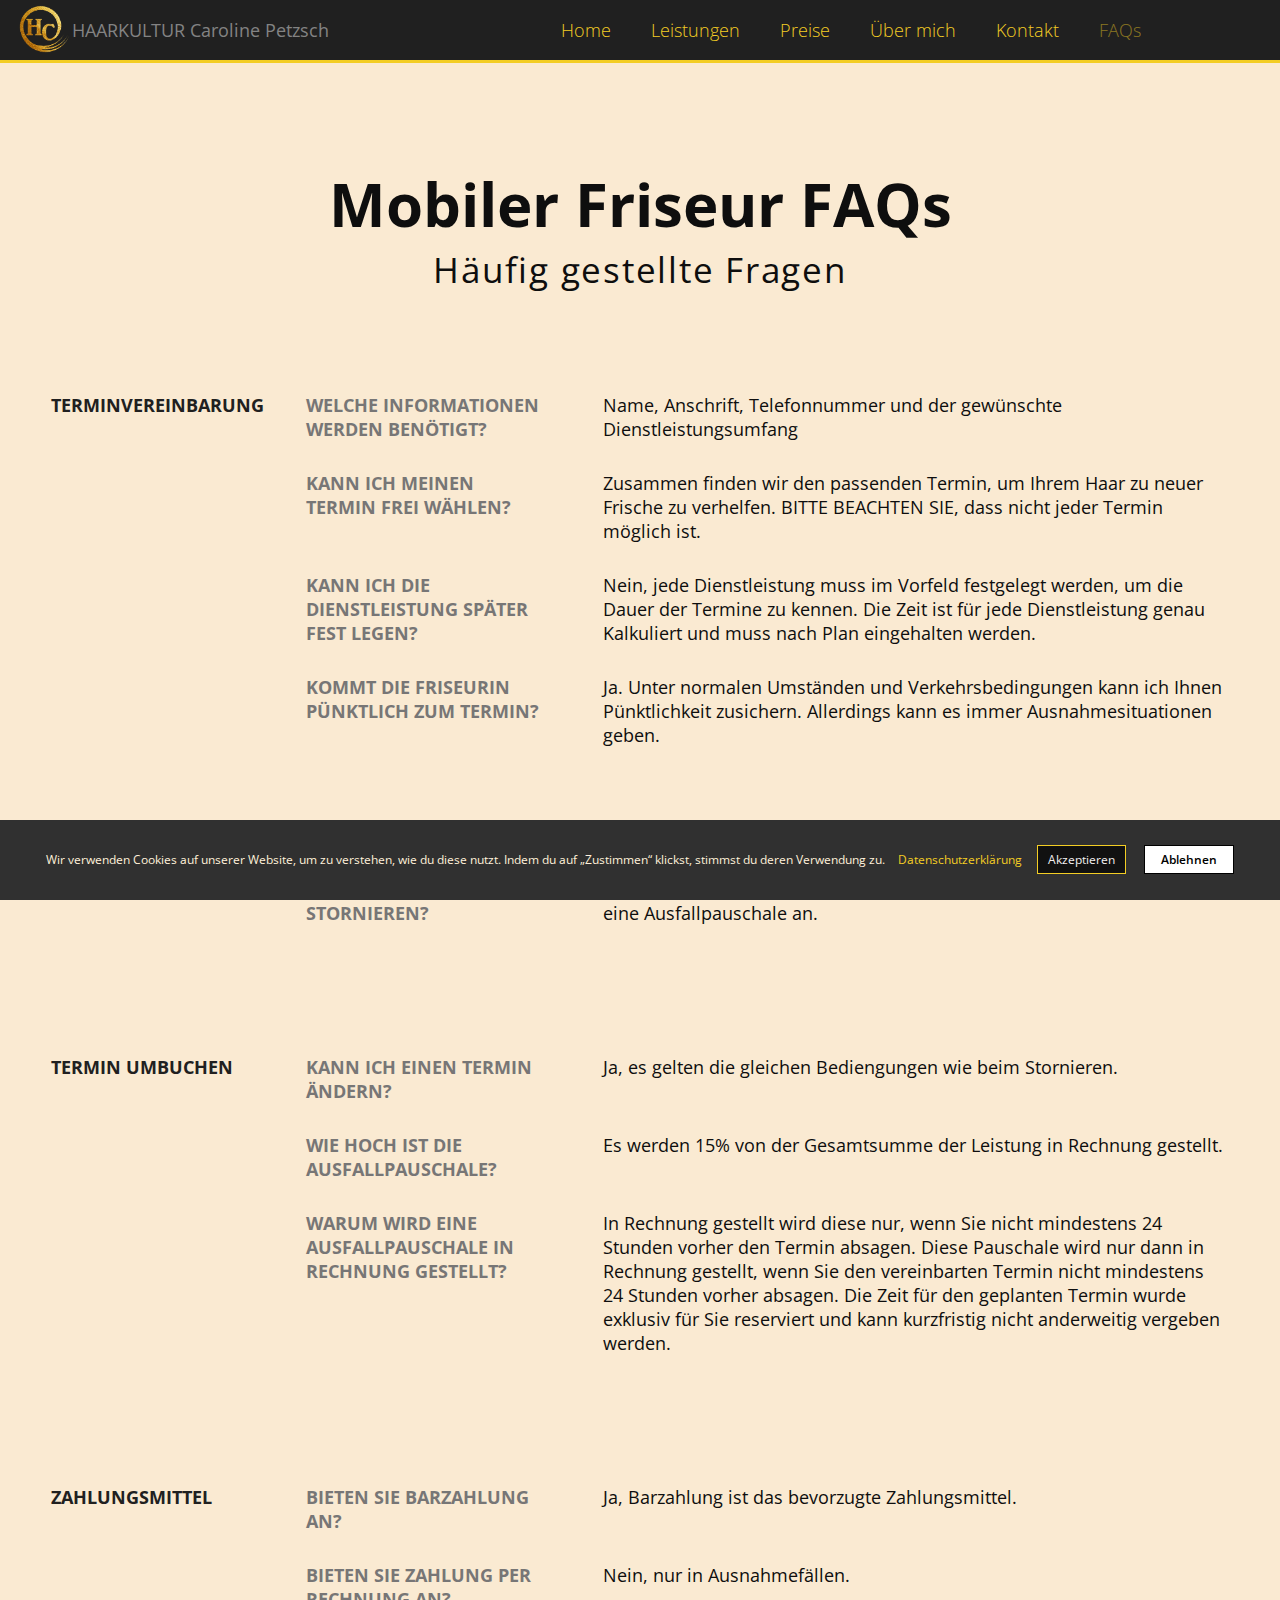
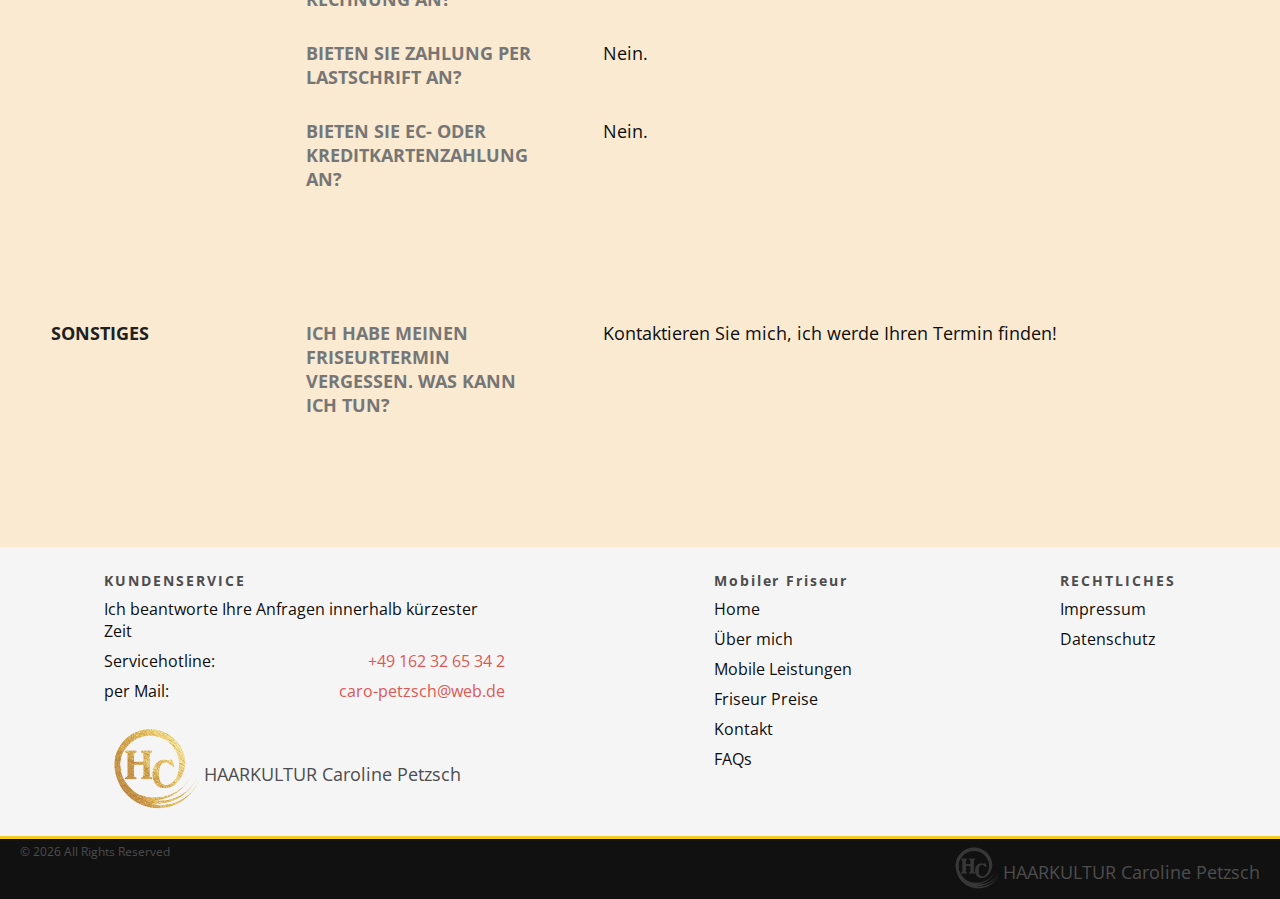
<file: FAQs/index.html>
<!DOCTYPE html>
<html lang="de">
<head>

    <meta charset="UTF-8">
    <meta http-equiv="X-UA-Compatible" content="IE=edge">
    <meta name="viewport" content="width=device-width, initial-scale=1.0, shrink-to-fit=no">
    <meta name="description" content="FAQs | Mobiler Friseur HAARKULTUR Caroline Petzsch. Schönheit durch Erfahrung. Ich verhelfe Ihrem Haar zu neuen Glanz. Frisieren bequem zu Hause.">
    <meta name="keywords" content="friseur-dresden,mobiler-friseur-dresden,mobiler-friseur,friseur,friseur-faqs">
    <meta name="msapplication-TileColor" content="#ffffff">
    <meta name="msapplication-TileImage" content="mstile-310x310.png">

    <meta property="og:title" content="HAARKULTUR Caroline Petzsch"/>
    <meta property="og:description" content="FAQs | Mobile Friseurin HAARKULTUR Caroline Petzsch. Schönheit durch Erfahrung. Ich verhelfe Ihrem Haar zu neuen Glanz. Frisieren bequem zu Hause."/>

    <link rel="shortcut icon" type="image/x-icon" href="favicon-32x32.ico">
    <link rel="icon" type="image/x-icon" href="favicon-16x16.ico" sizes="16x16">
    <link rel="icon" type="image/x-icon" href="favicon-32x32.ico" sizes="32x32">
    <link rel="icon" type="image/x-icon" href="favicon-96x96.ico" sizes="96x96">
    <link rel="apple-touch-icon" type="image/png" href="apple-touch-icon-180x180.png">
    <link rel="apple-touch-icon" type="image/X-UA-Compatible" href="apple-touch-icon-180x180.png">
    <link rel="stylesheet" href="https://fonts.googleapis.com/css2?family=Open+Sans:wght@300;400;500;700&display=swap"> 
    <link rel="stylesheet" type="text/css" media="screen" href="style.css">


    <title>HAARKULTUR Caroline Petzsch | FAQs</title>




    
    <style>@import url('https://fonts.googleapis.com/css2?family=Open+Sans:wght@300;400;500;700&display=swap');</style> 



</head>


<body>

    <input type="checkbox" name="menu">
    <header>
        <a href="https://www.haarkultur-caroline-petzsch.info/" rel="noopener noreferrer" ><img class="logo-header" src="logo-mobiler-friseur-dresden-umgebung.png" alt="logo-haarkultur-caroline-petzsch-mobiler-friseur-dresden-umgebung-png"></a>
          <h2><a class="company-header" href="https://www.haarkultur-caroline-petzsch.info/" rel="noopener noreferrer" >HAARKULTUR Caroline Petzsch</a></h2>
            <nav class="Flexbox-two">
                <input type="checkbox" id="toggler">
                    <label for="toggler" class="toggler">
                        <span id="bar" class="bar"></span>
                        <span id="bar1" class="bar"></span>
                        <span id="bar2" class="bar"></span>
                    </label>
                <ul class="Flexbox-two ul">
                    <li class="menu-list"><a class="a-nav" href="https://www.haarkultur-caroline-petzsch.info/" rel="noopener noreferrer" >Home</a></li>
                    <li class="menu-list"><a class="a-nav" href="https://www.haarkultur-caroline-petzsch.info/Leistungen/" rel="noopener noreferrer" >Leistungen</a></li>
                    <li class="menu-list"><a class="a-nav" href="https://www.haarkultur-caroline-petzsch.info/Preise/" rel="noopener noreferrer" >Preise</a></li>
                    <li class="menu-list"><a class="a-nav" href="https://www.haarkultur-caroline-petzsch.info/Über-mich/" rel="noopener noreferrer" >Über mich</a></li>
                    <li class="menu-list"><a class="a-nav" href="https://www.haarkultur-caroline-petzsch.info/Kontakt/" rel="noopener noreferrer" >Kontakt</a></li>
                    <li class="menu-list"><a class="a-nav active" href="https://www.haarkultur-caroline-petzsch.info/FAQs/" rel="noopener noreferrer" >FAQs</a></li>
                </ul>
            </nav>  
    </header>






    <input type="checkbox" id="cookiedecline">
    <div class="cookie">
        <span id="description">Wir verwenden Cookies auf unserer Website, um zu verstehen, wie du diese nutzt. Indem du auf „Zustimmen“ klickst, stimmst du deren Verwendung zu. <a id="dsvgo-link" href="https://dsgvo-gesetz.de/" target="_blank" rel="noopener noreferrer" >Datenschutzerklärung</a><span class="pre"></span><a id="accept" href="javascript:void(0)" title="Akzeptieren">Akzeptieren</a></span>
    <span class="pre"></span><label for="cookiedecline" class="cookiedecline"><span id="decline">Ablehnen</span></label>
  </div>








    <main>





        <div class="headbox Flexbox column">
            <h1 class="headline insideFlexbox">Mobiler Friseur FAQs</h1>
                <p class="headline-two">Häufig gestellte Fragen</p>
        </div>





        <div class="Flexbox">
            <div class="replay">
                <span class="head-txt">terminvereinbarung</span>

                <div class="replay-in">
                  <div class="quest-box Flexbox">
                     <span class="question">WELCHE INFORMATIONEN WERDEN BENÖTIGT?</span>
                        <span class="answer">Name, Anschrift, Telefonnummer und der gewünschte Dienstleistungsumfang</span>
                    </div>
                    <div class="quest-box Flexbox">
                        <span class="question">KANN ICH MEINEN TERMIN FREI WÄHLEN?</span>
                           <span class="answer">Zusammen finden wir den passenden Termin, um Ihrem Haar zu neuer Frische zu verhelfen. BITTE BEACHTEN SIE, dass nicht jeder Termin möglich ist.</span>
                       </div>
                       <div class="quest-box Flexbox">
                        <span class="question">KANN ICH DIE DIENSTLEISTUNG SPÄTER FEST LEGEN?</span>
                           <span class="answer">Nein, jede Dienstleistung muss im Vorfeld festgelegt werden, um die Dauer der Termine zu kennen. Die Zeit ist für jede Dienstleistung genau Kalkuliert und muss nach Plan eingehalten werden.</span>
                       </div>
                       <div class="quest-box Flexbox">
                        <span class="question">KOMMT DIE FRISEURIN PÜNKTLICH ZUM TERMIN?</span>
                           <span class="answer">Ja. Unter normalen Umständen und Verkehrsbedingungen kann ich Ihnen Pünktlichkeit zusichern. Allerdings kann es immer Ausnahmesituationen geben.</span>
                       </div>
                    </div>
            </div>
        </div>



        <div class="Flexbox">
            <div class="replay">
                <span class="head-txt">termin stornieren</span>

                <div class="replay-in">
                  <div class="quest-box Flexbox">
                     <span class="question">DARF ICH EINEN TERMIN STORNIEREN?</span>
                        <span class="answer">Ja, jederzeit. Bis 24 Stunden im Voraus kostenfrei. Danach fällt jedoch eine Ausfallpauschale an.</span>
                    </div>
                </div>
            </div>
        </div>





        <div class="Flexbox">
            <div class="replay">
                <span class="head-txt">termin umbuchen</span>

                <div class="replay-in">
                    <div class="quest-box Flexbox">
                        <span class="question">KANN ICH EINEN TERMIN ÄNDERN?</span>
                           <span class="answer">Ja, es gelten die gleichen Bediengungen wie beim Stornieren.</span>
                       </div>
                       <div class="quest-box Flexbox">
                        <span class="question">WIE HOCH IST DIE AUSFALLPAUSCHALE?</span>
                           <span class="answer">Es werden 15% von der Gesamtsumme der Leistung in Rechnung gestellt.</span>
                       </div>
                       <div class="quest-box Flexbox">
                        <span class="question">WARUM WIRD EINE AUSFALLPAUSCHALE IN RECHNUNG GESTELLT?</span>
                           <span class="answer">In Rechnung gestellt wird diese nur, wenn Sie nicht mindestens 24 Stunden vorher den Termin absagen. Diese Pauschale wird nur dann in Rechnung gestellt, wenn Sie den vereinbarten Termin nicht mindestens 24 Stunden vorher absagen. Die Zeit für den geplanten Termin wurde exklusiv für Sie reserviert und kann kurzfristig nicht anderweitig vergeben werden.</span>
                       </div>
                    </div>
            </div>
        </div>


                        


        <div class="Flexbox">
            <div class="replay">
                <span class="head-txt">zahlungsmittel</span>

                <div class="replay-in">
                  <div class="quest-box Flexbox">
                     <span class="question">BIETEN SIE BARZAHLUNG AN?</span>
                        <span class="answer">Ja, Barzahlung ist das bevorzugte Zahlungsmittel.</span>
                    </div>
                    <div class="quest-box Flexbox">
                        <span class="question">BIETEN SIE ZAHLUNG PER RECHNUNG AN?</span>
                           <span class="answer">Nein, nur in Ausnahmefällen.</span>
                       </div>
                       <div class="quest-box Flexbox">
                        <span class="question">BIETEN SIE ZAHLUNG PER LASTSCHRIFT AN?</span>
                           <span class="answer">Nein.</span>
                       </div>
                       <div class="quest-box Flexbox">
                        <span class="question">BIETEN SIE EC- ODER KREDITKARTENZAHLUNG AN?</span>
                           <span class="answer">Nein.</span>
                       </div>
                    </div>
            </div>
        </div>





        <div class="Flexbox">
            <div class="replay">
                <span class="head-txt">sonstiges</span>

                <div class="replay-in">
                  <div class="quest-box Flexbox">
                     <span class="question">ICH HABE MEINEN FRISEURTERMIN VERGESSEN. WAS KANN ICH TUN?</span>
                        <span class="answer">Kontaktieren Sie mich, ich werde Ihren Termin finden!</span>
                    </div>
                </div>
            </div>
        </div>


                        <div class="placeholder"></div>



    </main>
    

    <footer>
        <div class="Flexbox box-direction">
    
            <div class="insideFlexbox footerbox flexinside-box">
                <p class="headline-footer">KUNDENSERVICE</p>
                <p class="footer-txt-2">Ich beantworte Ihre Anfragen innerhalb kürzester Zeit</p>
                <div class="flex-footer-numbers">
                    <span class="numbers-flex"><p class="footer-txt-2 hot-links">Servicehotline: </p>
                        <p class="footer-txt-2 hot-links-one">per Mail: </p></span>
                    <div class="numbers-box numbers-flex">
                        <p class="footer-txt-2"><a class="optics tel" rel="noopener noreferrer" href="tel:+491623265342">+49 162 32 65 34 2</a></p>
                    <p class="footer-txt-2"><a class="optics mail" rel="noopener noreferrer" href="mailto:caro-petzsch@web.de?subject=Terminanfrage&amp;body=Hallo%20Caro,%20ich%20wünsche%20einen%20Termin%20am%20[DATUM]%20[UHRZEIT].%0AMit%20freundlichen%20Grüßen">caro-petzsch@web.de</a></p></div>
                </div>
                    <span class="logobox Flexbox-two">
                        <a href="https://www.haarkultur-caroline-petzsch.info/" rel="noopener noreferrer" ><img class="logo-footer-head" src="logo-mobiler-friseur-dresden-umgebung.png" alt="logo-haarkultur-caroline-petzsch-mobiler-friseur-dresden-umgebung-png"></a>
                        <h2><a class="footer-company" href="https://www.haarkultur-caroline-petzsch.info/" rel="noopener noreferrer" >HAARKULTUR Caroline Petzsch</a></h2>
                    </span>
                </div>
    
                        <span class="footer-links">
                            <h2 class="headline-footer">Mobiler Friseur</h2>
                            <a href="https://www.haarkultur-caroline-petzsch.info/" rel="noopener noreferrer" ><p class="footer-txt">Home</p></a>
                            <a href="https://www.haarkultur-caroline-petzsch.info/Über-mich" rel="noopener noreferrer" ><p class="footer-txt">Über mich</p></a>
                            <a href="https://www.haarkultur-caroline-petzsch.info/Leistungen/" rel="noopener noreferrer" ><h2 class="footer-txt">Mobile Leistungen</h2></a>
                            <a href="https://www.haarkultur-caroline-petzsch.info/Preise/" rel="noopener noreferrer" ><h2 class="footer-txt">Friseur Preise</h2></a>
                            <a href="https://www.haarkultur-caroline-petzsch.info/Kontakt" rel="noopener noreferrer" ><p class="footer-txt">Kontakt</p></a>
                            <a href="https://www.haarkultur-caroline-petzsch.info/FAQs/" rel="noopener noreferrer" ><p class="footer-txt">FAQs</p></a>
                        </span>
                        <span class="footer-links">
                            <p class="headline-footer">RECHTLICHES</p>
                            <a href="https://www.haarkultur-caroline-petzsch.info/Impressum/" rel="noopener noreferrer" ><p class="footer-txt">Impressum</p></a>
                            <a href="https://www.haarkultur-caroline-petzsch.info/Impressum/#datenschutz" rel="noopener noreferrer" ><p class="footer-txt">Datenschutz</p></a>
                        </span>
                    </div>
    
            <div class="foot-row Flexbox-two">
                <span class="allrights">© <script>document.write(new Date().getFullYear());</script> All Rights Reserved</span>
                <span class="footer-end Flexbox-two">
                    <a href="https://www.haarkultur-caroline-petzsch.info/" rel="noopener noreferrer" ><img class="logo-footer" src="logo-mobiler-friseur-dresden-grey-umgebung.png" alt="logo-mobiler-friseur-dresden-umgebung-grey"></a>
                <h2><a class="footer-company" href="https://www.haarkultur-caroline-petzsch.info/" rel="noopener noreferrer" >HAARKULTUR Caroline Petzsch</a></h2>
            </div>
        </span>
    
    </footer>
    <script data-relocate="true" type="text/javascript">document.getElementById('toggler').onclick = function() { var checkboxes = document.getElementsByName('menu'); for (var checkbox of checkboxes) { if (checkbox.checked) {checkbox.checked = false;} else {checkbox.checked = true;} if (checkbox.checked){checkbox.checked = true;} else {checkbox.checked = false;}}};var footerCookie = document.querySelector(".cookie");var footerCookieAccept = document.querySelector("#accept"); if (document.cookie.indexOf("CookieBanner=") == -1) {footerCookie.style.display = "block";}footerCookieAccept.onclick = function(e) {var cookieDate = new Date();cookieDate.setTime(new Date().getTime() + 311040000000000000000);document.cookie = "CookieBanner = set; path=/; secure; expires=" + cookieDate.toUTCString();footerCookie.style.display = "none";};</script>
    </body>
    
</html>
</file>
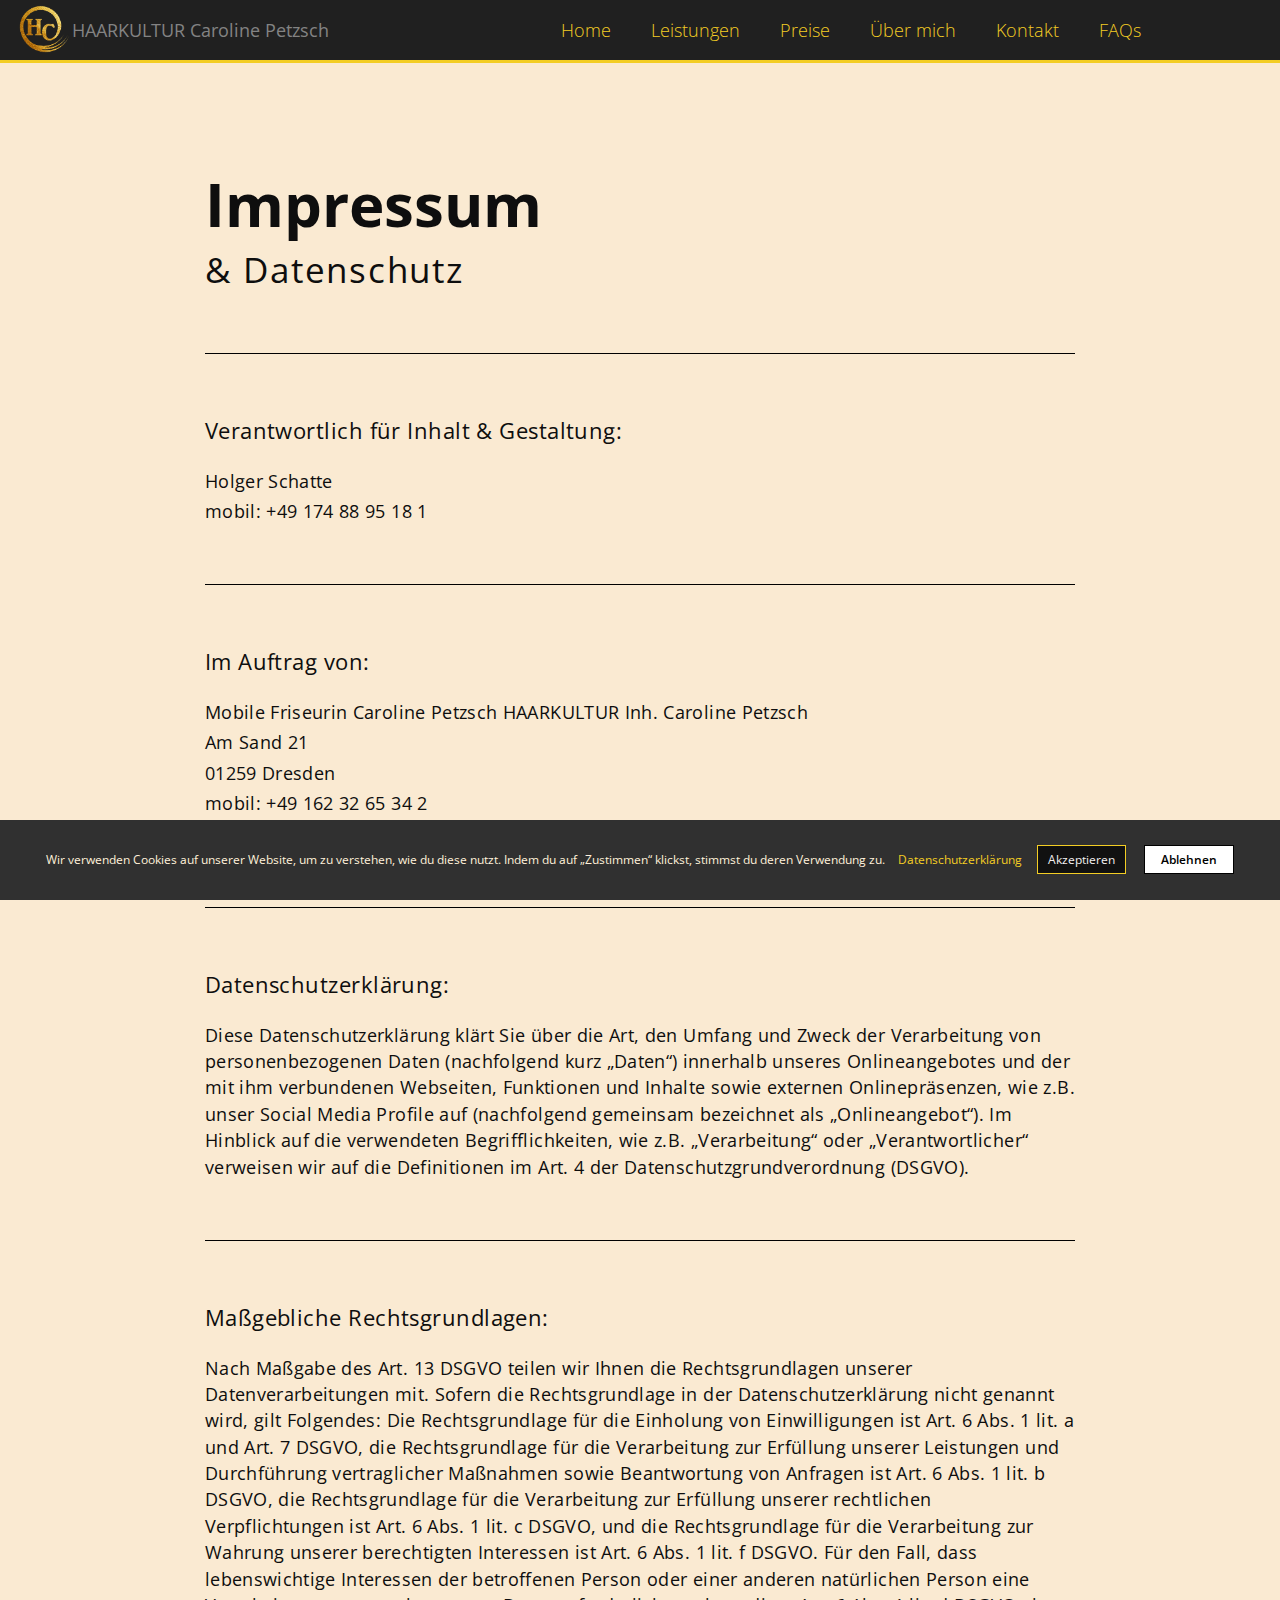
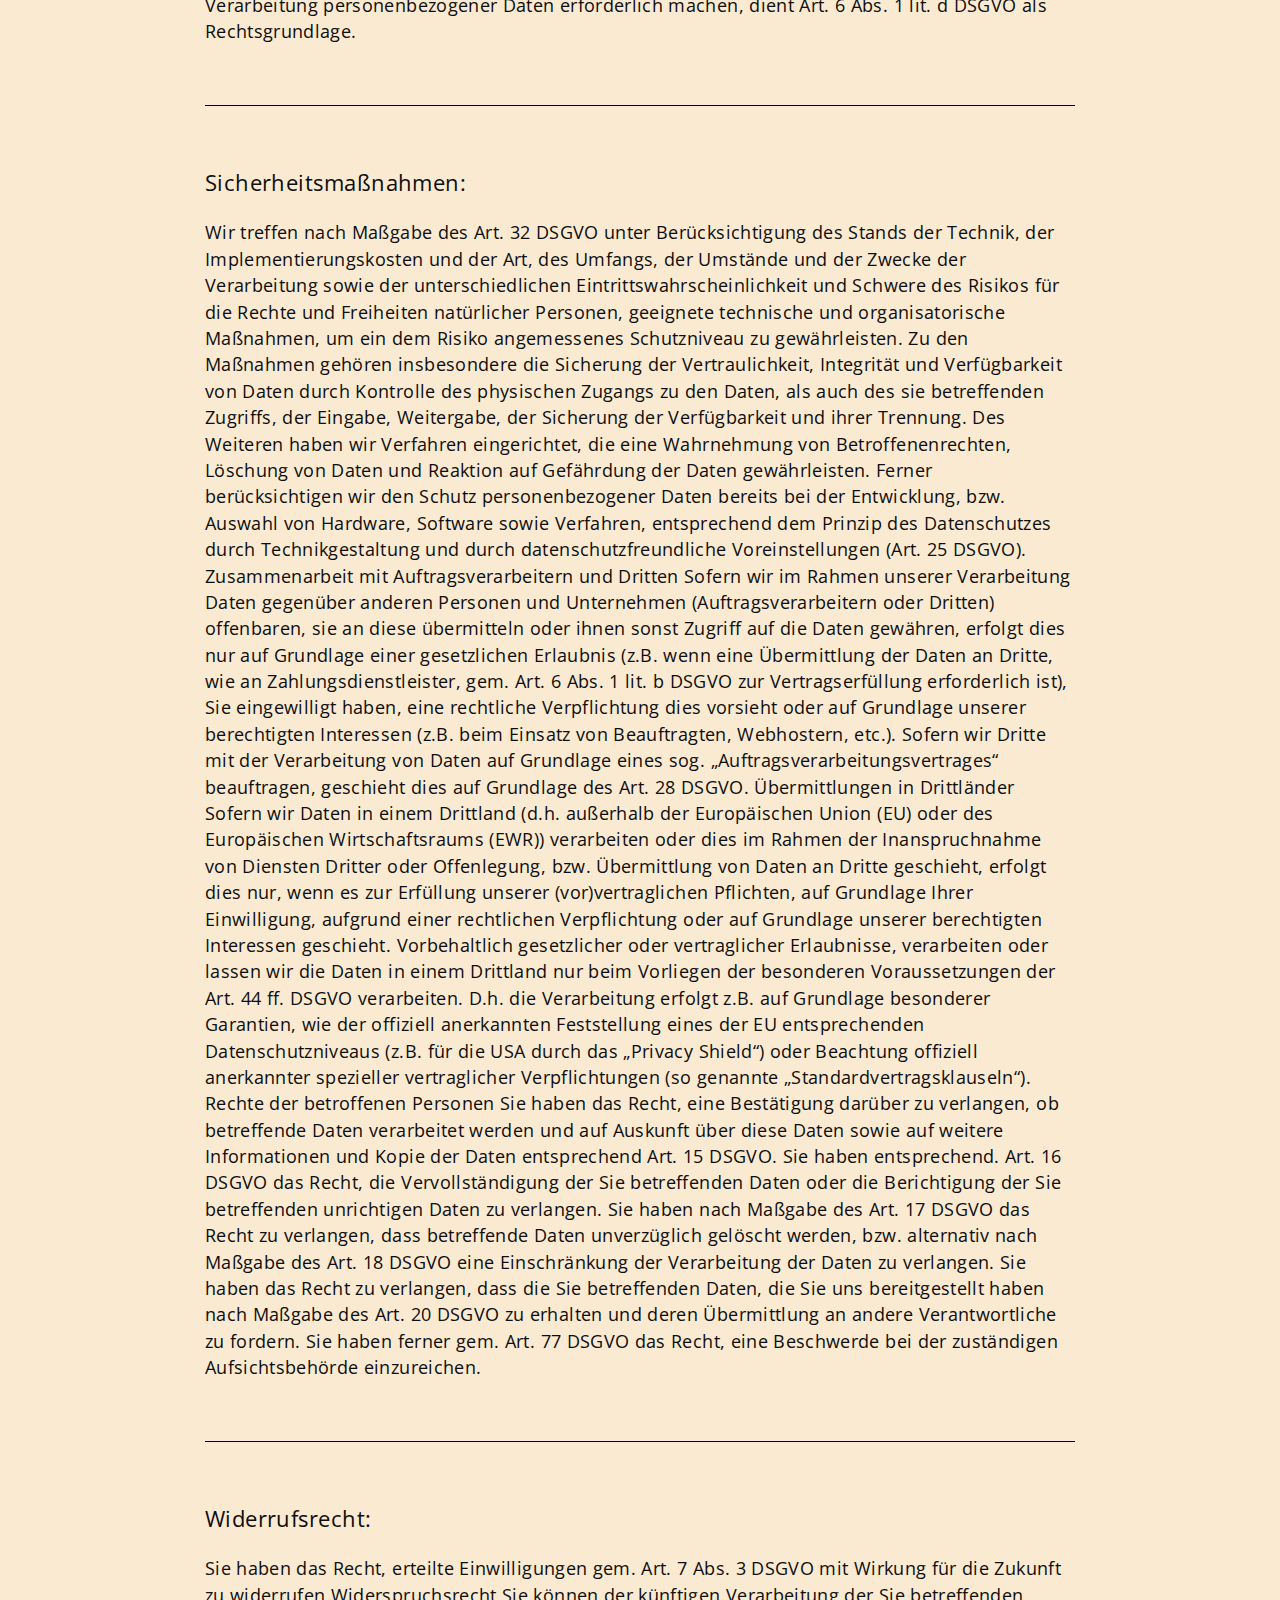
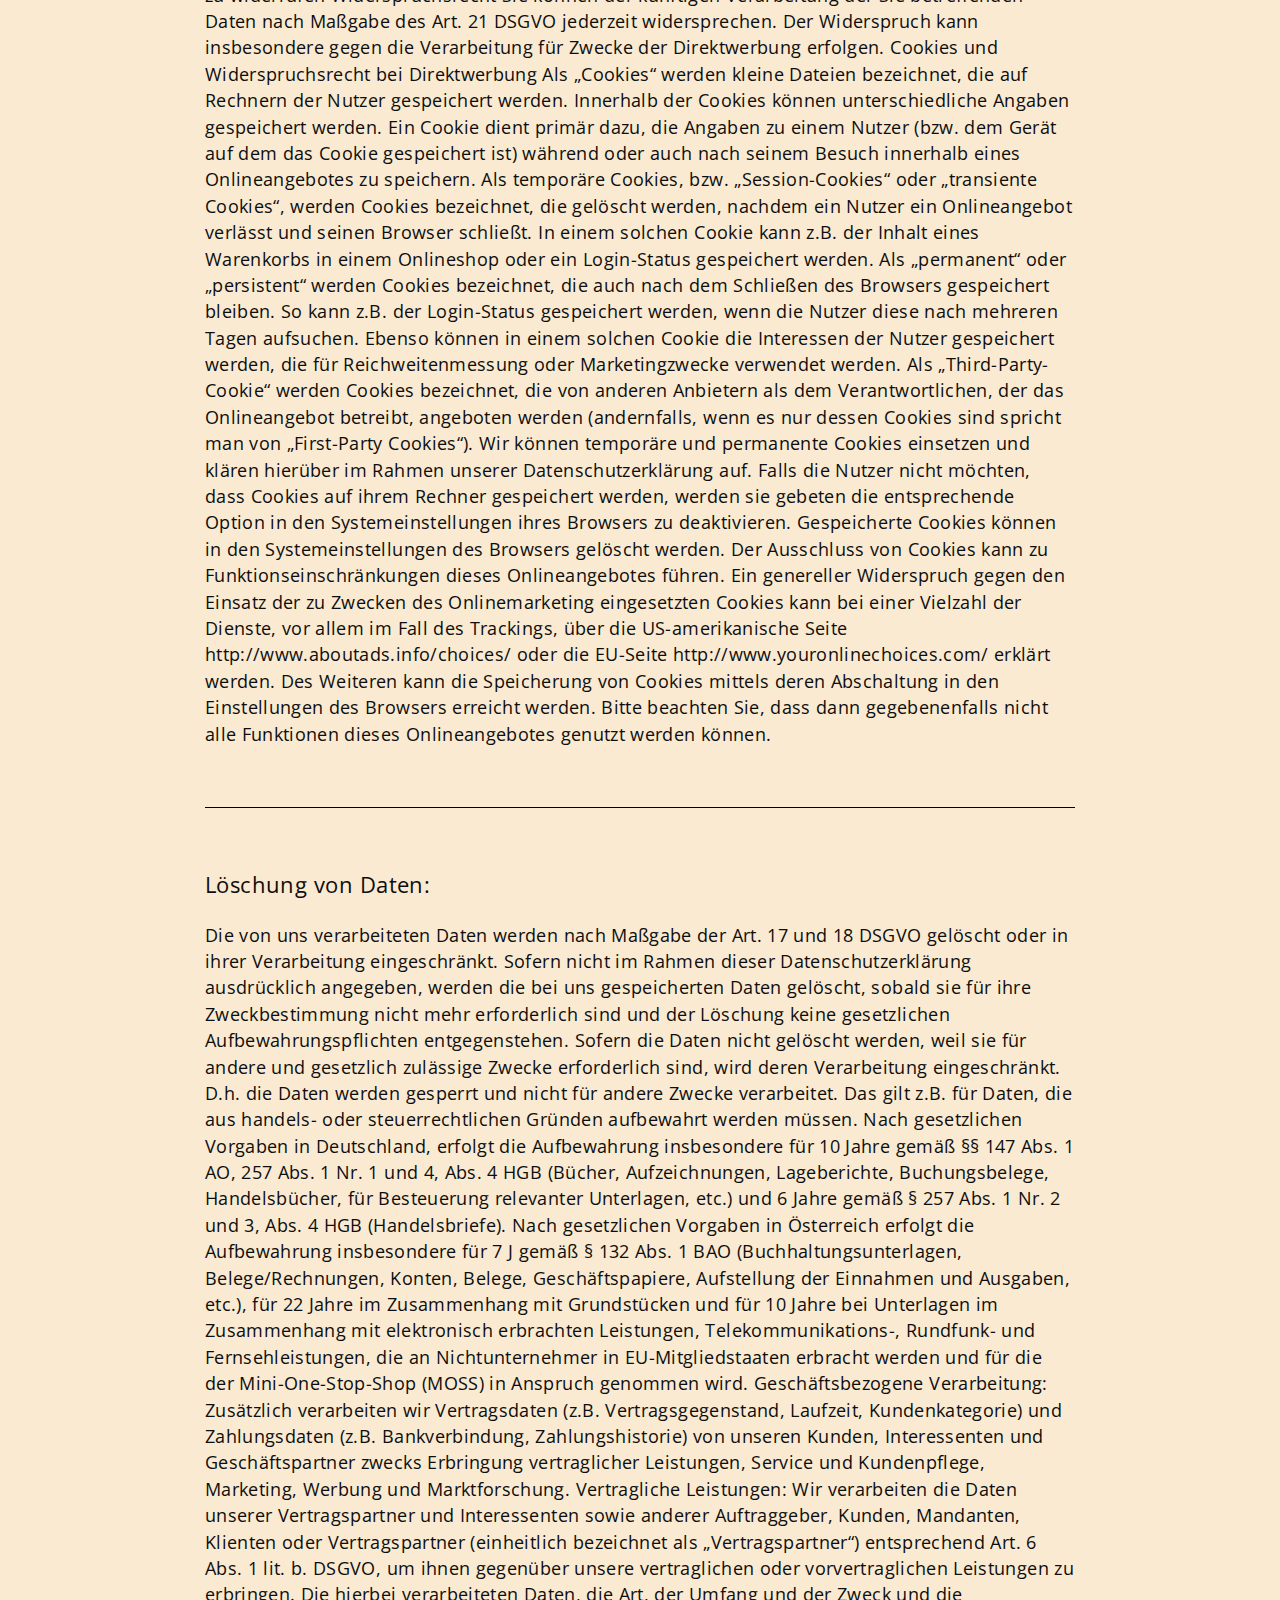
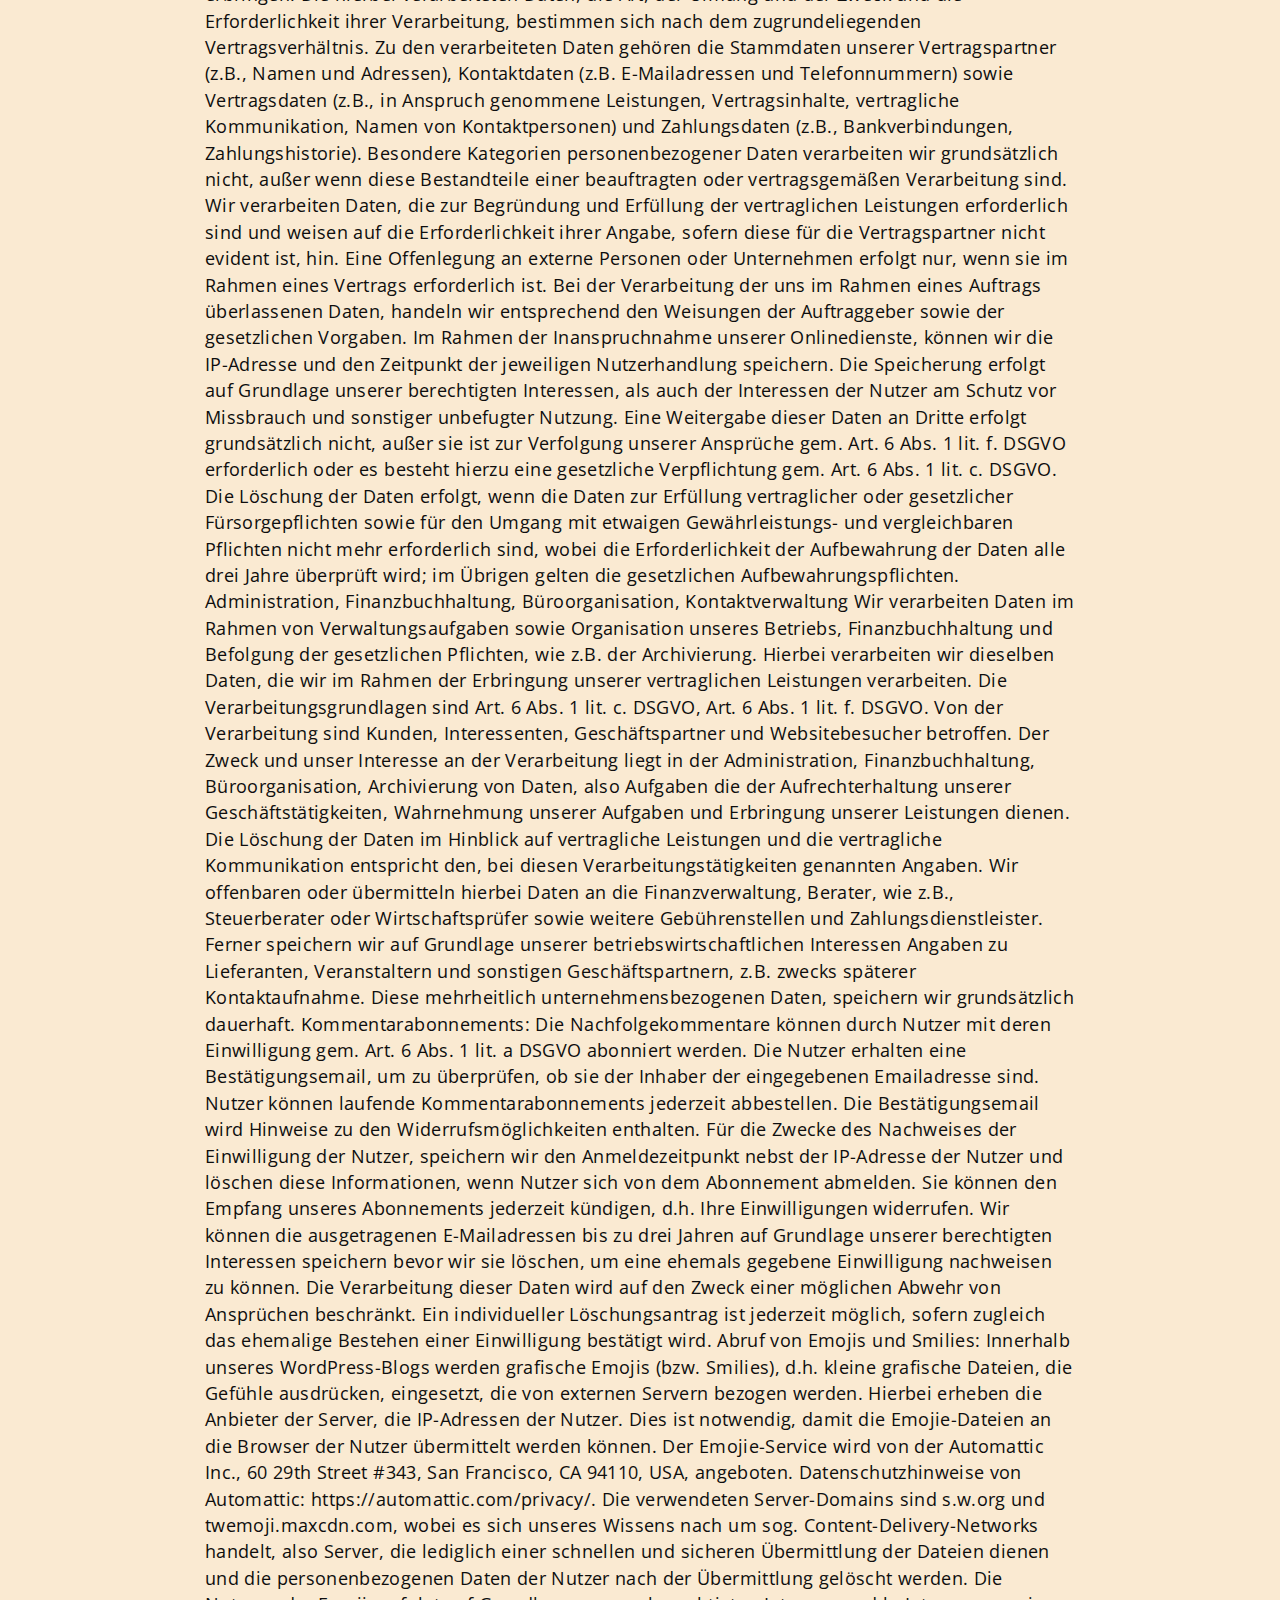
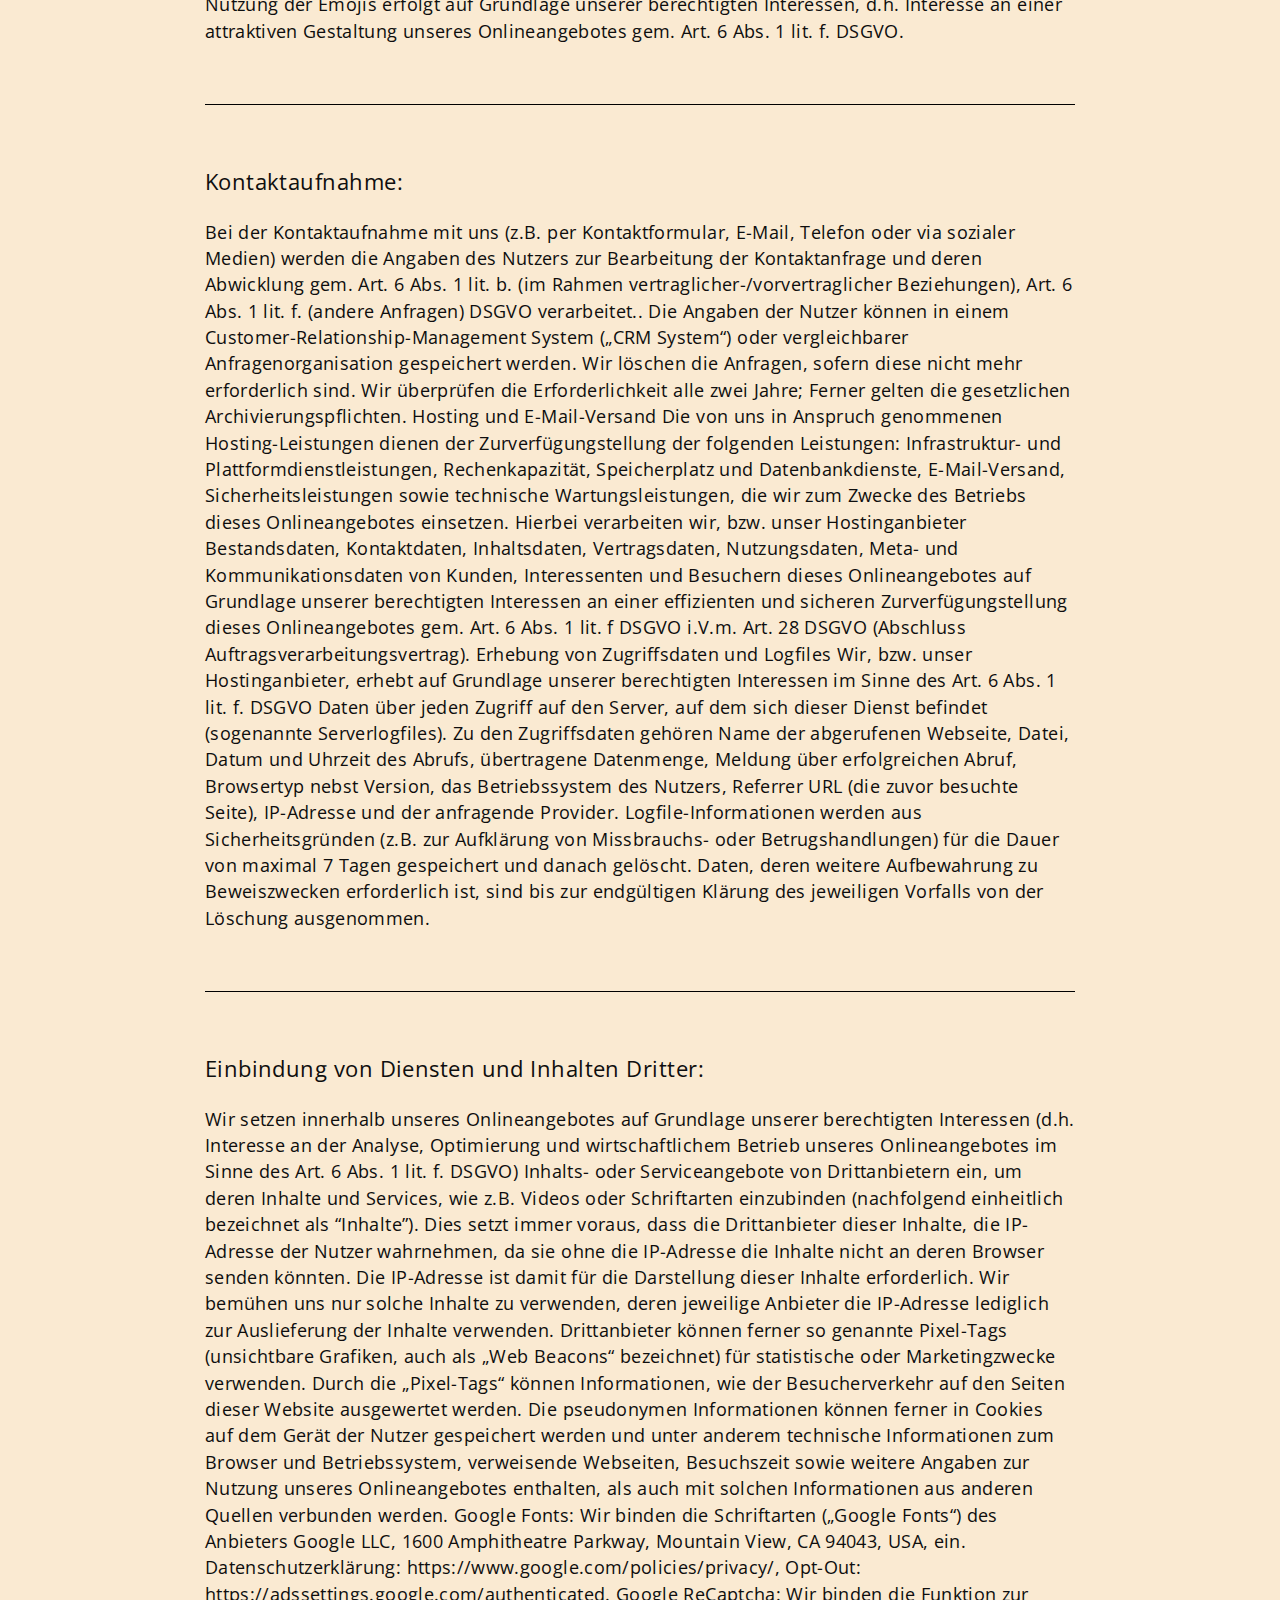
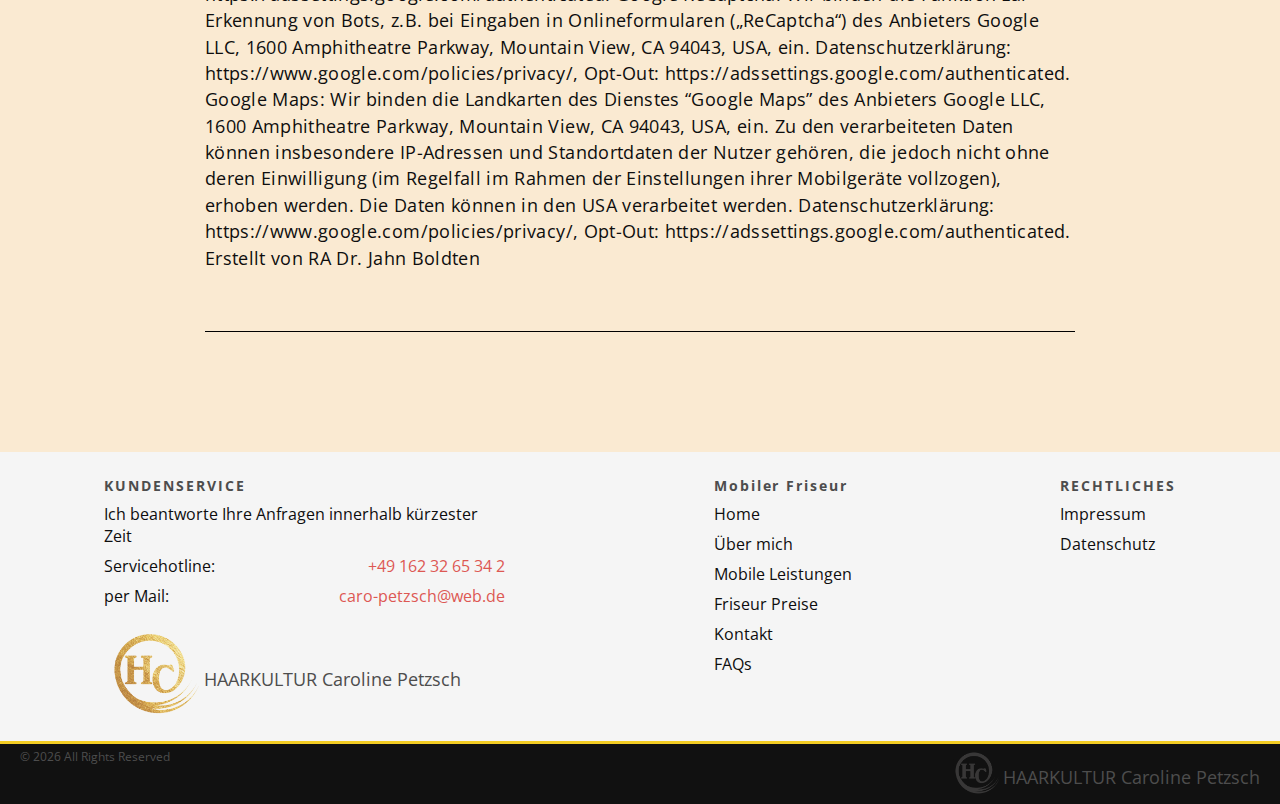
<file: Impressum/index.html>
<!DOCTYPE html>
<html lang="de">
<head>

    <meta charset="UTF-8">
    <meta http-equiv="X-UA-Compatible" content="IE=edge">
    <meta name="viewport" content="width=device-width, initial-scale=1.0, shrink-to-fit=no">
    <meta name="description" content="Impressum | Mobiler Friseur HAARKULTUR Caroline Petzsch. Schönheit durch Erfahrung. Ich verhelfe Ihrem Haar zu neuen Glanz. Frisieren bequem zu Hause.">
    <meta name="keywords" content="friseur-dresden,mobiler-friseur-dresden,mobiler-friseur,friseur,friseur-impressum">
    <meta name="msapplication-TileColor" content="#ffffff">
    <meta name="msapplication-TileImage" content="mstile-310x310.png">

    <meta property="og:title" content="HAARKULTUR Caroline Petzsch"/>
    <meta property="og:description" content="Impressum | Mobile Friseurin HAARKULTUR Caroline Petzsch. Schönheit durch Erfahrung. Ich verhelfe Ihrem Haar zu neuen Glanz. Frisieren bequem zu Hause."/>

    <link rel="shortcut icon" type="image/x-icon" href="favicon-32x32.ico">
    <link rel="icon" type="image/x-icon" href="favicon-16x16.ico" sizes="16x16">
    <link rel="icon" type="image/x-icon" href="favicon-32x32.ico" sizes="32x32">
    <link rel="icon" type="image/x-icon" href="favicon-96x96.ico" sizes="96x96">
    <link rel="apple-touch-icon" type="image/png" href="apple-touch-icon-180x180.png">
    <link rel="apple-touch-icon" type="image/X-UA-Compatible" href="apple-touch-icon-180x180.png">
    <link rel="stylesheet" href="https://fonts.googleapis.com/css2?family=Open+Sans:wght@300;400;500;700&display=swap"> 
    <link rel="stylesheet" type="text/css" media="screen" href="style.css">


    <title>HAARKULTUR Caroline Petzsch | Impressum</title>




    
    <style>@import url('https://fonts.googleapis.com/css2?family=Open+Sans:wght@300;400;500;700&display=swap');</style> 



</head>


<body>

    <input type="checkbox" name="menu">
    <header>
        <a href="https://www.haarkultur-caroline-petzsch.info/" rel="noopener noreferrer" ><img class="logo-header" src="logo-mobiler-friseur-dresden-umgebung.png" alt="logo-haarkultur-caroline-petzsch-mobiler-friseur-dresden-umgebung-png"></a>
          <h2><a class="company-header" href="https://www.haarkultur-caroline-petzsch.info/" rel="noopener noreferrer" >HAARKULTUR Caroline Petzsch</a></h2>
            <nav class="Flexbox-two">
                <input type="checkbox" id="toggler">
                    <label for="toggler" class="toggler">
                        <span id="bar" class="bar"></span>
                        <span id="bar1" class="bar"></span>
                        <span id="bar2" class="bar"></span>
                    </label>
                <ul class="Flexbox-two ul">
                    <li class="menu-list"><a class="a-nav" href="https://www.haarkultur-caroline-petzsch.info/" rel="noopener noreferrer" >Home</a></li>
                    <li class="menu-list"><a class="a-nav" href="https://www.haarkultur-caroline-petzsch.info/Leistungen/" rel="noopener noreferrer" >Leistungen</a></li>
                    <li class="menu-list"><a class="a-nav" href="https://www.haarkultur-caroline-petzsch.info/Preise/" rel="noopener noreferrer" >Preise</a></li>
                    <li class="menu-list"><a class="a-nav" href="https://www.haarkultur-caroline-petzsch.info/Über-mich/" rel="noopener noreferrer" >Über mich</a></li>
                    <li class="menu-list"><a class="a-nav" href="https://www.haarkultur-caroline-petzsch.info/Kontakt/" rel="noopener noreferrer" >Kontakt</a></li>
                    <li class="menu-list"><a class="a-nav" href="https://www.haarkultur-caroline-petzsch.info/FAQs/" rel="noopener noreferrer" >FAQs</a></li>
                </ul>
            </nav>  
    </header>




    <input type="checkbox" id="cookiedecline">
    <div class="cookie">
        <span id="description">Wir verwenden Cookies auf unserer Website, um zu verstehen, wie du diese nutzt. Indem du auf „Zustimmen“ klickst, stimmst du deren Verwendung zu. <a id="dsvgo-link" href="https://dsgvo-gesetz.de/" target="_blank" rel="noopener noreferrer" >Datenschutzerklärung</a><span class="pre"></span><a id="accept" href="javascript:void(0)" title="Akzeptieren">Akzeptieren</a></span>
    <span class="pre"></span><label for="cookiedecline" class="cookiedecline"><span id="decline">Ablehnen</span></label>
  </div>







    <main>





        <div class="headbox Flexbox column">
            <div class="insideFlexbox">
                <h1 class="headline">Impressum</h1>
                    <p class="headline-two">& Datenschutz
                </p>
            </div>
        </div>


        <div class="Flexbox">
            <div class="insideFlexbox"> 
                <hr class="line">
                <p class="txt-head">Verantwortlich für Inhalt & Gestaltung:</p>
                <p class="txt">Holger Schatte</p>
                <p class="txt-2">mobil: <a id="tel" href="tel:+491748895181">+49 174 88 95 18 1</a></p>
                <hr class="line">


                <p class="txt-head">Im Auftrag von:</p>
                <h2 class="txt">Mobile Friseurin Caroline Petzsch HAARKULTUR Inh. Caroline Petzsch</h2>
                <p class="txt-2">Am Sand 21</p>
                <p class="txt-2">01259 Dresden</p>
                <p class="txt-2">mobil: <a id="tel" class="tel" href="tel:+491623265342">+49 162 32 65 34 2</a></p>
                <p id="datenschutz" class="txt-2">mail: <a class="mail" href="mailto:caro-petzsch@web.de?subject=Terminanfrage&amp;body=Hallo%20Caro,%20ich%20wünsche%20einen%20Termin%20am%20[DATUM]%20[UHRZEIT].%0AMit%20freundlichen%20Grüßen">caro-petzsch@web.de</a></p>
                <hr class="line">



                <p class="txt-head">Datenschutzerklärung:</p>
                <p class="txt">Diese Datenschutzerklärung klärt Sie über die Art, den Umfang und Zweck der Verarbeitung von personenbezogenen Daten (nachfolgend kurz „Daten“) innerhalb unseres Onlineangebotes und der mit ihm verbundenen Webseiten, Funktionen und Inhalte sowie externen Onlinepräsenzen, wie z.B. unser Social Media Profile auf (nachfolgend gemeinsam bezeichnet als „Onlineangebot“). Im Hinblick auf die verwendeten Begrifflichkeiten, wie z.B. „Verarbeitung“ oder „Verantwortlicher“ verweisen wir auf die Definitionen im Art. 4 der Datenschutzgrundverordnung (DSGVO).</p>
                <hr class="line">


                <p class="txt-head">Maßgebliche Rechtsgrundlagen:</p>
                <p class="txt">Nach Maßgabe des Art. 13 DSGVO teilen wir Ihnen die Rechtsgrundlagen unserer Datenverarbeitungen mit. Sofern die Rechtsgrundlage in der Datenschutzerklärung nicht genannt wird, gilt Folgendes: Die Rechtsgrundlage für die Einholung von Einwilligungen ist Art. 6 Abs. 1 lit. a und Art. 7 DSGVO, die Rechtsgrundlage für die Verarbeitung zur Erfüllung unserer Leistungen und Durchführung vertraglicher Maßnahmen sowie Beantwortung von Anfragen ist Art. 6 Abs. 1 lit. b DSGVO, die Rechtsgrundlage für die Verarbeitung zur Erfüllung unserer rechtlichen Verpflichtungen ist Art. 6 Abs. 1 lit. c DSGVO, und die Rechtsgrundlage für die Verarbeitung zur Wahrung unserer berechtigten Interessen ist Art. 6 Abs. 1 lit. f DSGVO. Für den Fall, dass lebenswichtige Interessen der betroffenen Person oder einer anderen natürlichen Person eine Verarbeitung personenbezogener Daten erforderlich machen, dient Art. 6 Abs. 1 lit. d DSGVO als Rechtsgrundlage.</p>
                <hr class="line">


                <p class="txt-head">Sicherheitsmaßnahmen:</p>
                <p class="txt">Wir treffen nach Maßgabe des Art. 32 DSGVO unter Berücksichtigung des Stands der Technik, der Implementierungskosten und der Art, des Umfangs, der Umstände und der Zwecke der Verarbeitung sowie der unterschiedlichen Eintrittswahrscheinlichkeit und Schwere des Risikos für die Rechte und Freiheiten natürlicher Personen, geeignete technische und organisatorische Maßnahmen, um ein dem Risiko angemessenes Schutzniveau zu gewährleisten.
                    Zu den Maßnahmen gehören insbesondere die Sicherung der Vertraulichkeit, Integrität und Verfügbarkeit von Daten durch Kontrolle des physischen Zugangs zu den Daten, als auch des sie betreffenden Zugriffs, der Eingabe, Weitergabe, der Sicherung der Verfügbarkeit und ihrer Trennung. Des Weiteren haben wir Verfahren eingerichtet, die eine Wahrnehmung von Betroffenenrechten, Löschung von Daten und Reaktion auf Gefährdung der Daten gewährleisten. Ferner berücksichtigen wir den Schutz personenbezogener Daten bereits bei der Entwicklung, bzw. Auswahl von Hardware, Software sowie Verfahren, entsprechend dem Prinzip des Datenschutzes durch Technikgestaltung und durch datenschutzfreundliche Voreinstellungen (Art. 25 DSGVO).
                    Zusammenarbeit mit Auftragsverarbeitern und Dritten
                    Sofern wir im Rahmen unserer Verarbeitung Daten gegenüber anderen Personen und Unternehmen (Auftragsverarbeitern oder Dritten) offenbaren, sie an diese übermitteln oder ihnen sonst Zugriff auf die Daten gewähren, erfolgt dies nur auf Grundlage einer gesetzlichen Erlaubnis (z.B. wenn eine Übermittlung der Daten an Dritte, wie an Zahlungsdienstleister, gem. Art. 6 Abs. 1 lit. b DSGVO zur Vertragserfüllung erforderlich ist), Sie eingewilligt haben, eine rechtliche Verpflichtung dies vorsieht oder auf Grundlage unserer berechtigten Interessen (z.B. beim Einsatz von Beauftragten, Webhostern, etc.).
                    Sofern wir Dritte mit der Verarbeitung von Daten auf Grundlage eines sog. „Auftragsverarbeitungsvertrages“ beauftragen, geschieht dies auf Grundlage des Art. 28 DSGVO.
                    Übermittlungen in Drittländer
                    Sofern wir Daten in einem Drittland (d.h. außerhalb der Europäischen Union (EU) oder des Europäischen Wirtschaftsraums (EWR)) verarbeiten oder dies im Rahmen der Inanspruchnahme von Diensten Dritter oder Offenlegung, bzw. Übermittlung von Daten an Dritte geschieht, erfolgt dies nur, wenn es zur Erfüllung unserer (vor)vertraglichen Pflichten, auf Grundlage Ihrer Einwilligung, aufgrund einer rechtlichen Verpflichtung oder auf Grundlage unserer berechtigten Interessen geschieht. Vorbehaltlich gesetzlicher oder vertraglicher Erlaubnisse, verarbeiten oder lassen wir die Daten in einem Drittland nur beim Vorliegen der besonderen Voraussetzungen der Art. 44 ff. DSGVO verarbeiten. D.h. die Verarbeitung erfolgt z.B. auf Grundlage besonderer Garantien, wie der offiziell anerkannten Feststellung eines der EU entsprechenden Datenschutzniveaus (z.B. für die USA durch das „Privacy Shield“) oder Beachtung offiziell anerkannter spezieller vertraglicher Verpflichtungen (so genannte „Standardvertragsklauseln“).
                    Rechte der betroffenen Personen
                    Sie haben das Recht, eine Bestätigung darüber zu verlangen, ob betreffende Daten verarbeitet werden und auf Auskunft über diese Daten sowie auf weitere Informationen und Kopie der Daten entsprechend Art. 15 DSGVO.
                    Sie haben entsprechend. Art. 16 DSGVO das Recht, die Vervollständigung der Sie betreffenden Daten oder die Berichtigung der Sie betreffenden unrichtigen Daten zu verlangen.
                    Sie haben nach Maßgabe des Art. 17 DSGVO das Recht zu verlangen, dass betreffende Daten unverzüglich gelöscht werden, bzw. alternativ nach Maßgabe des Art. 18 DSGVO eine Einschränkung der Verarbeitung der Daten zu verlangen.
                    Sie haben das Recht zu verlangen, dass die Sie betreffenden Daten, die Sie uns bereitgestellt haben nach Maßgabe des Art. 20 DSGVO zu erhalten und deren Übermittlung an andere Verantwortliche zu fordern.
                    Sie haben ferner gem. Art. 77 DSGVO das Recht, eine Beschwerde bei der zuständigen Aufsichtsbehörde einzureichen.</p>
                <hr class="line">


                <p class="txt-head">Widerrufsrecht:</p>
                <p class="txt">Sie haben das Recht, erteilte Einwilligungen gem. Art. 7 Abs. 3 DSGVO mit Wirkung für die Zukunft zu widerrufen
                    Widerspruchsrecht
                    Sie können der künftigen Verarbeitung der Sie betreffenden Daten nach Maßgabe des Art. 21 DSGVO jederzeit widersprechen. Der Widerspruch kann insbesondere gegen die Verarbeitung für Zwecke der Direktwerbung erfolgen.
                    Cookies und Widerspruchsrecht bei Direktwerbung
                    Als „Cookies“ werden kleine Dateien bezeichnet, die auf Rechnern der Nutzer gespeichert werden. Innerhalb der Cookies können unterschiedliche Angaben gespeichert werden. Ein Cookie dient primär dazu, die Angaben zu einem Nutzer (bzw. dem Gerät auf dem das Cookie gespeichert ist) während oder auch nach seinem Besuch innerhalb eines Onlineangebotes zu speichern. Als temporäre Cookies, bzw. „Session-Cookies“ oder „transiente Cookies“, werden Cookies bezeichnet, die gelöscht werden, nachdem ein Nutzer ein Onlineangebot verlässt und seinen Browser schließt. In einem solchen Cookie kann z.B. der Inhalt eines Warenkorbs in einem Onlineshop oder ein Login-Status gespeichert werden. Als „permanent“ oder „persistent“ werden Cookies bezeichnet, die auch nach dem Schließen des Browsers gespeichert bleiben. So kann z.B. der Login-Status gespeichert werden, wenn die Nutzer diese nach mehreren Tagen aufsuchen. Ebenso können in einem solchen Cookie die Interessen der Nutzer gespeichert werden, die für Reichweitenmessung oder Marketingzwecke verwendet werden. Als „Third-Party-Cookie“ werden Cookies bezeichnet, die von anderen Anbietern als dem Verantwortlichen, der das Onlineangebot betreibt, angeboten werden (andernfalls, wenn es nur dessen Cookies sind spricht man von „First-Party Cookies“).
                    Wir können temporäre und permanente Cookies einsetzen und klären hierüber im Rahmen unserer Datenschutzerklärung auf.
                    Falls die Nutzer nicht möchten, dass Cookies auf ihrem Rechner gespeichert werden, werden sie gebeten die entsprechende Option in den Systemeinstellungen ihres Browsers zu deaktivieren. Gespeicherte Cookies können in den Systemeinstellungen des Browsers gelöscht werden. Der Ausschluss von Cookies kann zu Funktionseinschränkungen dieses Onlineangebotes führen.
                    Ein genereller Widerspruch gegen den Einsatz der zu Zwecken des Onlinemarketing eingesetzten Cookies kann bei einer Vielzahl der Dienste, vor allem im Fall des Trackings, über die US-amerikanische Seite http://www.aboutads.info/choices/ oder die EU-Seite http://www.youronlinechoices.com/ erklärt werden. Des Weiteren kann die Speicherung von Cookies mittels deren Abschaltung in den Einstellungen des Browsers erreicht werden. Bitte beachten Sie, dass dann gegebenenfalls nicht alle Funktionen dieses Onlineangebotes genutzt werden können.</p>
                <hr class="line">


                <p class="txt-head">Löschung von Daten:</p>
                <p class="txt">Die von uns verarbeiteten Daten werden nach Maßgabe der Art. 17 und 18 DSGVO gelöscht oder in ihrer Verarbeitung eingeschränkt. Sofern nicht im Rahmen dieser Datenschutzerklärung ausdrücklich angegeben, werden die bei uns gespeicherten Daten gelöscht, sobald sie für ihre Zweckbestimmung nicht mehr erforderlich sind und der Löschung keine gesetzlichen Aufbewahrungspflichten entgegenstehen. Sofern die Daten nicht gelöscht werden, weil sie für andere und gesetzlich zulässige Zwecke erforderlich sind, wird deren Verarbeitung eingeschränkt. D.h. die Daten werden gesperrt und nicht für andere Zwecke verarbeitet. Das gilt z.B. für Daten, die aus handels- oder steuerrechtlichen Gründen aufbewahrt werden müssen.
                    Nach gesetzlichen Vorgaben in Deutschland, erfolgt die Aufbewahrung insbesondere für 10 Jahre gemäß §§ 147 Abs. 1 AO, 257 Abs. 1 Nr. 1 und 4, Abs. 4 HGB (Bücher, Aufzeichnungen, Lageberichte, Buchungsbelege, Handelsbücher, für Besteuerung relevanter Unterlagen, etc.) und 6 Jahre gemäß § 257 Abs. 1 Nr. 2 und 3, Abs. 4 HGB (Handelsbriefe).
                    Nach gesetzlichen Vorgaben in Österreich erfolgt die Aufbewahrung insbesondere für 7 J gemäß § 132 Abs. 1 BAO (Buchhaltungsunterlagen, Belege/Rechnungen, Konten, Belege, Geschäftspapiere, Aufstellung der Einnahmen und Ausgaben, etc.), für 22 Jahre im Zusammenhang mit Grundstücken und für 10 Jahre bei Unterlagen im Zusammenhang mit elektronisch erbrachten Leistungen, Telekommunikations-, Rundfunk- und Fernsehleistungen, die an Nichtunternehmer in EU-Mitgliedstaaten erbracht werden und für die der Mini-One-Stop-Shop (MOSS) in Anspruch genommen wird.
                    Geschäftsbezogene Verarbeitung:
                    Zusätzlich verarbeiten wir
                    
                        Vertragsdaten (z.B. Vertragsgegenstand, Laufzeit, Kundenkategorie) und
                        Zahlungsdaten (z.B. Bankverbindung, Zahlungshistorie)
                    
                    von unseren Kunden, Interessenten und Geschäftspartner zwecks Erbringung vertraglicher Leistungen, Service und Kundenpflege, Marketing, Werbung und Marktforschung.
                    Vertragliche Leistungen:
                    Wir verarbeiten die Daten unserer Vertragspartner und Interessenten sowie anderer Auftraggeber, Kunden, Mandanten, Klienten oder Vertragspartner (einheitlich bezeichnet als „Vertragspartner“) entsprechend Art. 6 Abs. 1 lit. b. DSGVO, um ihnen gegenüber unsere vertraglichen oder vorvertraglichen Leistungen zu erbringen. Die hierbei verarbeiteten Daten, die Art, der Umfang und der Zweck und die Erforderlichkeit ihrer Verarbeitung, bestimmen sich nach dem zugrundeliegenden Vertragsverhältnis.
                    Zu den verarbeiteten Daten gehören die Stammdaten unserer Vertragspartner (z.B., Namen und Adressen), Kontaktdaten (z.B. E-Mailadressen und Telefonnummern) sowie Vertragsdaten (z.B., in Anspruch genommene Leistungen, Vertragsinhalte, vertragliche Kommunikation, Namen von Kontaktpersonen) und Zahlungsdaten (z.B., Bankverbindungen, Zahlungshistorie).
                    Besondere Kategorien personenbezogener Daten verarbeiten wir grundsätzlich nicht, außer wenn diese Bestandteile einer beauftragten oder vertragsgemäßen Verarbeitung sind.
                    Wir verarbeiten Daten, die zur Begründung und Erfüllung der vertraglichen Leistungen erforderlich sind und weisen auf die Erforderlichkeit ihrer Angabe, sofern diese für die Vertragspartner nicht evident ist, hin. Eine Offenlegung an externe Personen oder Unternehmen erfolgt nur, wenn sie im Rahmen eines Vertrags erforderlich ist. Bei der Verarbeitung der uns im Rahmen eines Auftrags überlassenen Daten, handeln wir entsprechend den Weisungen der Auftraggeber sowie der gesetzlichen Vorgaben.
                    Im Rahmen der Inanspruchnahme unserer Onlinedienste, können wir die IP-Adresse und den Zeitpunkt der jeweiligen Nutzerhandlung speichern. Die Speicherung erfolgt auf Grundlage unserer berechtigten Interessen, als auch der Interessen der Nutzer am Schutz vor Missbrauch und sonstiger unbefugter Nutzung. Eine Weitergabe dieser Daten an Dritte erfolgt grundsätzlich nicht, außer sie ist zur Verfolgung unserer Ansprüche gem. Art. 6 Abs. 1 lit. f. DSGVO erforderlich oder es besteht hierzu eine gesetzliche Verpflichtung gem. Art. 6 Abs. 1 lit. c. DSGVO.
                    Die Löschung der Daten erfolgt, wenn die Daten zur Erfüllung vertraglicher oder gesetzlicher Fürsorgepflichten sowie für den Umgang mit etwaigen Gewährleistungs- und vergleichbaren Pflichten nicht mehr erforderlich sind, wobei die Erforderlichkeit der Aufbewahrung der Daten alle drei Jahre überprüft wird; im Übrigen gelten die gesetzlichen Aufbewahrungspflichten.
                    Administration, Finanzbuchhaltung, Büroorganisation, Kontaktverwaltung
                    Wir verarbeiten Daten im Rahmen von Verwaltungsaufgaben sowie Organisation unseres Betriebs, Finanzbuchhaltung und Befolgung der gesetzlichen Pflichten, wie z.B. der Archivierung. Hierbei verarbeiten wir dieselben Daten, die wir im Rahmen der Erbringung unserer vertraglichen Leistungen verarbeiten. Die Verarbeitungsgrundlagen sind Art. 6 Abs. 1 lit. c. DSGVO, Art. 6 Abs. 1 lit. f. DSGVO. Von der Verarbeitung sind Kunden, Interessenten, Geschäftspartner und Websitebesucher betroffen. Der Zweck und unser Interesse an der Verarbeitung liegt in der Administration, Finanzbuchhaltung, Büroorganisation, Archivierung von Daten, also Aufgaben die der Aufrechterhaltung unserer Geschäftstätigkeiten, Wahrnehmung unserer Aufgaben und Erbringung unserer Leistungen dienen. Die Löschung der Daten im Hinblick auf vertragliche Leistungen und die vertragliche Kommunikation entspricht den, bei diesen Verarbeitungstätigkeiten genannten Angaben.
                    Wir offenbaren oder übermitteln hierbei Daten an die Finanzverwaltung, Berater, wie z.B., Steuerberater oder Wirtschaftsprüfer sowie weitere Gebührenstellen und Zahlungsdienstleister.
                    Ferner speichern wir auf Grundlage unserer betriebswirtschaftlichen Interessen Angaben zu Lieferanten, Veranstaltern und sonstigen Geschäftspartnern, z.B. zwecks späterer Kontaktaufnahme. Diese mehrheitlich unternehmensbezogenen Daten, speichern wir grundsätzlich dauerhaft.
                    Kommentarabonnements:
                    Die Nachfolgekommentare können durch Nutzer mit deren Einwilligung gem. Art. 6 Abs. 1 lit. a DSGVO abonniert werden. Die Nutzer erhalten eine Bestätigungsemail, um zu überprüfen, ob sie der Inhaber der eingegebenen Emailadresse sind. Nutzer können laufende Kommentarabonnements jederzeit abbestellen. Die Bestätigungsemail wird Hinweise zu den Widerrufsmöglichkeiten enthalten. Für die Zwecke des Nachweises der Einwilligung der Nutzer, speichern wir den Anmeldezeitpunkt nebst der IP-Adresse der Nutzer und löschen diese Informationen, wenn Nutzer sich von dem Abonnement abmelden.
                    Sie können den Empfang unseres Abonnements jederzeit kündigen, d.h. Ihre Einwilligungen widerrufen. Wir können die ausgetragenen E-Mailadressen bis zu drei Jahren auf Grundlage unserer berechtigten Interessen speichern bevor wir sie löschen, um eine ehemals gegebene Einwilligung nachweisen zu können. Die Verarbeitung dieser Daten wird auf den Zweck einer möglichen Abwehr von Ansprüchen beschränkt. Ein individueller Löschungsantrag ist jederzeit möglich, sofern zugleich das ehemalige Bestehen einer Einwilligung bestätigt wird.
                    Abruf von Emojis und Smilies:
                    Innerhalb unseres WordPress-Blogs werden grafische Emojis (bzw. Smilies), d.h. kleine grafische Dateien, die Gefühle ausdrücken, eingesetzt, die von externen Servern bezogen werden. Hierbei erheben die Anbieter der Server, die IP-Adressen der Nutzer. Dies ist notwendig, damit die Emojie-Dateien an die Browser der Nutzer übermittelt werden können. Der Emojie-Service wird von der Automattic Inc., 60 29th Street #343, San Francisco, CA 94110, USA, angeboten. Datenschutzhinweise von Automattic: https://automattic.com/privacy/. Die verwendeten Server-Domains sind s.w.org und twemoji.maxcdn.com, wobei es sich unseres Wissens nach um sog. Content-Delivery-Networks handelt, also Server, die lediglich einer schnellen und sicheren Übermittlung der Dateien dienen und die personenbezogenen Daten der Nutzer nach der Übermittlung gelöscht werden.
                    Die Nutzung der Emojis erfolgt auf Grundlage unserer berechtigten Interessen, d.h. Interesse an einer attraktiven Gestaltung unseres Onlineangebotes gem. Art. 6 Abs. 1 lit. f. DSGVO.</p>
                <hr class="line">


                <p class="txt-head">Kontaktaufnahme:</p>
                <p class="txt">Bei der Kontaktaufnahme mit uns (z.B. per Kontaktformular, E-Mail, Telefon oder via sozialer Medien) werden die Angaben des Nutzers zur Bearbeitung der Kontaktanfrage und deren Abwicklung gem. Art. 6 Abs. 1 lit. b. (im Rahmen vertraglicher-/vorvertraglicher Beziehungen), Art. 6 Abs. 1 lit. f. (andere Anfragen) DSGVO verarbeitet.. Die Angaben der Nutzer können in einem Customer-Relationship-Management System („CRM System“) oder vergleichbarer Anfragenorganisation gespeichert werden.
                    Wir löschen die Anfragen, sofern diese nicht mehr erforderlich sind. Wir überprüfen die Erforderlichkeit alle zwei Jahre; Ferner gelten die gesetzlichen Archivierungspflichten.
                    Hosting und E-Mail-Versand
                    Die von uns in Anspruch genommenen Hosting-Leistungen dienen der Zurverfügungstellung der folgenden Leistungen: Infrastruktur- und Plattformdienstleistungen, Rechenkapazität, Speicherplatz und Datenbankdienste, E-Mail-Versand, Sicherheitsleistungen sowie technische Wartungsleistungen, die wir zum Zwecke des Betriebs dieses Onlineangebotes einsetzen.
                    Hierbei verarbeiten wir, bzw. unser Hostinganbieter Bestandsdaten, Kontaktdaten, Inhaltsdaten, Vertragsdaten, Nutzungsdaten, Meta- und Kommunikationsdaten von Kunden, Interessenten und Besuchern dieses Onlineangebotes auf Grundlage unserer berechtigten Interessen an einer effizienten und sicheren Zurverfügungstellung dieses Onlineangebotes gem. Art. 6 Abs. 1 lit. f DSGVO i.V.m. Art. 28 DSGVO (Abschluss Auftragsverarbeitungsvertrag).
                    Erhebung von Zugriffsdaten und Logfiles
                    Wir, bzw. unser Hostinganbieter, erhebt auf Grundlage unserer berechtigten Interessen im Sinne des Art. 6 Abs. 1 lit. f. DSGVO Daten über jeden Zugriff auf den Server, auf dem sich dieser Dienst befindet (sogenannte Serverlogfiles). Zu den Zugriffsdaten gehören Name der abgerufenen Webseite, Datei, Datum und Uhrzeit des Abrufs, übertragene Datenmenge, Meldung über erfolgreichen Abruf, Browsertyp nebst Version, das Betriebssystem des Nutzers, Referrer URL (die zuvor besuchte Seite), IP-Adresse und der anfragende Provider.
                    Logfile-Informationen werden aus Sicherheitsgründen (z.B. zur Aufklärung von Missbrauchs- oder Betrugshandlungen) für die Dauer von maximal 7 Tagen gespeichert und danach gelöscht. Daten, deren weitere Aufbewahrung zu Beweiszwecken erforderlich ist, sind bis zur endgültigen Klärung des jeweiligen Vorfalls von der Löschung ausgenommen.</p>
                <hr class="line">


                <p class="txt-head">Einbindung von Diensten und Inhalten Dritter:</p>
                <p class="txt">Wir setzen innerhalb unseres Onlineangebotes auf Grundlage unserer berechtigten Interessen (d.h. Interesse an der Analyse, Optimierung und wirtschaftlichem Betrieb unseres Onlineangebotes im Sinne des Art. 6 Abs. 1 lit. f. DSGVO) Inhalts- oder Serviceangebote von Drittanbietern ein, um deren Inhalte und Services, wie z.B. Videos oder Schriftarten einzubinden (nachfolgend einheitlich bezeichnet als “Inhalte”).
                    Dies setzt immer voraus, dass die Drittanbieter dieser Inhalte, die IP-Adresse der Nutzer wahrnehmen, da sie ohne die IP-Adresse die Inhalte nicht an deren Browser senden könnten. Die IP-Adresse ist damit für die Darstellung dieser Inhalte erforderlich. Wir bemühen uns nur solche Inhalte zu verwenden, deren jeweilige Anbieter die IP-Adresse lediglich zur Auslieferung der Inhalte verwenden. Drittanbieter können ferner so genannte Pixel-Tags (unsichtbare Grafiken, auch als „Web Beacons“ bezeichnet) für statistische oder Marketingzwecke verwenden. Durch die „Pixel-Tags“ können Informationen, wie der Besucherverkehr auf den Seiten dieser Website ausgewertet werden. Die pseudonymen Informationen können ferner in Cookies auf dem Gerät der Nutzer gespeichert werden und unter anderem technische Informationen zum Browser und Betriebssystem, verweisende Webseiten, Besuchszeit sowie weitere Angaben zur Nutzung unseres Onlineangebotes enthalten, als auch mit solchen Informationen aus anderen Quellen verbunden werden.
                    Google Fonts:
                    Wir binden die Schriftarten („Google Fonts“) des Anbieters Google LLC, 1600 Amphitheatre Parkway, Mountain View, CA 94043, USA, ein. Datenschutzerklärung: https://www.google.com/policies/privacy/, Opt-Out: https://adssettings.google.com/authenticated.
                    Google ReCaptcha:
                    Wir binden die Funktion zur Erkennung von Bots, z.B. bei Eingaben in Onlineformularen („ReCaptcha“) des Anbieters Google LLC, 1600 Amphitheatre Parkway, Mountain View, CA 94043, USA, ein. Datenschutzerklärung: https://www.google.com/policies/privacy/, Opt-Out: https://adssettings.google.com/authenticated.
                    Google Maps:
                    Wir binden die Landkarten des Dienstes “Google Maps” des Anbieters Google LLC, 1600 Amphitheatre Parkway, Mountain View, CA 94043, USA, ein. Zu den verarbeiteten Daten können insbesondere IP-Adressen und Standortdaten der Nutzer gehören, die jedoch nicht ohne deren Einwilligung (im Regelfall im Rahmen der Einstellungen ihrer Mobilgeräte vollzogen), erhoben werden. Die Daten können in den USA verarbeitet werden. Datenschutzerklärung: https://www.google.com/policies/privacy/, Opt-Out: https://adssettings.google.com/authenticated.
                    Erstellt von RA Dr. Jahn Boldten</p>
                <hr class="line">
            </div>
        </div>




                        <div class="placeholder"></div>



    </main>
    

    <footer>
        <div class="Flexbox box-direction">
    
            <div class="insideFlexbox footerbox flexinside-box">
                <p class="headline-footer">KUNDENSERVICE</p>
                <p class="footer-txt-2">Ich beantworte Ihre Anfragen innerhalb kürzester Zeit</p>
                <div class="flex-footer-numbers">
                    <span class="numbers-flex"><p class="footer-txt-2 hot-links">Servicehotline: </p>
                        <p class="footer-txt-2 hot-links-one">per Mail: </p></span>
                    <div class="numbers-box numbers-flex">
                        <p class="footer-txt-2"><a class="optics tel" rel="noopener noreferrer" href="tel:+491623265342">+49 162 32 65 34 2</a></p>
                    <p class="footer-txt-2"><a class="optics mail" rel="noopener noreferrer" href="mailto:caro-petzsch@web.de?subject=Terminanfrage&amp;body=Hallo%20Caro,%20ich%20wünsche%20einen%20Termin%20am%20[DATUM]%20[UHRZEIT].%0AMit%20freundlichen%20Grüßen">caro-petzsch@web.de</a></p></div>
                </div>
                    <span class="logobox Flexbox-two">
                        <a href="https://www.haarkultur-caroline-petzsch.info/" rel="noopener noreferrer" ><img class="logo-footer-head" src="logo-mobiler-friseur-dresden-umgebung.png" alt="logo-haarkultur-caroline-petzsch-mobiler-friseur-dresden-umgebung-png"></a>
                        <h2><a class="footer-company" href="https://www.haarkultur-caroline-petzsch.info/" rel="noopener noreferrer" >HAARKULTUR Caroline Petzsch</a></h2>
                    </span>
                </div>
    
                        <span class="footer-links">
                            <h2 class="headline-footer">Mobiler Friseur</h2>
                            <a href="https://www.haarkultur-caroline-petzsch.info/" rel="noopener noreferrer" ><p class="footer-txt">Home</p></a>
                            <a href="https://www.haarkultur-caroline-petzsch.info/Über-mich" rel="noopener noreferrer" ><p class="footer-txt">Über mich</p></a>
                            <a href="https://www.haarkultur-caroline-petzsch.info/Leistungen/" rel="noopener noreferrer" ><h2 class="footer-txt">Mobile Leistungen</h2></a>
                            <a href="https://www.haarkultur-caroline-petzsch.info/Preise/" rel="noopener noreferrer" ><h2 class="footer-txt">Friseur Preise</h2></a>
                            <a href="https://www.haarkultur-caroline-petzsch.info/Kontakt" rel="noopener noreferrer" ><p class="footer-txt">Kontakt</p></a>
                            <a href="https://www.haarkultur-caroline-petzsch.info/FAQs/" rel="noopener noreferrer" ><p class="footer-txt">FAQs</p></a>
                        </span>
                        <span class="footer-links">
                            <p class="headline-footer">RECHTLICHES</p>
                            <a href="https://www.haarkultur-caroline-petzsch.info/Impressum/" rel="noopener noreferrer" ><p class="footer-txt">Impressum</p></a>
                            <a href="https://www.haarkultur-caroline-petzsch.info/Impressum/#datenschutz" rel="noopener noreferrer" ><p class="footer-txt">Datenschutz</p></a>
                        </span>
                    </div>
    
            <div class="foot-row Flexbox-two">
                <span class="allrights">© <script>document.write(new Date().getFullYear());</script> All Rights Reserved</span>
                <span class="footer-end Flexbox-two">
                    <a href="https://www.haarkultur-caroline-petzsch.info/" rel="noopener noreferrer" ><img class="logo-footer" src="logo-mobiler-friseur-dresden-grey-umgebung.png" alt="logo-mobiler-friseur-dresden-umgebung-grey"></a>
                <h2><a class="footer-company" href="https://www.haarkultur-caroline-petzsch.info/" rel="noopener noreferrer" >HAARKULTUR Caroline Petzsch</a></h2>
            </div>
        </span>
    
    </footer>
    <script data-relocate="true" type="text/javascript">document.getElementById('toggler').onclick = function() { var checkboxes = document.getElementsByName('menu'); for (var checkbox of checkboxes) { if (checkbox.checked) {checkbox.checked = false;} else {checkbox.checked = true;} if (checkbox.checked){checkbox.checked = true;} else {checkbox.checked = false;}}};var footerCookie = document.querySelector(".cookie");var footerCookieAccept = document.querySelector("#accept"); if (document.cookie.indexOf("CookieBanner=") == -1) {footerCookie.style.display = "block";}footerCookieAccept.onclick = function(e) {var cookieDate = new Date();cookieDate.setTime(new Date().getTime() + 311040000000000000000);document.cookie = "CookieBanner = set; path=/; secure; expires=" + cookieDate.toUTCString();footerCookie.style.display = "none";};</script>
    </body>
    
</html>
</file>
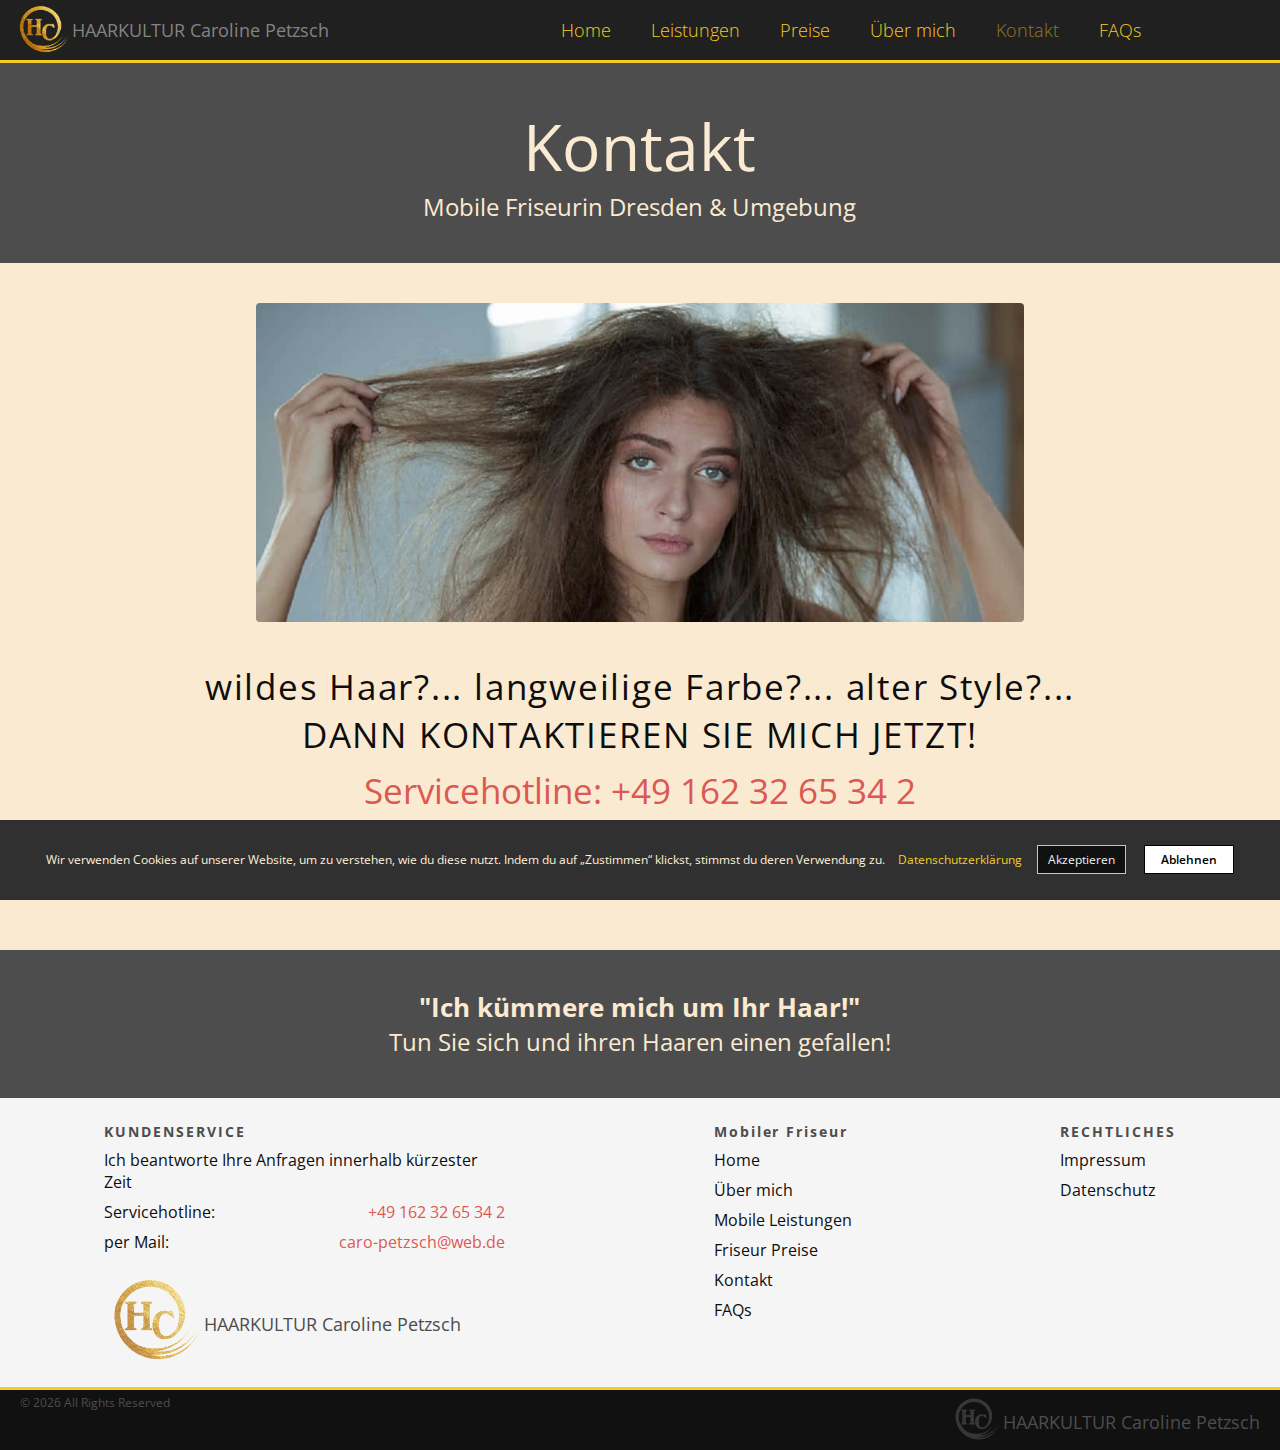
<file: Kontakt/index.html>
<!DOCTYPE html>
<html lang="de">
<head>

    <meta charset="UTF-8">
    <meta http-equiv="X-UA-Compatible" content="IE=edge">
    <meta name="viewport" content="width=device-width, initial-scale=1.0, shrink-to-fit=no">
    <meta name="description" content="Kontakt | Mobiler Friseur HAARKULTUR Caroline Petzsch. Schönheit durch Erfahrung. Ich verhelfe Ihrem Haar zu neuen Glanz. Frisieren bequem zu Hause.">
    <meta name="keywords" content="friseur-dresden,mobiler-friseur-dresden,mobiler-friseur,friseur,friseur-kontakt">
    <meta name="msapplication-TileColor" content="#ffffff">
    <meta name="msapplication-TileImage" content="mstile-310x310.png">

    <meta property="og:title" content="HAARKULTUR Caroline Petzsch"/>
    <meta property="og:description" content="Kontakt | Mobile Friseurin HAARKULTUR Caroline Petzsch. Schönheit durch Erfahrung. Ich verhelfe Ihrem Haar zu neuen Glanz. Frisieren bequem zu Hause."/>

    <link rel="shortcut icon" type="image/x-icon" href="favicon-32x32.ico">
    <link rel="icon" type="image/x-icon" href="favicon-16x16.ico" sizes="16x16">
    <link rel="icon" type="image/x-icon" href="favicon-32x32.ico" sizes="32x32">
    <link rel="icon" type="image/x-icon" href="favicon-96x96.ico" sizes="96x96">
    <link rel="apple-touch-icon" type="image/png" href="apple-touch-icon-180x180.png">
    <link rel="apple-touch-icon" type="image/X-UA-Compatible" href="apple-touch-icon-180x180.png">
    <link rel="stylesheet" href="https://fonts.googleapis.com/css2?family=Open+Sans:wght@300;400;500;700&display=swap"> 
    <link rel="stylesheet" type="text/css" media="screen" href="style.css">


    <title>HAARKULTUR Caroline Petzsch | Kontakt</title>




    
    <style>@import url('https://fonts.googleapis.com/css2?family=Open+Sans:wght@300;400;500;700&display=swap');</style> 



</head>


<body>

    <input type="checkbox" name="menu">
    <header>
        <a href="https://www.haarkultur-caroline-petzsch.info/" rel="noopener noreferrer" ><img class="logo-header" src="logo-mobiler-friseur-dresden-umgebung.png" alt="logo-haarkultur-caroline-petzsch-mobiler-friseur-dresden-umgebung-png"></a>
          <h2><a class="company-header" href="https://www.haarkultur-caroline-petzsch.info/" rel="noopener noreferrer" >HAARKULTUR Caroline Petzsch</a></h2>
            <nav class="Flexbox-two">
                <input type="checkbox" id="toggler">
                    <label for="toggler" class="toggler">
                        <span id="bar" class="bar"></span>
                        <span id="bar1" class="bar"></span>
                        <span id="bar2" class="bar"></span>
                    </label>
                <ul class="Flexbox-two ul">
                    <li class="menu-list"><a class="a-nav" href="https://www.haarkultur-caroline-petzsch.info/" rel="noopener noreferrer" >Home</a></li>
                    <li class="menu-list"><a class="a-nav" href="https://www.haarkultur-caroline-petzsch.info/Leistungen/" rel="noopener noreferrer" >Leistungen</a></li>
                    <li class="menu-list"><a class="a-nav" href="https://www.haarkultur-caroline-petzsch.info/Preise/" rel="noopener noreferrer" >Preise</a></li>
                    <li class="menu-list"><a class="a-nav" href="https://www.haarkultur-caroline-petzsch.info/Über-mich/" rel="noopener noreferrer" >Über mich</a></li>
                    <li class="menu-list"><a class="a-nav active" href="https://www.haarkultur-caroline-petzsch.info/Kontakt/" rel="noopener noreferrer" >Kontakt</a></li>
                    <li class="menu-list"><a class="a-nav" href="https://www.haarkultur-caroline-petzsch.info/FAQs/" rel="noopener noreferrer" >FAQs</a></li>
                </ul>
            </nav>  
    </header>




    <input type="checkbox" id="cookiedecline">
    <div class="cookie">
        <span id="description">Wir verwenden Cookies auf unserer Website, um zu verstehen, wie du diese nutzt. Indem du auf „Zustimmen“ klickst, stimmst du deren Verwendung zu. <a id="dsvgo-link" href="https://dsgvo-gesetz.de/" target="_blank" rel="noopener noreferrer" >Datenschutzerklärung</a><span class="pre"></span><a id="accept" href="javascript:void(0)" title="Akzeptieren">Akzeptieren</a></span>
    <span class="pre"></span><label for="cookiedecline" class="cookiedecline"><span id="decline">Ablehnen</span></label>
  </div>








    <main>










                            <div class="Flexbox column bubblebox">
                                <p id="bubble-txt-head" class="bubble-txt">Kontakt</p>
                            <h1 class="bubble-txt">Mobile Friseurin Dresden & Umgebung</h1>
                        </div>


                        

                    <div class="speak-box Flexbox column">
                        <img class="splash-screen" src="krausehaar-mobiler-friseur-dresden-umgebung.jpg" alt="krausehaar-mobiler-friseur-dresden-umgebung-jpg">
                            <span class="headline speak">wildes Haar?... langweilige Farbe?... alter Style?...<br>DANN KONTAKTIEREN SIE MICH JETZT!</span>
                                <p class="speakbox"><a id="tel" class="tel" href="tel:+491623265342" rel="noopener noreferrer" >Servicehotline: +49 162 32 65 34 2</a></p>
                            <p class="speakbox"><a class="mail" href="mailto:caro-petzsch@web.de?subject=Terminanfrage&amp;body=Hallo%20Caro,%20ich%20wünsche%20einen%20Termin%20am%20[DATUM]%20[UHRZEIT].%0AMit%20freundlichen%20Grüßen" rel="noopener noreferrer" >E-Mailservice: caro-petzsch@web.de</a></p>
                        </div>




                        



                        <div class="Flexbox column bubblebox">
                            <p id="font" class="bubble-txt">"Ich kümmere mich um Ihr Haar!"</p>
                        <p class="bubble-txt">Tun Sie sich und ihren Haaren einen gefallen!</p>
                    </div>

    </main>
    

    <footer>
        <div class="Flexbox box-direction">
    
            <div class="insideFlexbox footerbox flexinside-box">
                <p class="headline-footer">KUNDENSERVICE</p>
                <p class="footer-txt-2">Ich beantworte Ihre Anfragen innerhalb kürzester Zeit</p>
                <div class="flex-footer-numbers">
                    <span class="numbers-flex"><p class="footer-txt-2 hot-links">Servicehotline: </p>
                        <p class="footer-txt-2 hot-links-one">per Mail: </p></span>
                    <div class="numbers-box numbers-flex">
                        <p class="footer-txt-2"><a class="optics tel" rel="noopener noreferrer" href="tel:+491623265342">+49 162 32 65 34 2</a></p>
                    <p class="footer-txt-2"><a class="optics mail" rel="noopener noreferrer" href="mailto:caro-petzsch@web.de?subject=Terminanfrage&amp;body=Hallo%20Caro,%20ich%20wünsche%20einen%20Termin%20am%20[DATUM]%20[UHRZEIT].%0AMit%20freundlichen%20Grüßen">caro-petzsch@web.de</a></p></div>
                </div>
                    <span class="logobox Flexbox-two">
                        <a href="https://www.haarkultur-caroline-petzsch.info/" rel="noopener noreferrer" ><img class="logo-footer-head" src="logo-mobiler-friseur-dresden-umgebung.png" alt="logo-haarkultur-caroline-petzsch-mobiler-friseur-dresden-umgebung-png"></a>
                        <h2><a class="footer-company" href="https://www.haarkultur-caroline-petzsch.info/" rel="noopener noreferrer" >HAARKULTUR Caroline Petzsch</a></h2>
                    </span>
                </div>
    
                        <span class="footer-links">
                            <h2 class="headline-footer">Mobiler Friseur</h2>
                            <a href="https://www.haarkultur-caroline-petzsch.info/" rel="noopener noreferrer" ><p class="footer-txt">Home</p></a>
                            <a href="https://www.haarkultur-caroline-petzsch.info/Über-mich" rel="noopener noreferrer" ><p class="footer-txt">Über mich</p></a>
                            <a href="https://www.haarkultur-caroline-petzsch.info/Leistungen/" rel="noopener noreferrer" ><h2 class="footer-txt">Mobile Leistungen</h2></a>
                            <a href="https://www.haarkultur-caroline-petzsch.info/Preise/" rel="noopener noreferrer" ><h2 class="footer-txt">Friseur Preise</h2></a>
                            <a href="https://www.haarkultur-caroline-petzsch.info/Kontakt" rel="noopener noreferrer" ><p class="footer-txt">Kontakt</p></a>
                            <a href="https://www.haarkultur-caroline-petzsch.info/FAQs/" rel="noopener noreferrer" ><p class="footer-txt">FAQs</p></a>
                        </span>
                        <span class="footer-links">
                            <p class="headline-footer">RECHTLICHES</p>
                            <a href="https://www.haarkultur-caroline-petzsch.info/Impressum/" rel="noopener noreferrer" ><p class="footer-txt">Impressum</p></a>
                            <a href="https://www.haarkultur-caroline-petzsch.info/Impressum/#datenschutz" rel="noopener noreferrer" ><p class="footer-txt">Datenschutz</p></a>
                        </span>
                    </div>
    
            <div class="foot-row Flexbox-two">
                <span class="allrights">© <script>document.write(new Date().getFullYear());</script> All Rights Reserved</span>
                <span class="footer-end Flexbox-two">
                    <a href="https://www.haarkultur-caroline-petzsch.info/" rel="noopener noreferrer" ><img class="logo-footer" src="logo-mobiler-friseur-dresden-grey-umgebung.png" alt="logo-mobiler-friseur-dresden-umgebung-grey"></a>
                <h2><a class="footer-company" href="https://www.haarkultur-caroline-petzsch.info/" rel="noopener noreferrer" >HAARKULTUR Caroline Petzsch</a></h2>
            </div>
        </span>
    
    </footer>
    <script data-relocate="true" type="text/javascript">document.getElementById('toggler').onclick = function() { var checkboxes = document.getElementsByName('menu'); for (var checkbox of checkboxes) { if (checkbox.checked) {checkbox.checked = false;} else {checkbox.checked = true;} if (checkbox.checked){checkbox.checked = true;} else {checkbox.checked = false;}}};var footerCookie = document.querySelector(".cookie");var footerCookieAccept = document.querySelector("#accept"); if (document.cookie.indexOf("CookieBanner=") == -1) {footerCookie.style.display = "block";}footerCookieAccept.onclick = function(e) {var cookieDate = new Date();cookieDate.setTime(new Date().getTime() + 311040000000000000000);document.cookie = "CookieBanner = set; path=/; secure; expires=" + cookieDate.toUTCString();footerCookie.style.display = "none";};</script>
    </body>
    
</html>
</file>
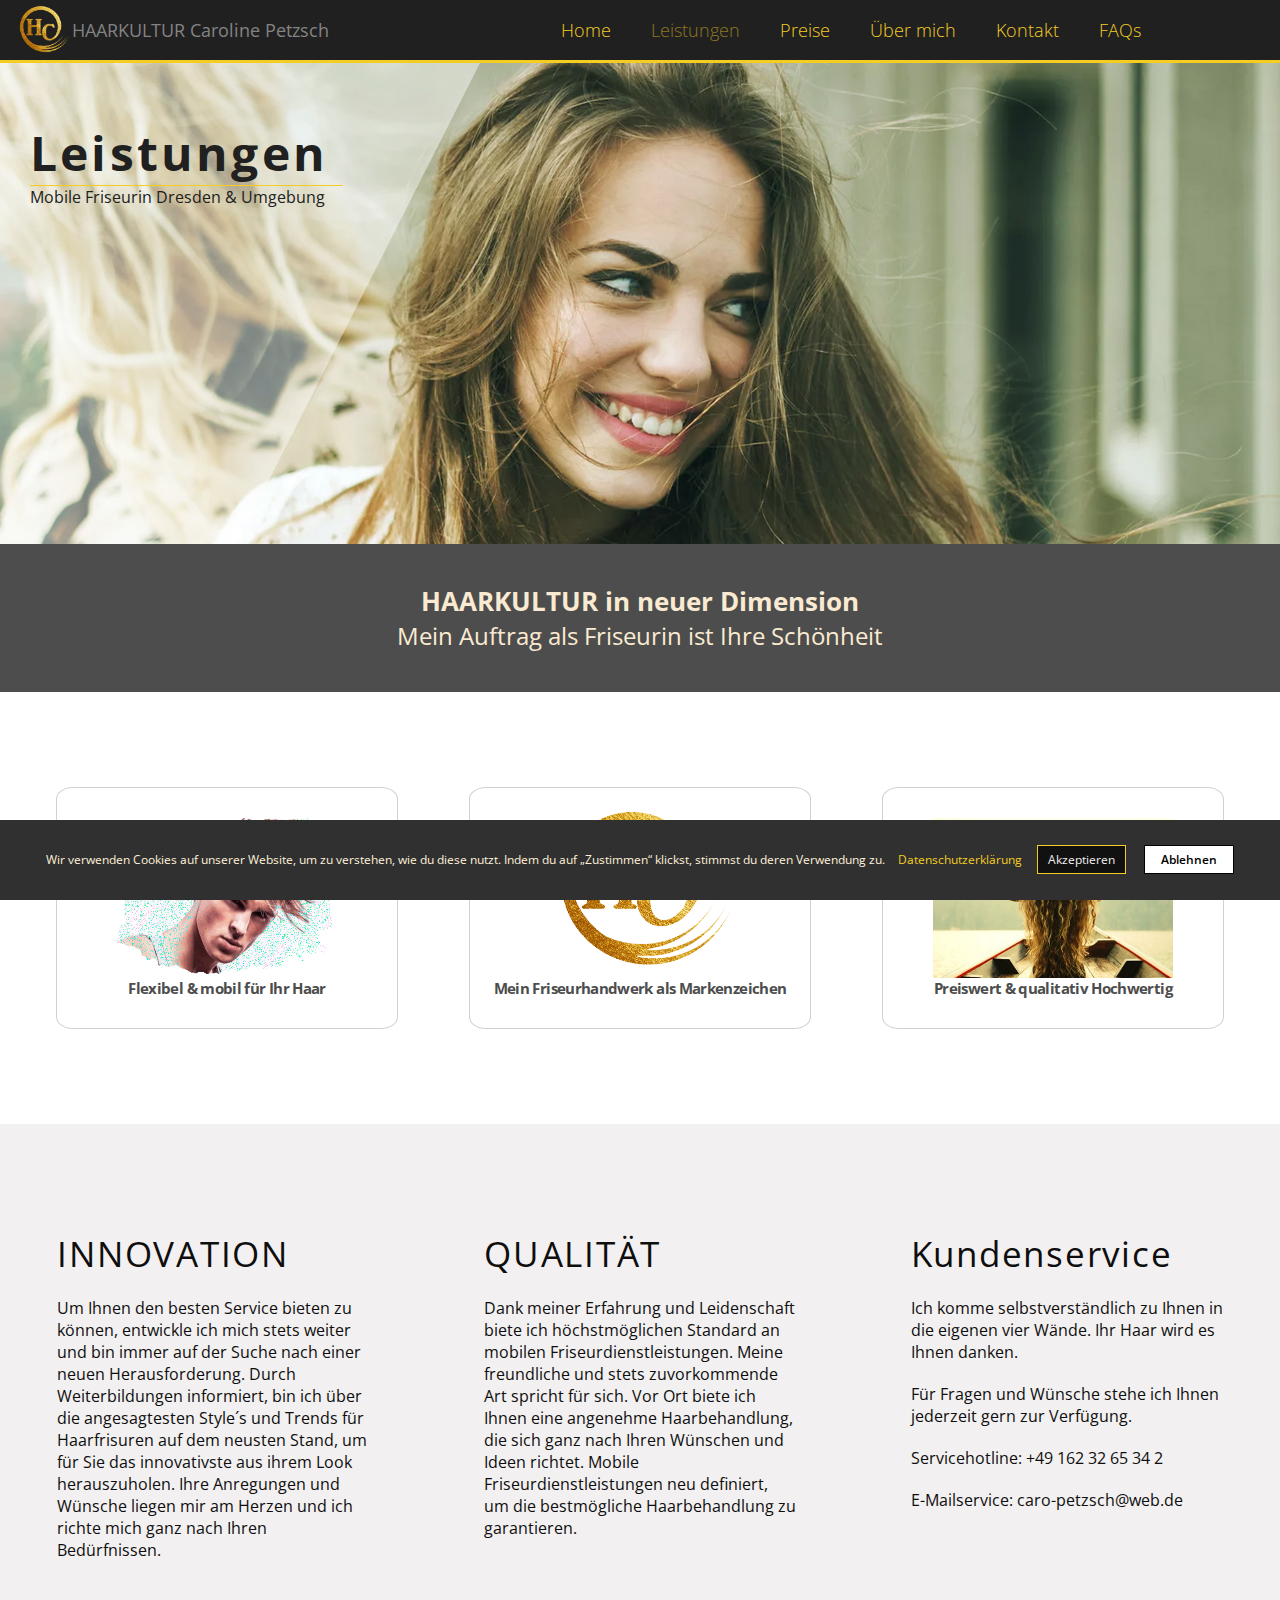
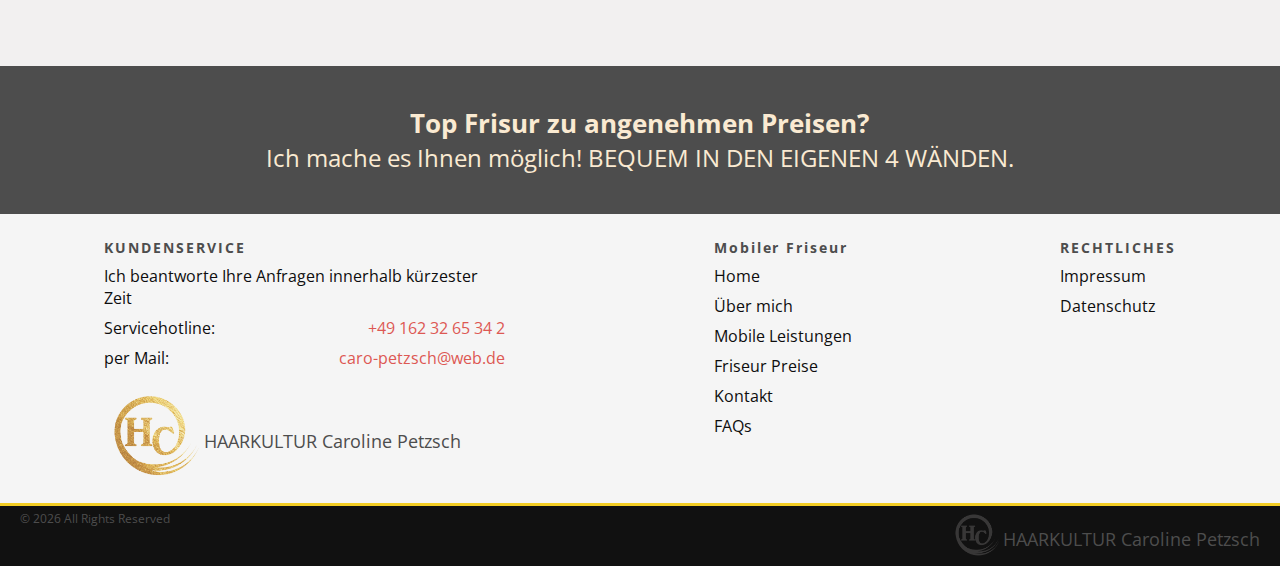
<file: Leistungen/index.html>
<!DOCTYPE html>
<html lang="de">
<head>

    <meta charset="UTF-8">
    <meta http-equiv="X-UA-Compatible" content="IE=edge">
    <meta name="viewport" content="width=device-width, initial-scale=1.0, shrink-to-fit=no">
    <meta name="description" content="Leistungen | Mobiler Friseur HAARKULTUR Caroline Petzsch. Schönheit durch Erfahrung. Ich verhelfe Ihrem Haar zu neuen Glanz. Frisieren bequem zu Hause.">
    <meta name="keywords" content="friseur-dresden,mobiler-friseur-dresden,mobiler-friseur,friseur,friseur-leistungen">
    <meta name="msapplication-TileColor" content="#ffffff">
    <meta name="msapplication-TileImage" content="mstile-310x310.png">

    <meta property="og:title" content="HAARKULTUR Caroline Petzsch"/>
    <meta property="og:description" content="Leistungen | Mobile Friseurin HAARKULTUR Caroline Petzsch. Schönheit durch Erfahrung. Ich verhelfe Ihrem Haar zu neuen Glanz. Frisieren bequem zu Hause."/>

    <link rel="shortcut icon" type="image/x-icon" href="favicon-32x32.ico">
    <link rel="icon" type="image/x-icon" href="favicon-16x16.ico" sizes="16x16">
    <link rel="icon" type="image/x-icon" href="favicon-32x32.ico" sizes="32x32">
    <link rel="icon" type="image/x-icon" href="favicon-96x96.ico" sizes="96x96">
    <link rel="apple-touch-icon" type="image/png" href="apple-touch-icon-180x180.png">
    <link rel="apple-touch-icon" type="image/X-UA-Compatible" href="apple-touch-icon-180x180.png">
    <link rel="stylesheet" href="https://fonts.googleapis.com/css2?family=Open+Sans:wght@300;400;500;700&display=swap"> 
    <link rel="stylesheet" type="text/css" media="screen" href="style.css">


    <title>HAARKULTUR Caroline Petzsch | Friseur Leistungen</title>




    
    <style>@import url('https://fonts.googleapis.com/css2?family=Open+Sans:wght@300;400;500;700&display=swap');</style> 



</head>


<body>

    <input type="checkbox" name="menu">
    <header>
        <a href="https://www.haarkultur-caroline-petzsch.info/" rel="noopener noreferrer" ><img class="logo-header" src="logo-mobiler-friseur-dresden-umgebung.png" alt="logo-haarkultur-caroline-petzsch-mobiler-friseur-dresden-umgebung-png"></a>
          <h2><a class="company-header" href="https://www.haarkultur-caroline-petzsch.info/" rel="noopener noreferrer" >HAARKULTUR Caroline Petzsch</a></h2>
            <nav class="Flexbox-two">
                <input type="checkbox" id="toggler">
                    <label for="toggler" class="toggler">
                        <span id="bar" class="bar"></span>
                        <span id="bar1" class="bar"></span>
                        <span id="bar2" class="bar"></span>
                    </label>
                <ul class="Flexbox-two ul">
                    <li class="menu-list"><a class="a-nav" href="https://www.haarkultur-caroline-petzsch.info/" rel="noopener noreferrer" >Home</a></li>
                    <li class="menu-list"><a class="a-nav active" href="https://www.haarkultur-caroline-petzsch.info/Leistungen/" rel="noopener noreferrer" >Leistungen</a></li>
                    <li class="menu-list"><a class="a-nav" href="https://www.haarkultur-caroline-petzsch.info/Preise/" rel="noopener noreferrer" >Preise</a></li>
                    <li class="menu-list"><a class="a-nav" href="https://www.haarkultur-caroline-petzsch.info/Über-mich/" rel="noopener noreferrer" >Über mich</a></li>
                    <li class="menu-list"><a class="a-nav" href="https://www.haarkultur-caroline-petzsch.info/Kontakt/" rel="noopener noreferrer" >Kontakt</a></li>
                    <li class="menu-list"><a class="a-nav" href="https://www.haarkultur-caroline-petzsch.info/FAQs/" rel="noopener noreferrer" >FAQs</a></li>
                </ul>
            </nav>  
    </header>





    <input type="checkbox" id="cookiedecline">
    <div class="cookie">
        <span id="description">Wir verwenden Cookies auf unserer Website, um zu verstehen, wie du diese nutzt. Indem du auf „Zustimmen“ klickst, stimmst du deren Verwendung zu. <a id="dsvgo-link" href="https://dsgvo-gesetz.de/" target="_blank" rel="noopener noreferrer" >Datenschutzerklärung</a><span class="pre"></span><a id="accept" href="javascript:void(0)" title="Akzeptieren">Akzeptieren</a></span>
    <span class="pre"></span><label for="cookiedecline" class="cookiedecline"><span id="decline">Ablehnen</span></label>
  </div>






    <main>


            <div class="splash-white"></div>
        <img class="splash-screen" src="leistungen-mobiler-friseur-dresden-umgebung.jpg" alt="leistungen-mobiler-friseur-dresden-umgebung-jpg">




                <div class="headbox">
                    <p class="site-d">Leistungen</p>
                    <hr class="site-d-hr">
                    <h1 class="site-d-txt">Mobile Friseurin Dresden & Umgebung</h1>
                </div>






                            <div class="Flexbox column bubblebox">
                                <p id="font" class="bubble-txt">HAARKULTUR in neuer Dimension</p>
                            <h2 class="bubble-txt">Mein Auftrag als Friseurin ist Ihre Schönheit</h2>
                                <div class="splash-grey"></div>
                        </div>


                        



                        <div class="draw Flexbox flex-space-evently">

                            <div class="drawbox Flexbox column">
                                <img width="230" height="160" src="männermodel-mobiler-friseur-dresden-umgebung.gif" alt="-mobiler-friseur-dresden-umgebung-gif">
                                    <h2 class="draw-txt">Flexibel & mobil für Ihr Haar</h2>
                            </div>

                            <div class="drawbox Flexbox column">
                                <img class="draw-logo" width="200" height="180" src="logo-mobiler-friseur-dresden-umgebung.png" alt="logo-mobiler-friseur-dresden-umgebung-png">
                                    <p class="draw-txt">Mein Friseurhandwerk als Markenzeichen</p>
                            </div>

                            <div class="drawbox Flexbox column">
                                <img width="240" height="160" src="lockig-mobiler-friseur-dresden-umgebung.jpg" alt="lockig-mobiler-friseur-dresden-umgebung-jpg">
                                    <p class="draw-txt">Preiswert & qualitativ Hochwertig</p>
                            </div>
                    </div>








                    <div class="draw draw-two Flexbox">

                            <div id="drawbox-inno" class="drawbox-two">
                                <p class="headline dis-drawbox">INNOVATION</p>
                                <p>Um Ihnen den besten Service bieten zu können, entwickle ich mich stets weiter und bin immer auf der Suche nach einer neuen Herausforderung. Durch Weiterbildungen informiert, bin ich über die angesagtesten Style´s und Trends für Haarfrisuren auf dem neusten Stand, um für Sie das innovativste aus ihrem Look herauszuholen. Ihre Anregungen und Wünsche liegen mir am Herzen und ich richte mich ganz nach Ihren Bedürfnissen.</p>
                            </div>

                            <div class="drawbox-two">
                                <p class="headline dis-drawbox">QUALITÄT</p>
                                <p>Dank meiner Erfahrung und Leidenschaft biete ich höchstmöglichen Standard an mobilen Friseurdienstleistungen. Meine freundliche und stets zuvorkommende Art spricht für sich. Vor Ort biete ich Ihnen eine angenehme Haarbehandlung, die sich ganz nach Ihren Wünschen und Ideen richtet. Mobile Friseurdienstleistungen neu definiert, um die bestmögliche Haarbehandlung zu garantieren.</p>
                            </div>

                            <div class="drawbox-two">
                                <p class="headline dis-drawbox">Kundenservice</p>
                                <p class="dis-drawbox">Ich komme selbstverständlich zu Ihnen in die eigenen vier Wände. Ihr Haar wird es Ihnen danken.</p>
                                <p class="dis-drawbox">Für Fragen und Wünsche stehe ich Ihnen jederzeit gern zur Verfügung.
                                    
                                    <p class="dis-drawbox"><a id="tel" class="tel" href="tel:+491623265342">Servicehotline: +49 162 32 65 34 2</a></p>
                                    <p class="dis-drawbox"><a class="mail" href="mailto:caro-petzsch@web.de?subject=Terminanfrage&amp;body=Hallo%20Caro,%20ich%20wünsche%20einen%20Termin%20am%20[DATUM]%20[UHRZEIT].%0AMit%20freundlichen%20Grüßen">E-Mailservice: caro-petzsch@web.de</a></p>
                            </div>
                    </div>






                        <div class="Flexbox column bubblebox">
                            <p id="font" class="bubble-txt">Top Frisur zu angenehmen Preisen?</p>
                        <p class="bubble-txt">Ich mache es Ihnen möglich! BEQUEM IN DEN EIGENEN 4 WÄNDEN.</p>
                    </div>

    </main>
    

    <footer>
        <div class="Flexbox box-direction">
    
            <div class="insideFlexbox footerbox flexinside-box">
                <p class="headline-footer">KUNDENSERVICE</p>
                <p class="footer-txt-2">Ich beantworte Ihre Anfragen innerhalb kürzester Zeit</p>
                <div class="flex-footer-numbers">
                    <span class="numbers-flex"><p class="footer-txt-2 hot-links">Servicehotline: </p>
                        <p class="footer-txt-2 hot-links-one">per Mail: </p></span>
                    <div class="numbers-box numbers-flex">
                        <p class="footer-txt-2"><a class="optics tel" rel="noopener noreferrer" href="tel:+491623265342">+49 162 32 65 34 2</a></p>
                    <p class="footer-txt-2"><a class="optics mail" rel="noopener noreferrer" href="mailto:caro-petzsch@web.de?subject=Terminanfrage&amp;body=Hallo%20Caro,%20ich%20wünsche%20einen%20Termin%20am%20[DATUM]%20[UHRZEIT].%0AMit%20freundlichen%20Grüßen">caro-petzsch@web.de</a></p></div>
                </div>
                    <span class="logobox Flexbox-two">
                        <a href="https://www.haarkultur-caroline-petzsch.info/" rel="noopener noreferrer" ><img class="logo-footer-head" src="logo-mobiler-friseur-dresden-umgebung.png" alt="logo-haarkultur-caroline-petzsch-mobiler-friseur-dresden-umgebung-png"></a>
                        <h2><a class="footer-company" href="https://www.haarkultur-caroline-petzsch.info/" rel="noopener noreferrer" >HAARKULTUR Caroline Petzsch</a></h2>
                    </span>
                </div>
    
                        <span class="footer-links">
                            <h2 class="headline-footer">Mobiler Friseur</h2>
                            <a href="https://www.haarkultur-caroline-petzsch.info/" rel="noopener noreferrer" ><p class="footer-txt">Home</p></a>
                            <a href="https://www.haarkultur-caroline-petzsch.info/Über-mich" rel="noopener noreferrer" ><p class="footer-txt">Über mich</p></a>
                            <a href="https://www.haarkultur-caroline-petzsch.info/Leistungen/" rel="noopener noreferrer" ><h2 class="footer-txt">Mobile Leistungen</h2></a>
                            <a href="https://www.haarkultur-caroline-petzsch.info/Preise/" rel="noopener noreferrer" ><h2 class="footer-txt">Friseur Preise</h2></a>
                            <a href="https://www.haarkultur-caroline-petzsch.info/Kontakt" rel="noopener noreferrer" ><p class="footer-txt">Kontakt</p></a>
                            <a href="https://www.haarkultur-caroline-petzsch.info/FAQs/" rel="noopener noreferrer" ><p class="footer-txt">FAQs</p></a>
                        </span>
                        <span class="footer-links">
                            <p class="headline-footer">RECHTLICHES</p>
                            <a href="https://www.haarkultur-caroline-petzsch.info/Impressum/" rel="noopener noreferrer" ><p class="footer-txt">Impressum</p></a>
                            <a href="https://www.haarkultur-caroline-petzsch.info/Impressum/#datenschutz" rel="noopener noreferrer" ><p class="footer-txt">Datenschutz</p></a>
                        </span>
                    </div>
    
            <div class="foot-row Flexbox-two">
                <span class="allrights">© <script>document.write(new Date().getFullYear());</script> All Rights Reserved</span>
                <span class="footer-end Flexbox-two">
                    <a href="https://www.haarkultur-caroline-petzsch.info/" rel="noopener noreferrer" ><img class="logo-footer" src="logo-mobiler-friseur-dresden-grey-umgebung.png" alt="logo-mobiler-friseur-dresden-umgebung-grey"></a>
                <h2><a class="footer-company" href="https://www.haarkultur-caroline-petzsch.info/" rel="noopener noreferrer" >HAARKULTUR Caroline Petzsch</a></h2>
            </div>
        </span>
    
    </footer>
    <script data-relocate="true" type="text/javascript">document.getElementById('toggler').onclick = function() { var checkboxes = document.getElementsByName('menu'); for (var checkbox of checkboxes) { if (checkbox.checked) {checkbox.checked = false;} else {checkbox.checked = true;} if (checkbox.checked){checkbox.checked = true;} else {checkbox.checked = false;}}};var footerCookie = document.querySelector(".cookie");var footerCookieAccept = document.querySelector("#accept"); if (document.cookie.indexOf("CookieBanner=") == -1) {footerCookie.style.display = "block";}footerCookieAccept.onclick = function(e) {var cookieDate = new Date();cookieDate.setTime(new Date().getTime() + 311040000000000000000);document.cookie = "CookieBanner = set; path=/; secure; expires=" + cookieDate.toUTCString();footerCookie.style.display = "none";};</script>
    </body>
    
    </html>
</file>
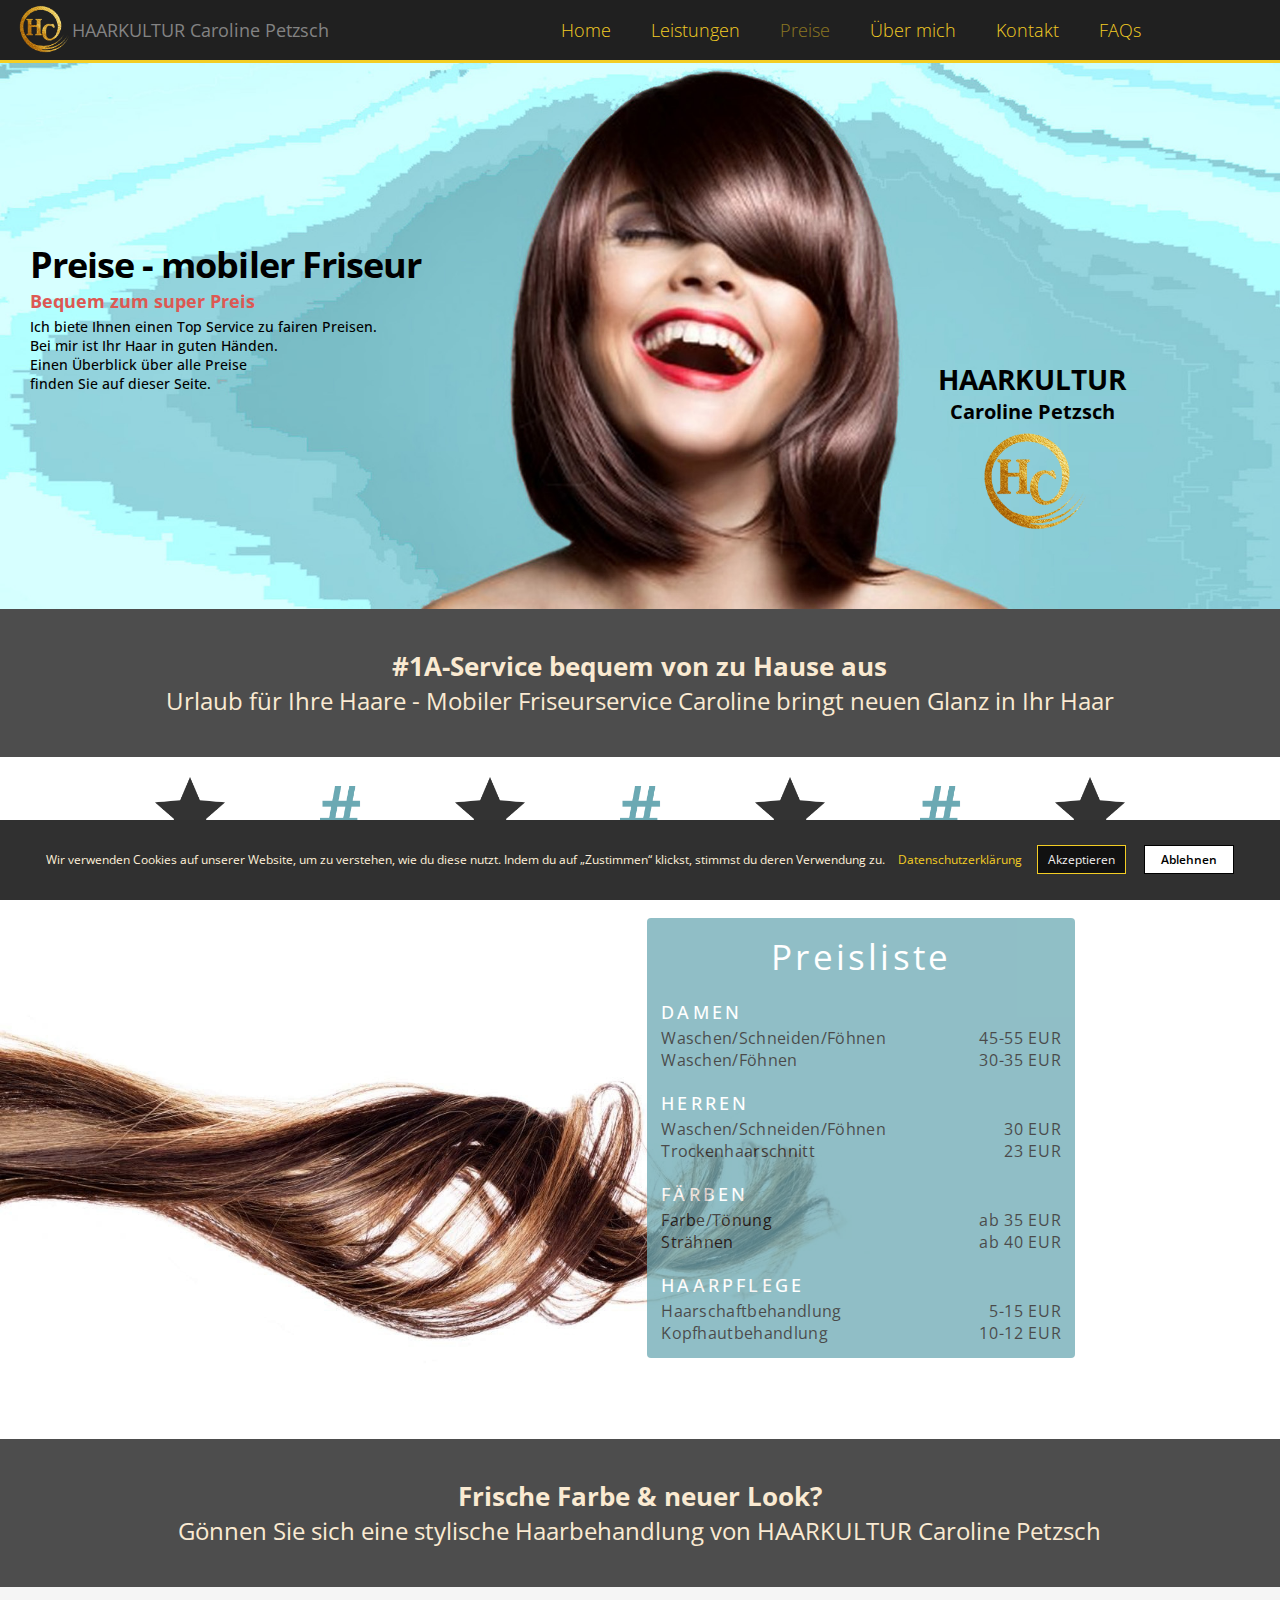
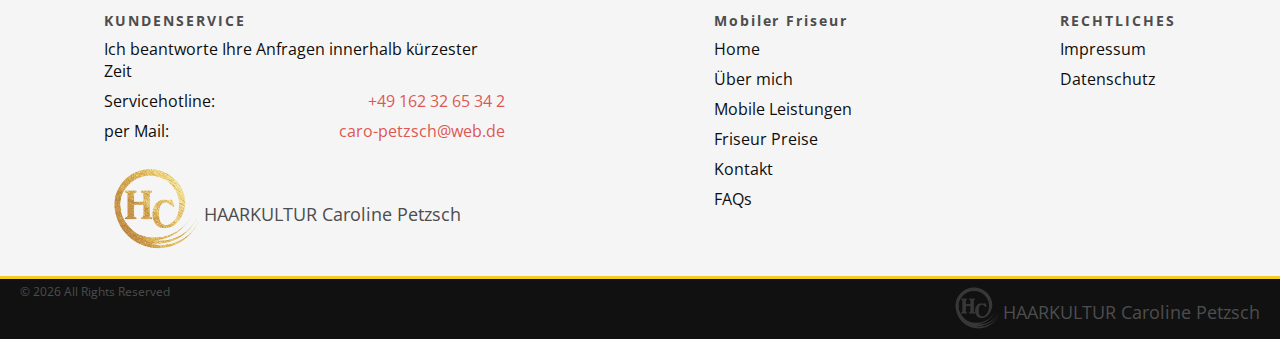
<file: Preise/index.html>
<!DOCTYPE html>
<html lang="de">
<head>

    <meta charset="UTF-8">
    <meta http-equiv="X-UA-Compatible" content="IE=edge">
    <meta name="viewport" content="width=device-width, initial-scale=1.0, shrink-to-fit=no">
    <meta name="description" content="Preise | Mobiler Friseur HAARKULTUR Caroline Petzsch. Schönheit durch Erfahrung. Ich verhelfe Ihrem Haar zu neuen Glanz. Frisieren bequem zu Hause.">
    <meta name="keywords" content="friseur-dresden,mobiler-friseur-dresden,mobiler-friseur,friseur,friseur-preise">
    <meta name="msapplication-TileColor" content="#ffffff">
    <meta name="msapplication-TileImage" content="mstile-310x310.png">

    <meta property="og:title" content="HAARKULTUR Caroline Petzsch"/>
    <meta property="og:description" content="Preise | Mobile Friseurin HAARKULTUR Caroline Petzsch. Schönheit durch Erfahrung. Ich verhelfe Ihrem Haar zu neuen Glanz. Frisieren bequem zu Hause."/>

    <link rel="shortcut icon" type="image/x-icon" href="favicon-32x32.ico">
    <link rel="icon" type="image/x-icon" href="favicon-16x16.ico" sizes="16x16">
    <link rel="icon" type="image/x-icon" href="favicon-32x32.ico" sizes="32x32">
    <link rel="icon" type="image/x-icon" href="favicon-96x96.ico" sizes="96x96">
    <link rel="apple-touch-icon" type="image/png" href="apple-touch-icon-180x180.png">
    <link rel="apple-touch-icon" type="image/X-UA-Compatible" href="apple-touch-icon-180x180.png">
    <link rel="stylesheet" href="https://fonts.googleapis.com/css2?family=Open+Sans:wght@300;400;500;700&display=swap"> 
    <link rel="stylesheet" type="text/css" media="screen" href="style.css">


    <title>HAARKULTUR Caroline Petzsch | Friseur Preise</title>




    
    <style>@import url('https://fonts.googleapis.com/css2?family=Open+Sans:wght@300;400;500;700&display=swap');</style> 



</head>


<body>

    <input type="checkbox" name="menu">
    <header>
        <a href="https://www.haarkultur-caroline-petzsch.info/"><img class="logo-header" src="logo-mobiler-friseur-dresden-umgebung.png" alt="logo-haarkultur-caroline-petzsch-mobiler-friseur-dresden-umgebung-png"></a>
          <h2><a class="company-header" href="https://www.haarkultur-caroline-petzsch.info/">HAARKULTUR Caroline Petzsch</a></h2>
            <nav class="Flexbox-two">
                <input type="checkbox" id="toggler">
                    <label for="toggler" class="toggler">
                        <span id="bar" class="bar"></span>
                        <span id="bar1" class="bar"></span>
                        <span id="bar2" class="bar"></span>
                    </label>
                <ul class="Flexbox-two ul">
                    <li class="menu-list"><a class="a-nav" href="https://www.haarkultur-caroline-petzsch.info/">Home</a></li>
                    <li class="menu-list"><a class="a-nav" href="https://www.haarkultur-caroline-petzsch.info/Leistungen/">Leistungen</a></li>
                    <li class="menu-list"><a class="a-nav active" href="https://www.haarkultur-caroline-petzsch.info/Preise/">Preise</a></li>
                    <li class="menu-list"><a class="a-nav" href="https://www.haarkultur-caroline-petzsch.info/Über-mich/">Über mich</a></li>
                    <li class="menu-list"><a class="a-nav" href="https://www.haarkultur-caroline-petzsch.info/Kontakt/">Kontakt</a></li>
                    <li class="menu-list"><a class="a-nav" href="https://www.haarkultur-caroline-petzsch.info/FAQs/">FAQs</a></li>
                </ul>
            </nav>  
    </header>





    <input type="checkbox" id="cookiedecline">
    <div class="cookie">
        <span id="description">Wir verwenden Cookies auf unserer Website, um zu verstehen, wie du diese nutzt. Indem du auf „Zustimmen“ klickst, stimmst du deren Verwendung zu. <a id="dsvgo-link" href="https://dsgvo-gesetz.de/" target="_blank" rel="noopener noreferrer" >Datenschutzerklärung</a><span class="pre"></span><a id="accept" href="javascript:void(0)" title="Akzeptieren">Akzeptieren</a></span>
    <span class="pre"></span><label for="cookiedecline" class="cookiedecline"><span id="decline">Ablehnen</span></label>
  </div>







    <main>



        <img class="splash-screen" src="preise-mobiler-friseur-dresden-umgebung.jpg" alt="preise-mobiler-friseur-dresden-umgebung-jpg">




                <div class="headbox">
                    <h1 class="site-d">Preise - mobiler Friseur</h1>
                    <p class="site-d-txt">Bequem zum super Preis</p>
                    <p class="site-txt">Ich biete Ihnen einen Top Service zu fairen Preisen.<br>
                        Bei mir ist Ihr Haar in guten Händen.<br>
                        Einen Überblick über alle Preise <br>
                        finden Sie auf dieser Seite.</p>
                    </div>




                <div class="headbox-two Flexbox column">
                    <p class="name-head">haarkultur</p>
                        <p class="name-head-two">caroline petzsch</p>
                    <img class="logo" src="logo-mobiler-friseur-dresden-umgebung.png" alt="logo-mobiler-friseur-dresden-umgebung-png">
                </div>






                            <div class="Flexbox column bubblebox">
                                <p id="font" class="bubble-txt">#1A-Service bequem von zu Hause aus</p>
                            <h2 class="bubble-txt">Urlaub für Ihre Haare - Mobiler Friseurservice Caroline bringt neuen Glanz in Ihr Haar</h2>
                                <div class="splash-grey"></div>
                        </div>


                        



                            <div class="Flexbox">
                                <img class="star" src="star-mobiler-friseur-dresden-umgebung.ico" alt="star-mobiler-friseur-dresden-umgebung-ico">
                                    <img class="star optic-star" src="hashtag-mobiler-friseur-dresden-umgebung.png" alt="hashtag-mobiler-friseur-dresden-umgebung-png">
                                        <img class="star" src="star-mobiler-friseur-dresden-umgebung.ico" alt="star-mobiler-friseur-dresden-umgebung-ico">
                                            <img class="star optic-star" src="hashtag-mobiler-friseur-dresden-umgebung.png" alt="hashtag-mobiler-friseur-dresden-umgebung-png">
                                        <img class="star" src="star-mobiler-friseur-dresden-umgebung.ico" alt="star-mobiler-friseur-dresden-umgebung-ico">
                                    <img class="star optic-star" src="hashtag-mobiler-friseur-dresden-umgebung.png" alt="hashtag-mobiler-friseur-dresden-umgebung-png">
                                <img class="star" src="star-mobiler-friseur-dresden-umgebung.ico" alt="star-mobiler-friseur-dresden-umgebung-ico">
                            </div>




            <div class="con">
                <img class="hair" src="haarstrang-mobiler-friseur-dresden-umgebung.jpg" alt="haarstrang-mobiler-friseur-dresden-umgebung-jpg">



                            <div class="pricebox">
                                <p class="pricelist">preisliste</p>
                                    <p class="produkts">damen</p>
                                        <div class="price-content">
                                            <p class="work">Waschen/Schneiden/Föhnen</p>
                                        <span class="number"> 45-55 EUR</span>
                                    </div>
                                        <div class="price-content">
                                            <p class="work">Waschen/Föhnen</p>
                                        <span class="number"> 30-35 EUR</span>
                                    </div>

                                    <p class="produkts">herren</p>
                                        <div class="price-content">
                                            <p class="work">Waschen/Schneiden/Föhnen</p>
                                        <span class="number"> 30 EUR</span>
                                    </div>
                                        <div class="price-content">
                                            <p class="work">Trockenhaarschnitt</p>
                                        <span class="number"> 23 EUR</span>
                                    </div>

                                    <p class="produkts">färben</p>
                                        <div class="price-content">
                                            <p class="work">Farbe/Tönung</p>
                                        <span class="number"> ab 35 EUR</span>
                                    </div>
                                        <div class="price-content">
                                            <p class="work">Strähnen</p>
                                        <span class="number"> ab 40 EUR</span>
                                    </div>

                                    <p class="produkts">haarpflege</p>
                                        <div class="price-content">
                                            <p class="work">Haarschaftbehandlung </p>
                                        <span class="number"> 5-15 EUR</span>
                                    </div>
                                        <div class="price-content">
                                            <p class="work">Kopfhautbehandlung</p>
                                        <span class="number"> 10-12 EUR</span>
                                    </div>
                            </div>
                        </div>
                        



                        <div class="Flexbox column bubblebox">
                            <p id="font" class="bubble-txt">Frische Farbe & neuer Look?</p>
                        <h2 class="bubble-txt">Gönnen Sie sich eine stylische Haarbehandlung von HAARKULTUR Caroline Petzsch</h2>
                    </div>

    </main>
    

    <footer>
        <div class="Flexbox box-direction">
    
            <div class="insideFlexbox footerbox flexinside-box">
                <p class="headline-footer">KUNDENSERVICE</p>
                <p class="footer-txt-2">Ich beantworte Ihre Anfragen innerhalb kürzester Zeit</p>
                <div class="flex-footer-numbers">
                    <span class="numbers-flex"><p class="footer-txt-2 hot-links">Servicehotline: </p>
                        <p class="footer-txt-2 hot-links-one">per Mail: </p></span>
                    <div class="numbers-box numbers-flex">
                        <p class="footer-txt-2"><a class="optics tel" rel="noopener noreferrer" href="tel:+491623265342">+49 162 32 65 34 2</a></p>
                    <p class="footer-txt-2"><a class="optics mail" rel="noopener noreferrer" href="mailto:caro-petzsch@web.de?subject=Terminanfrage&amp;body=Hallo%20Caro,%20ich%20wünsche%20einen%20Termin%20am%20[DATUM]%20[UHRZEIT].%0AMit%20freundlichen%20Grüßen">caro-petzsch@web.de</a></p></div>
                </div>
                    <span class="logobox Flexbox-two">
                        <a href="https://www.haarkultur-caroline-petzsch.info/" rel="noopener noreferrer" ><img class="logo-footer-head" src="logo-mobiler-friseur-dresden-umgebung.png" alt="logo-haarkultur-caroline-petzsch-mobiler-friseur-dresden-umgebung-png"></a>
                        <h2><a class="footer-company" href="https://www.haarkultur-caroline-petzsch.info/" rel="noopener noreferrer" >HAARKULTUR Caroline Petzsch</a></h2>
                    </span>
                </div>
    
                        <span class="footer-links">
                            <h2 class="headline-footer">Mobiler Friseur</h2>
                            <a href="https://www.haarkultur-caroline-petzsch.info/" rel="noopener noreferrer" ><p class="footer-txt">Home</p></a>
                            <a href="https://www.haarkultur-caroline-petzsch.info/Über-mich" rel="noopener noreferrer" ><p class="footer-txt">Über mich</p></a>
                            <a href="https://www.haarkultur-caroline-petzsch.info/Leistungen/" rel="noopener noreferrer" ><h2 class="footer-txt">Mobile Leistungen</h2></a>
                            <a href="https://www.haarkultur-caroline-petzsch.info/Preise/" rel="noopener noreferrer" ><h2 class="footer-txt">Friseur Preise</h2></a>
                            <a href="https://www.haarkultur-caroline-petzsch.info/Kontakt" rel="noopener noreferrer" ><p class="footer-txt">Kontakt</p></a>
                            <a href="https://www.haarkultur-caroline-petzsch.info/FAQs/" rel="noopener noreferrer" ><p class="footer-txt">FAQs</p></a>
                        </span>
                        <span class="footer-links">
                            <p class="headline-footer">RECHTLICHES</p>
                            <a href="https://www.haarkultur-caroline-petzsch.info/Impressum/" rel="noopener noreferrer" ><p class="footer-txt">Impressum</p></a>
                            <a href="https://www.haarkultur-caroline-petzsch.info/Impressum/#datenschutz" rel="noopener noreferrer" ><p class="footer-txt">Datenschutz</p></a>
                        </span>
                    </div>
    
            <div class="foot-row Flexbox-two">
                <span class="allrights">© <script>document.write(new Date().getFullYear());</script> All Rights Reserved</span>
                <span class="footer-end Flexbox-two">
                    <a href="https://www.haarkultur-caroline-petzsch.info/" rel="noopener noreferrer" ><img class="logo-footer" src="logo-mobiler-friseur-dresden-grey-umgebung.png" alt="logo-mobiler-friseur-dresden-umgebung-grey"></a>
                <h2><a class="footer-company" href="https://www.haarkultur-caroline-petzsch.info/" rel="noopener noreferrer" >HAARKULTUR Caroline Petzsch</a></h2>
            </div>
        </span>
    
    </footer>
    <script data-relocate="true" type="text/javascript">document.getElementById('toggler').onclick = function() { var checkboxes = document.getElementsByName('menu'); for (var checkbox of checkboxes) { if (checkbox.checked) {checkbox.checked = false;} else {checkbox.checked = true;} if (checkbox.checked){checkbox.checked = true;} else {checkbox.checked = false;}}};var footerCookie = document.querySelector(".cookie");var footerCookieAccept = document.querySelector("#accept"); if (document.cookie.indexOf("CookieBanner=") == -1) {footerCookie.style.display = "block";}footerCookieAccept.onclick = function(e) {var cookieDate = new Date();cookieDate.setTime(new Date().getTime() + 311040000000000000000);document.cookie = "CookieBanner = set; path=/; secure; expires=" + cookieDate.toUTCString();footerCookie.style.display = "none";};</script>
    </body>
    
</html>
</file>
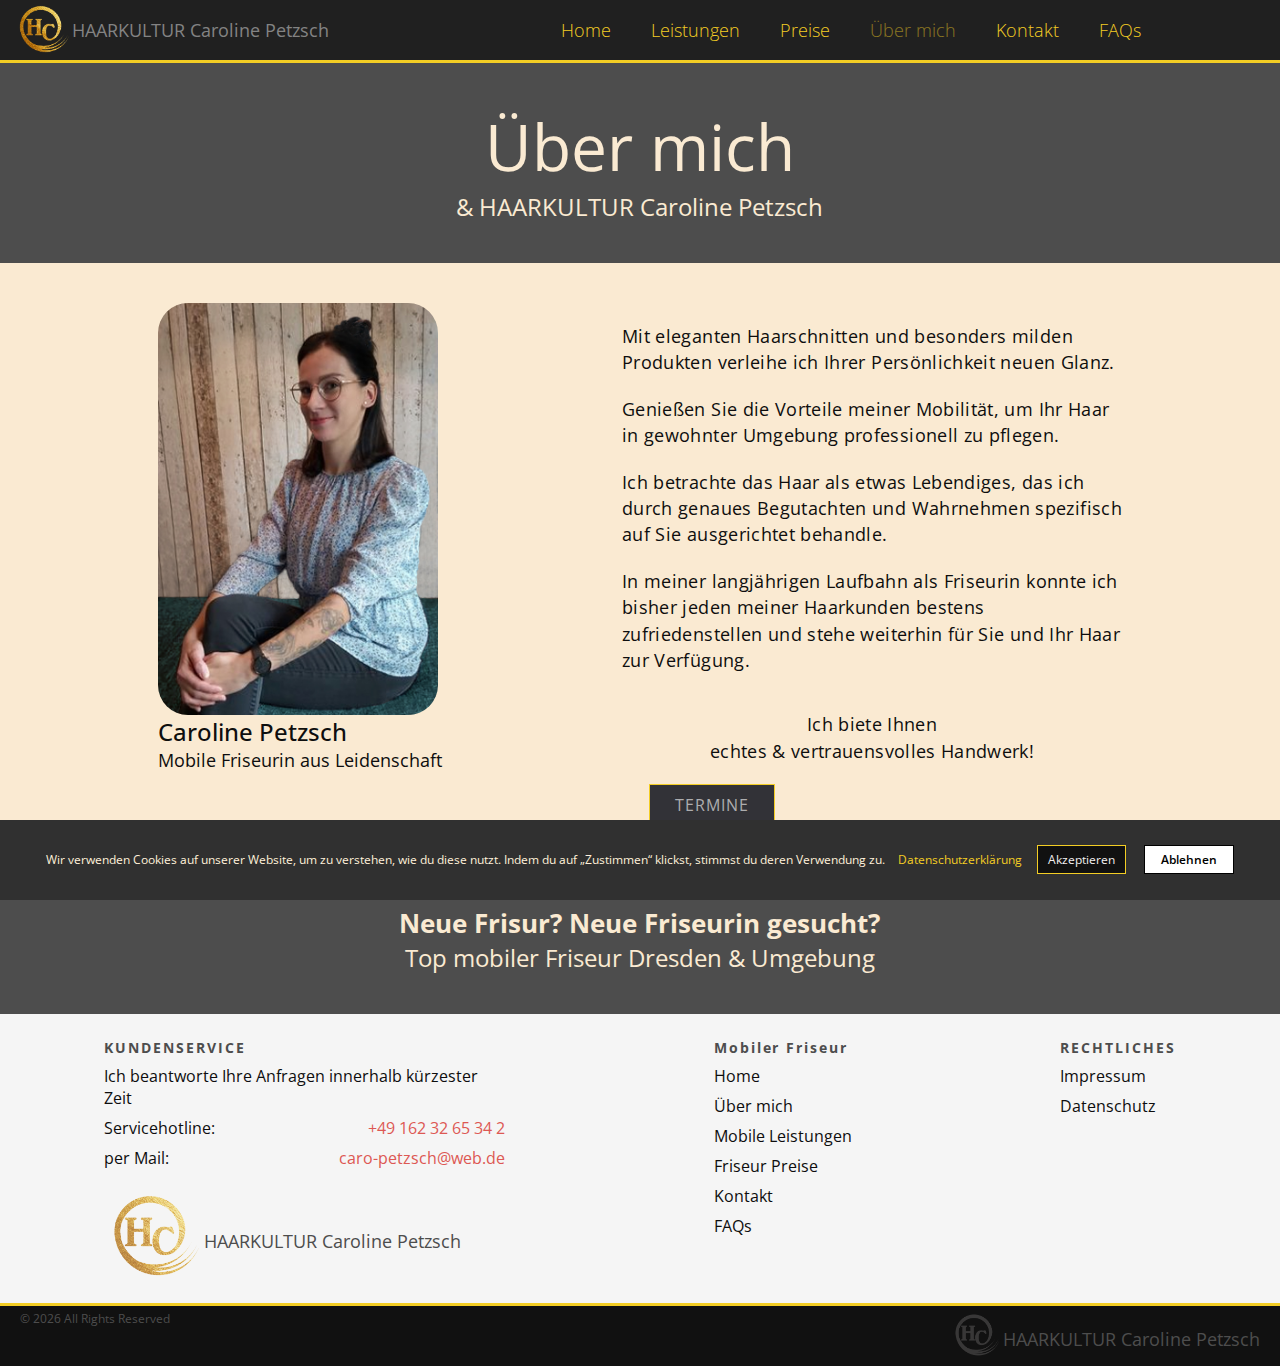
<file: Über-mich/index.html>
<!DOCTYPE html>
<html lang="de">
<head>

    <meta charset="UTF-8">
    <meta http-equiv="X-UA-Compatible" content="IE=edge">
    <meta name="viewport" content="width=device-width, initial-scale=1.0, shrink-to-fit=no">
    <meta name="description" content="Über mich | Mobiler Friseur HAARKULTUR Caroline Petzsch. Schönheit durch Erfahrung. Ich verhelfe Ihrem Haar zu neuen Glanz. Frisieren bequem zu Hause.">
    <meta name="keywords" content="friseur-dresden,mobiler-friseur-dresden,mobiler-friseur,friseur,friseur-haarkultur-caroline-petzsch">
    <meta name="msapplication-TileColor" content="#ffffff">
    <meta name="msapplication-TileImage" content="mstile-310x310.png">

    <meta property="og:title" content="HAARKULTUR Caroline Petzsch"/>
    <meta property="og:description" content="Über mich | Mobile Friseurin HAARKULTUR Caroline Petzsch. Schönheit durch Erfahrung. Ich verhelfe Ihrem Haar zu neuen Glanz. Frisieren bequem zu Hause."/>

    <link rel="shortcut icon" type="image/x-icon" href="favicon-32x32.ico">
    <link rel="icon" type="image/x-icon" href="favicon-16x16.ico" sizes="16x16">
    <link rel="icon" type="image/x-icon" href="favicon-32x32.ico" sizes="32x32">
    <link rel="icon" type="image/x-icon" href="favicon-96x96.ico" sizes="96x96">
    <link rel="apple-touch-icon" type="image/png" href="apple-touch-icon-180x180.png">
    <link rel="apple-touch-icon" type="image/X-UA-Compatible" href="apple-touch-icon-180x180.png">
    <link rel="stylesheet" href="https://fonts.googleapis.com/css2?family=Open+Sans:wght@300;400;500;700&display=swap"> 
    <link rel="stylesheet" type="text/css" media="screen" href="style.css">


    <title>HAARKULTUR Caroline Petzsch | Über mich</title>




    
    <style>@import url('https://fonts.googleapis.com/css2?family=Open+Sans:wght@300;400;500;700&display=swap');</style> 



</head>


<body>

    <input type="checkbox" name="menu">
    <header>
        <a href="https://www.haarkultur-caroline-petzsch.info/" rel="noopener noreferrer" ><img class="logo-header" src="logo-mobiler-friseur-dresden-umgebung.png" alt="logo-haarkultur-caroline-petzsch-mobiler-friseur-dresden-umgebung-png"></a>
          <h2><a class="company-header" href="https://www.haarkultur-caroline-petzsch.info/" rel="noopener noreferrer" >HAARKULTUR Caroline Petzsch</a></h2>
            <nav class="Flexbox-two">
                <input type="checkbox" id="toggler">
                    <label for="toggler" class="toggler">
                        <span id="bar" class="bar"></span>
                        <span id="bar1" class="bar"></span>
                        <span id="bar2" class="bar"></span>
                    </label>
                <ul class="Flexbox-two ul">
                    <li class="menu-list"><a class="a-nav" href="https://www.haarkultur-caroline-petzsch.info/" rel="noopener noreferrer" >Home</a></li>
                    <li class="menu-list"><a class="a-nav" href="https://www.haarkultur-caroline-petzsch.info/Leistungen/" rel="noopener noreferrer" >Leistungen</a></li>
                    <li class="menu-list"><a class="a-nav" href="https://www.haarkultur-caroline-petzsch.info/Preise/" rel="noopener noreferrer" >Preise</a></li>
                    <li class="menu-list"><a class="a-nav active" href="https://www.haarkultur-caroline-petzsch.info/Über-mich/" rel="noopener noreferrer" >Über mich</a></li>
                    <li class="menu-list"><a class="a-nav" href="https://www.haarkultur-caroline-petzsch.info/Kontakt/" rel="noopener noreferrer" >Kontakt</a></li>
                    <li class="menu-list"><a class="a-nav" href="https://www.haarkultur-caroline-petzsch.info/FAQs/" rel="noopener noreferrer" >FAQs</a></li>
                </ul>
            </nav>  
    </header>





    <input type="checkbox" id="cookiedecline">
    <div class="cookie">
        <span id="description">Wir verwenden Cookies auf unserer Website, um zu verstehen, wie du diese nutzt. Indem du auf „Zustimmen“ klickst, stimmst du deren Verwendung zu. <a id="dsvgo-link" href="https://dsgvo-gesetz.de/" target="_blank" rel="noopener noreferrer" >Datenschutzerklärung</a><span class="pre"></span><a id="accept" href="javascript:void(0)" title="Akzeptieren">Akzeptieren</a></span>
    <span class="pre"></span><label for="cookiedecline" class="cookiedecline"><span id="decline">Ablehnen</span></label>
  </div>







    <main>





                            <div class="Flexbox column bubblebox">
                                <p id="bubble-txt-head" class="bubble-txt">Über mich</p>
                            <p class="bubble-txt">& HAARKULTUR Caroline Petzsch</p>
                        </div>


                        

                <div class="dis-box Flexbox">
                    <div id="dis-box-in" class="insideFlexbox Flexbox">


                    <div class="pic-box">
                        <img class="splash-screen" src="haarkultur-caroline-petzsch-mobiler-friseur-dresden-umgebung.jpg" alt="haarkultur-caroline-petzsch-mobiler-friseur-dresden-umgebung-jpg">
                            <p class="txt-name">Caroline Petzsch</p>
                        <h1>Mobile Friseurin aus Leidenschaft</h1>
                    </div>


                        <div class="txt-box">
                            <p class="txt">Mit eleganten Haarschnitten und besonders milden Produkten verleihe ich Ihrer Persönlichkeit neuen Glanz.</p>
                            <p class="txt">Genießen Sie die Vorteile meiner Mobilität, um Ihr Haar in gewohnter Umgebung professionell zu pflegen.</p>
                            <p class="txt">Ich betrachte das Haar als etwas Lebendiges, das ich durch genaues Begutachten und Wahrnehmen spezifisch auf Sie ausgerichtet behandle.</p>
                            <p class="txt">In meiner langjährigen Laufbahn als Friseurin konnte ich bisher jeden meiner Haarkunden bestens zufriedenstellen und stehe weiterhin für Sie und Ihr Haar zur Verfügung.</p>
                                <div class="Flexbox">
                                    <p class="txt hw">Ich biete Ihnen<br>echtes & vertrauensvolles Handwerk!</p>
                                </div>
                            <div class="Flexbox button">
                                <a id="contact-btn" class="draw-btn " href="https://www.haarkultur-caroline-petzsch.info/Kontakt/" rel="noopener noreferrer" data-back="Kontakt" data-front="Termine"></a>
                            </div>
                        </div>



                    </div>
                </div>




                        



                        <div class="Flexbox column bubblebox">
                            <p id="font" class="bubble-txt">Neue Frisur? Neue Friseurin gesucht?</p>
                        <h2 class="bubble-txt">Top mobiler Friseur Dresden & Umgebung</h2>
                    </div>

    </main>
    

    <footer>
        <div class="Flexbox box-direction">
    
            <div class="insideFlexbox footerbox flexinside-box">
                <p class="headline-footer">KUNDENSERVICE</p>
                <p class="footer-txt-2">Ich beantworte Ihre Anfragen innerhalb kürzester Zeit</p>
                <div class="flex-footer-numbers">
                    <span class="numbers-flex"><p class="footer-txt-2 hot-links">Servicehotline: </p>
                        <p class="footer-txt-2 hot-links-one">per Mail: </p></span>
                    <div class="numbers-box numbers-flex">
                        <p class="footer-txt-2"><a class="optics tel" rel="noopener noreferrer" href="tel:+491623265342">+49 162 32 65 34 2</a></p>
                    <p class="footer-txt-2"><a class="optics mail" rel="noopener noreferrer" href="mailto:caro-petzsch@web.de?subject=Terminanfrage&amp;body=Hallo%20Caro,%20ich%20wünsche%20einen%20Termin%20am%20[DATUM]%20[UHRZEIT].%0AMit%20freundlichen%20Grüßen">caro-petzsch@web.de</a></p></div>
                </div>
                    <span class="logobox Flexbox-two">
                        <a href="https://www.haarkultur-caroline-petzsch.info/" rel="noopener noreferrer" ><img class="logo-footer-head" src="logo-mobiler-friseur-dresden-umgebung.png" alt="logo-haarkultur-caroline-petzsch-mobiler-friseur-dresden-umgebung-png"></a>
                        <h2><a class="footer-company" href="https://www.haarkultur-caroline-petzsch.info/" rel="noopener noreferrer" >HAARKULTUR Caroline Petzsch</a></h2>
                    </span>
                </div>
    
                        <span class="footer-links">
                            <h2 class="headline-footer">Mobiler Friseur</h2>
                            <a href="https://www.haarkultur-caroline-petzsch.info/" rel="noopener noreferrer" ><p class="footer-txt">Home</p></a>
                            <a href="https://www.haarkultur-caroline-petzsch.info/Über-mich" rel="noopener noreferrer" ><p class="footer-txt">Über mich</p></a>
                            <a href="https://www.haarkultur-caroline-petzsch.info/Leistungen/" rel="noopener noreferrer" ><h2 class="footer-txt">Mobile Leistungen</h2></a>
                            <a href="https://www.haarkultur-caroline-petzsch.info/Preise/" rel="noopener noreferrer" ><h2 class="footer-txt">Friseur Preise</h2></a>
                            <a href="https://www.haarkultur-caroline-petzsch.info/Kontakt" rel="noopener noreferrer" ><p class="footer-txt">Kontakt</p></a>
                            <a href="https://www.haarkultur-caroline-petzsch.info/FAQs/" rel="noopener noreferrer" ><p class="footer-txt">FAQs</p></a>
                        </span>
                        <span class="footer-links">
                            <p class="headline-footer">RECHTLICHES</p>
                            <a href="https://www.haarkultur-caroline-petzsch.info/Impressum/" rel="noopener noreferrer" ><p class="footer-txt">Impressum</p></a>
                            <a href="https://www.haarkultur-caroline-petzsch.info/Impressum/#datenschutz" rel="noopener noreferrer" ><p class="footer-txt">Datenschutz</p></a>
                        </span>
                    </div>
    
            <div class="foot-row Flexbox-two">
                <span class="allrights">© <script>document.write(new Date().getFullYear());</script> All Rights Reserved</span>
                <span class="footer-end Flexbox-two">
                    <a href="https://www.haarkultur-caroline-petzsch.info/" rel="noopener noreferrer" ><img class="logo-footer" src="logo-mobiler-friseur-dresden-grey-umgebung.png" alt="logo-mobiler-friseur-dresden-umgebung-grey"></a>
                <h2><a class="footer-company" href="https://www.haarkultur-caroline-petzsch.info/" rel="noopener noreferrer" >HAARKULTUR Caroline Petzsch</a></h2>
            </div>
        </span>
    
    </footer>
    <script data-relocate="true" type="text/javascript">document.getElementById('toggler').onclick = function() { var checkboxes = document.getElementsByName('menu'); for (var checkbox of checkboxes) { if (checkbox.checked) {checkbox.checked = false;} else {checkbox.checked = true;} if (checkbox.checked){checkbox.checked = true;} else {checkbox.checked = false;}}};var footerCookie = document.querySelector(".cookie");var footerCookieAccept = document.querySelector("#accept"); if (document.cookie.indexOf("CookieBanner=") == -1) {footerCookie.style.display = "block";}footerCookieAccept.onclick = function(e) {var cookieDate = new Date();cookieDate.setTime(new Date().getTime() + 311040000000000000000);document.cookie = "CookieBanner = set; path=/; secure; expires=" + cookieDate.toUTCString();footerCookie.style.display = "none";};</script>
    </body>
    
</html>
</file>
<file: FAQs/style.css>
:root {
    --darker: rgb(17, 17, 17);
    --dark: rgb(32, 32, 32);
    --dark-light: rgb(46, 46, 46);
    --grey-dark:rgb(77, 77, 77);
    --grey-matic:rgb(119, 118, 118);
    --grey:rgb(242,240,240);
    --grey-light:rgb(245, 245, 245);
    --sand: rgb(255, 241, 218);
    --dark-sand:rgb(237,221,192);
    --red:rgb(221,88,83);
    --red-beige:rgb(250,234,210);
    --blue:rgb(107,169,179);
    --accent-color: rgb(243, 205, 36);
    --text-color: #0e0e0e;
    --text-Size: 2.2em;
    --text-size: 1.1em;
}
*{
    margin: 0;
    padding: 0;
    font-family: 'Open Sans', sans-serif;
    font-weight: 400;
    color: var(--text-color);
}
.headline-two {
    font-size: var(--text-Size);
    width: min-content;
    letter-spacing: 0.05em;
    white-space: nowrap;
}
.txt {
    margin-top: 20px;
    letter-spacing: 0.02em;
    line-height: 1.5;
    font-size: var(--text-size);
}
.Flexbox {
    width: 100%;
    display: flex;
    justify-content: center;
    align-items: flex-start;
}
.Flexbox-two {
    display: flex;
    align-items: center;
}
.insideFlexbox{
    width:88%;
}
.column {
    flex-direction: column;
    align-items: center;
}
.flex-space-evently {
    justify-content: space-evenly;
}
html {
    width: 100%;
    overflow-x : hidden;
}
body {
    background: var(--red-beige);
    overflow-x : hidden;
    width: 100%;
}
header {
    background: var(--dark);
    width: 100%;
    height: 60px;
    display: flex;
    justify-content: flex-start;
    align-items: center;
    border-bottom: 3px solid var(--accent-color);
}
nav {
    width: 65%;
    height: 100%;
    justify-content: flex-end;
}
.logo-header {
    height:54px;
    width:auto;
    padding: 3px 0 0 14px;
    cursor: pointer;
}
.company-header {
    color: rgb(131, 131, 131);
    font-size: 18px;
    white-space: nowrap;
    line-height: 4;
}
.company-header:hover {
    color: var(--accent-color);
    opacity: 0.5;
}
.menu-list {
    display: flex;
    height: 100%;
    width: min-content;
    white-space: nowrap;
    position: relative;
}
.menu-list:hover {
    background: var(--dark-light);
    border-top: 4px solid var(--dark);
    height: 58px;
}
.menu-list::before {
    content: '';
    width: 0;
    height: 1px;
    position: absolute;
    top: 46px;
    left: 7%;
    visibility: hidden;
    transition: all 250ms ease-in-out;
    background: var(--accent-color);
}
.menu-list:hover::before {
    width: 86%;
    visibility: visible;
}
a {
    text-decoration: none;
}
.a-nav {
    padding: 0 20px;
    color: var(--accent-color);
    font-size: 18px;
    font-weight: 300;
    height: 100%;
    width: 100%;
    display: flex;
    align-items: center;
    justify-content: center;
    -webkit-transform: scale(1);
    -khtml-transform: scale(1);
	-moz-transform: scale(1);
	-ms-transform: scale(1);
	-o-transform: scale(1);
	transform: scale(1);
    -webkit-transition: all 50ms linear;
	-moz-transition: all 50ms linear;
	-ms-transition: all 50ms linear;
	-o-transition: all 50ms linear;
	transition: all 50ms linear;
}
.a-nav:hover {
    -webkit-transform: scale(1.2);
    -khtml-transform: scale(1.2);
	-moz-transform: scale(1.2);
	-ms-transform: scale(1.2);
	-o-transform: scale(1.2);
	transform: scale(1.2);
}
.active {
    opacity: 0.5;
}



main {
    width: 100%;
    height: auto;
}
.headbox {
    margin: 100px 0 0 0;
}
.headline {
    font-size: 60px;
    font-weight: bold;
    width: min-content;
    white-space: nowrap;
}
.replay {
    margin: 100px 0 0 0;
    display: flex;
    justify-content: center;
    width: 92%;
}
.replay-in {
    width: 80%;
}
.head-txt {
    width: 260px;
    font-size: var(--text-size);
    color: var(--dark);
    font-weight: bold;
    text-transform: uppercase;
}
.quest-box {
    margin-bottom: 30px;
}
.question {
    width: 280px;
    margin-right: 60px;
    font-size: var(--text-size);
    color:  var(--grey-matic);
    font-weight: bold;
    text-transform: uppercase;
}
.answer {
    font-size: var(--text-size);
    width: 80%;
}
.placeholder {
    height: 100px;
}
.optics {
    color: var(--red);
    -webkit-text-fill-color: var(--red);
    cursor: pointer;
    margin-top: 8px;
}
.optics:hover {
    color: var(--accent-color);
    -webkit-text-fill-color: var(--accent-color);
}
.tel[href^="tel:+491623265342"]
.mail[href^="mailto:caro-petzsch@web.de"]
.tel:hover,
#tel:hover {
    color: var(--accent-color);
    -webkit-text-fill-color: var(--accent-color);
}
.mail:hover {
    color: var(--accent-color);
    -webkit-text-fill-color: var(--accent-color);
}



    
    
      

    

  

.cookie,
.cookie * {
  box-sizing: border-box;
}
.cookie {
  display: none;
  position: fixed;
  bottom: 0;
  left: 0;
  width: 100%;
  height: auto;
  padding: 25px 0;
  line-height: 30px;
  font-size: 12px;
  text-align: center;
  background: #303030;
  color: #fff;
  z-index: 9999;
}
#dsvgo-link {
    color: var(--accent-color);
    margin-left: 10px;
}
#dsvgo-link:hover {
    color: var(--grey);
}
#description {
  color: var(--sand);
}
#accept {
    border: 1px solid var(--accent-color);
    color: var(--grey);
    background: var(--darker);
    padding: 5px 10px;
    margin: 15px;
}
#accept:hover {
    border: 1px solid var(--sand);
    background: #303030;
    color: var(--accent-color);
}
#decline {
    border: 1px solid black;
    color: black;
    background: white;
    padding: 5px 16px;
    font-weight: 600;
    box-shadow: 1px inset black;
}
#decline:hover {
    border: 1px solid var(--sand);
    background: #303030;
    color: var(--accent-color);
}
input[type='checkbox']:checked ~ .cookie {
    visibility: hidden;
}










footer {
    width: 100%;
    height: auto;
    background: var(--grey-light);
    padding-top: 24px;
}
.box-direction {
    justify-content: space-around;
}
.footerbox {
    width: 33%;
    padding-bottom: 16px;
}
.flexinside-box {
    width: 401px;
}
.headline-footer {
    font-weight: 700;
    color: var(--grey-dark);
    font-size: 14px;
    letter-spacing: 0.14em;
}
.footer-txt {
    margin-top: 8px;
    font-size: 16px;
    cursor: pointer;
}
.footer-txt:hover {
    color: var(--accent-color);
}
.footer-txt-2 {
    margin-top: 8px;
    font-size: 16px;
}
.flex-footer-numbers {
    display: flex;
}
.numbers-flex {
    width: 50%;
}
.numbers-box {
    text-align: end;
}
.logobox {
    margin-top: 20px;
}
.logo-footer-head {
    width: 100px;
    height: auto;
    opacity: 0.75;
    cursor: pointer;
}
.foot-row {
    width: 100%;
    height: 60px;
    background: var(--darker);
    border-top: 3px solid var(--accent-color);
    justify-content: space-between;
}
.allrights {
    width: 50%;
    color: var(--grey-dark);
    margin: 4px 0 0 20px;
    font-size: 12px;
    align-self: flex-start;
    cursor: default;
}
.footer-end {
    width: 50%;
    justify-content: flex-end;
}
.logo-footer {
    width: auto;
    height: 50px;
    margin-top: 3px;
    opacity: 0.2;
    cursor: pointer;
}
.footer-company {
    margin-right: 20px;
    color: var(--grey-dark);
    font-size: 18px;
}









@media (max-width:1280px) {
    .cookie {
        padding: 25px;
    }
}
input[type="checkbox"] {
    display: none;
    visibility: hidden;
}
@media (max-width:980px) {
    header {
        position: fixed;
        z-index: 9999;
    }
    .toggler {
        display: flex;
        flex-direction: column;
        justify-content: space-evenly;
        align-items: center;
        width: 55px;
        height: 40px;
        position: absolute;
        top: 10px;
        right: 15px;
        background: rgb(42, 42, 42);
        border-radius: 4px;
        transition: all 450ms linear;
    }
    .bar {
        height: 4px;
        width: 76%;
        background: rgb(109, 109, 109);
        transition: all 550ms ease-in-out;
        opacity: 1;
        position: relative;
        transition: all 350ms ease-in-out 350ms;
    }
    .bar::after {
        content: '';
        position: absolute;
        top: 0;
        left: 0;
        height: 4px;
        width: 100%;
        background: var(--accent-color);
        visibility: hidden;
        transform: 45deg;
        transition: all 450ms ease-in;
    }
    input[type='checkbox']:checked ~ label #bar {
        transition: all 350ms linear;
        margin-right: 150px;
        opacity: 0;
    }
    input[type='checkbox']:checked ~ label #bar1 {
        transition: all 500ms ease-in-out;
        transform: rotate(45deg);
        background: var(--accent-color);
    }
    input[type='checkbox']:checked ~ label #bar2 {
        transition: all 350ms linear;
        margin-right: -150px;
        opacity: 0;
    }
    input[type='checkbox']:checked ~ label .bar::after {
        transition: all 350ms ease-out 500ms;
        transform: rotate(90deg);
        visibility: visible;
    }
    input[type='checkbox']:checked ~ .ul {
        visibility: visible;
        transition: all 750ms ease-out;
        left: 0;
    }
    .ul {
        visibility: hidden;
        flex-direction: column;
        align-items: center;
        width: 100%;
        height: 100%;
        position: fixed;
        top: 61px;
        left: 200%;
        background: var(--dark);
        transition: all 750ms ease-in;
    }
    nav {
        position: absolute;
        top: 0;
        left: 0;
        width: 100%;
    }
    .menu-list {
        height: min-content;
    }
    .menu-list:hover {
        border: none;
        background: transparent;
        height: min-content;
    }
    .menu-list:hover::before {
        width: 0;
        visibility: hidden;
    }
    .a-nav {
        width: 100%;
        padding: 20px 0;
        font-size: 22px;
    }
    .a-nav:hover {
        -webkit-transform: scale(1);
        -moz-transform: scale(1);
        -ms-transform: scale(1);
        -o-transform: scale(1);
        transform: scale(1);
    }
    .question {
        margin-right: 20px;
    }
}
@media (max-width:768px) {
    :root{--text-Size: 1.6em;--text-size: 1em;
    }
    .toggler {
        width: 50px;
        height: 40px;
    }
    .cookie {
        text-align: left;
    }
    .replay {
        margin: 80px 0 0 0;
        flex-direction: column;
        width: 92%;
    }
    .replay-in {
        width: 100%;
        margin-top: 40px;
    }
    .box-direction {
        flex-wrap: wrap;
        padding-bottom: 14px;
    }
    .footerbox,
    .footer-links {
        margin: 10px;
    }
}
@media (max-width:680px) {
    .foot-row {
        height: auto;
    }
    .allrights {
        width: min-content;
        white-space: nowrap;
    }
    .footer-company {
        white-space: nowrap;
        font-size: 14px;
    }
    .logo-footer {
        height: 44px;
    }
}
@media (max-width:620px) {
    .headline {
        font-size: 40px;
    }
}
@media (max-width:480px) {
    .cookie {
        font-size: 16px;
        padding: 10px;
      }
    #dsvgo-link {
        margin-left: 0;
    }
    #accept {
        padding: 2px 0;
        margin: 15px 0 0 0;
        display: flex;
        flex-direction: column;
        align-items: center;
    }
    #decline {
        margin: -10px 0 0 0;
        padding: 2px 0;
        display: flex;
        flex-direction: column;
        align-items: center;
    }
    .pre::after {
        content: '\A';
        white-space: pre;   
    }
    .company-header {
        font-size: calc(8px + (18 - 8) * ((100vw - 260px) / (480 - 320))); 
    }
    .headbox {
        margin-bottom: 30px;
    }
    .replay {
        margin-top: 50px;
    }
    .quest-box {
        margin-bottom: 30px;
        flex-direction: column;
    }
    .question {
        width: 100%;
    }
    .answer {
        width: 100%;
        margin-top: 20px;
    }
    .placeholder {
        height: 40px;
    }
    .box-direction {
        flex-direction: column;
        width: 92%;
        align-items: center;
    }
    .footerbox {
        width: 92%;
    }
    .numbers-box {
        white-space: nowrap;
    }
    .numbers-flex {
        width: 100%;
    }
    .footer-links {
        width: 92%;
        margin-top: 20px;
    }
    .logo-footer-head {
        height: 44px;
        width: auto;
    }
    .footer-company {
        margin-right: 0;
    }
    .foot-row {
        height: auto;
        flex-direction: column;
    }
    .footer-end,
    .allrights {
        width: 96%;
        margin: 0 8px;
    }
}
@media (max-width:420px) {
    .headline {
        font-size: var(--text-Size);
        width: 92%;
    }
    .headline-two {
        font-size: var(--text-size);
        width: 92%;
    }
}
@media (max-width:320px) {
    .headline {
        font-size: var(--text-Size);
        width: 98%;
    }
    .headline-two {
        font-size: var(--text-size);
        width: 98%;
    }
    .replay {
        margin: 80px 0 0 0;
        flex-direction: column;
        width: 98%;
    }
}
</file>
<file: Impressum/style.css>
:root {
    --darker: rgb(17, 17, 17);
    --dark: rgb(32, 32, 32);
    --dark-light: rgb(46, 46, 46);
    --grey-dark:rgb(77, 77, 77);
    --grey-matic:rgb(119, 118, 118);
    --grey:rgb(242,240,240);
    --grey-light:rgb(245, 245, 245);
    --sand: rgb(255, 241, 218);
    --dark-sand:rgb(237,221,192);
    --red:rgb(221,88,83);
    --red-beige:rgb(250,234,210);
    --blue:rgb(107,169,179);
    --accent-color: rgb(243, 205, 36);
    --text-color: #0e0e0e;
    --text-Size: 2.2em;
    --text-size: 1.1em;
    --text-bigsmall: 1.4em;
    --text-big: 60px;
}
*{
    margin: 0;
    padding: 0;
    font-family: 'Open Sans', sans-serif;
    font-weight: 400;
    color: var(--text-color);
}
.headline {
    font-size: var(--text-big);
    font-weight: bold;
    width: min-content;
    white-space: nowrap;
}
.headline-two {
    font-size: var(--text-Size);
    width: min-content;
    letter-spacing: 0.05em;
    white-space: nowrap;
}
.txt-head {
    margin-top: 20px;
    letter-spacing: 0.02em;
    line-height: 1.5;
    font-size: var(--text-bigsmall);
}
.txt {
    margin-top: 20px;
    letter-spacing: 0.02em;
    line-height: 1.5;
    font-size: var(--text-size);
}
.txt-2 {
    margin-top: 4px;
    letter-spacing: 0.02em;
    line-height: 1.5;
    font-size: var(--text-size);
}
.Flexbox {
    width: 100%;
    display: flex;
    justify-content: center;
    align-items: flex-start;
}
.Flexbox-two {
    display: flex;
    align-items: center;
}
.insideFlexbox{
    width:68%;
}
.column {
    flex-direction: column;
    align-items: center;
}
.flex-space-evently {
    justify-content: space-evenly;
}
html {
    width: 100%;
    overflow-x : hidden;
}
body {
    background: var(--red-beige);
    overflow-x : hidden;
    width: 100%;
}
header {
    background: var(--dark);
    width: 100%;
    height: 60px;
    display: flex;
    justify-content: flex-start;
    align-items: center;
    border-bottom: 3px solid var(--accent-color);
}
nav {
    width: 65%;
    height: 100%;
    justify-content: flex-end;
}
.logo-header {
    height:54px;
    width:auto;
    padding: 3px 0 0 14px;
    cursor: pointer;
}
.company-header {
    color: rgb(131, 131, 131);
    font-size: 18px;
    white-space: nowrap;
    line-height: 4;
}
.company-header:hover {
    color: var(--accent-color);
    opacity: 0.5;
}
.menu-list {
    display: flex;
    height: 100%;
    width: min-content;
    white-space: nowrap;
    position: relative;
}
.menu-list:hover {
    background: var(--dark-light);
    border-top: 4px solid var(--dark);
    height: 58px;
}
.menu-list::before {
    content: '';
    width: 0;
    height: 1px;
    position: absolute;
    top: 46px;
    left: 7%;
    visibility: hidden;
    transition: all 250ms ease-in-out;
    background: var(--accent-color);
}
.menu-list:hover::before {
    width: 86%;
    visibility: visible;
}
a {
    text-decoration: none;
}
.a-nav {
    padding: 0 20px;
    color: var(--accent-color);
    font-size: 18px;
    font-weight: 300;
    height: 100%;
    width: 100%;
    display: flex;
    align-items: center;
    justify-content: center;
    -webkit-transform: scale(1);
    -khtml-transform: scale(1);
	-moz-transform: scale(1);
	-ms-transform: scale(1);
	-o-transform: scale(1);
	transform: scale(1);
    -webkit-transition: all 50ms linear;
	-moz-transition: all 50ms linear;
	-ms-transition: all 50ms linear;
	-o-transition: all 50ms linear;
	transition: all 50ms linear;
}
.a-nav:hover {
    -webkit-transform: scale(1.2);
    -khtml-transform: scale(1.2);
	-moz-transform: scale(1.2);
	-ms-transform: scale(1.2);
	-o-transform: scale(1.2);
	transform: scale(1.2);
}
.active {
    opacity: 0.5;
}



main {
    width: 100%;
    height: auto;
}
.headbox {
    margin: 100px 0 0 0;
}
.line {
    border: none;
    padding: none;
    height: 1px;
    color: black;
    background-color: black;
    margin: 60px 0;
}
.placeholder {
    height: 60px;
}
.optics {
    color: var(--red);
    -webkit-text-fill-color: var(--red);
    cursor: pointer;
    margin-top: 8px;
}
.optics:hover {
    color: var(--accent-color);
    -webkit-text-fill-color: var(--accent-color);
}
.tel[href^="tel:+491623265342"]
.mail[href^="mailto:caro-petzsch@web.de"]
.tel:hover,
#tel:hover {
    color: var(--accent-color);
    -webkit-text-fill-color: var(--accent-color);
}
.mail:hover {
    color: var(--accent-color);
    -webkit-text-fill-color: var(--accent-color);
}



    
    
      

    
.cookie,
.cookie * {
  box-sizing: border-box;
}
.cookie {
  display: none;
  position: fixed;
  bottom: 0;
  left: 0;
  width: 100%;
  height: auto;
  padding: 25px 0;
  line-height: 30px;
  font-size: 12px;
  text-align: center;
  background: #303030;
  color: #fff;
  z-index: 9999;
}
#dsvgo-link {
    color: var(--accent-color);
    margin-left: 10px;
}
#dsvgo-link:hover {
    color: var(--grey);
}
#description {
  color: var(--sand);
}
#accept {
    border: 1px solid var(--accent-color);
    color: var(--grey);
    background: var(--darker);
    padding: 5px 10px;
    margin: 15px;
}
#accept:hover {
    border: 1px solid var(--sand);
    background: #303030;
    color: var(--accent-color);
}
#decline {
    border: 1px solid black;
    color: black;
    background: white;
    padding: 5px 16px;
    font-weight: 600;
    box-shadow: 1px inset black;
}
#decline:hover {
    border: 1px solid var(--sand);
    background: #303030;
    color: var(--accent-color);
}
input[type='checkbox']:checked ~ .cookie {
    visibility: hidden;
}
  










footer {
    width: 100%;
    height: auto;
    background: var(--grey-light);
    padding-top: 24px;
}
.box-direction {
    justify-content: space-around;
}
.footerbox {
    width: 33%;
    padding-bottom: 16px;
}
.flexinside-box {
    width: 401px;
}
.headline-footer {
    font-weight: 700;
    color: var(--grey-dark);
    font-size: 14px;
    letter-spacing: 0.14em;
}
.footer-txt {
    margin-top: 8px;
    font-size: 16px;
    cursor: pointer;
}
.footer-txt:hover {
    color: var(--accent-color);
}
.footer-txt-2 {
    margin-top: 8px;
    font-size: 16px;
}
.flex-footer-numbers {
    display: flex;
}
.numbers-flex {
    width: 50%;
}
.numbers-box {
    text-align: end;
}
.logobox {
    margin-top: 20px;
}
.logo-footer-head {
    width: 100px;
    height: auto;
    opacity: 0.75;
    cursor: pointer;
}
.foot-row {
    width: 100%;
    height: 60px;
    background: var(--darker);
    border-top: 3px solid var(--accent-color);
    justify-content: space-between;
}
.allrights {
    width: 50%;
    color: var(--grey-dark);
    margin: 4px 0 0 20px;
    font-size: 12px;
    align-self: flex-start;
    cursor: default;
}
.footer-end {
    width: 50%;
    justify-content: flex-end;
}
.logo-footer {
    width: auto;
    height: 50px;
    margin-top: 3px;
    opacity: 0.2;
    cursor: pointer;
}
.footer-company {
    margin-right: 20px;
    color: var(--grey-dark);
    font-size: 18px;
}








@media (max-width:1280px) {
    .cookie {
        padding: 25px;
    }
}
input[type="checkbox"] {
    display: none;
    visibility: hidden;
}
@media (max-width:980px) {
    header {
        position: fixed;
        z-index: 9999;
    }
    .toggler {
        display: flex;
        flex-direction: column;
        justify-content: space-evenly;
        align-items: center;
        width: 55px;
        height: 40px;
        position: absolute;
        top: 10px;
        right: 15px;
        background: rgb(42, 42, 42);
        border-radius: 4px;
        transition: all 450ms linear;
    }
    .bar {
        height: 4px;
        width: 76%;
        background: rgb(109, 109, 109);
        transition: all 550ms ease-in-out;
        opacity: 1;
        position: relative;
        transition: all 350ms ease-in-out 350ms;
    }
    .bar::after {
        content: '';
        position: absolute;
        top: 0;
        left: 0;
        height: 4px;
        width: 100%;
        background: var(--accent-color);
        visibility: hidden;
        transform: 45deg;
        transition: all 450ms ease-in;
    }
    input[type='checkbox']:checked ~ label #bar {
        transition: all 350ms linear;
        margin-right: 150px;
        opacity: 0;
    }
    input[type='checkbox']:checked ~ label #bar1 {
        transition: all 500ms ease-in-out;
        transform: rotate(45deg);
        background: var(--accent-color);
    }
    input[type='checkbox']:checked ~ label #bar2 {
        transition: all 350ms linear;
        margin-right: -150px;
        opacity: 0;
    }
    input[type='checkbox']:checked ~ label .bar::after {
        transition: all 350ms ease-out 500ms;
        transform: rotate(90deg);
        visibility: visible;
    }
    input[type='checkbox']:checked ~ .ul {
        visibility: visible;
        transition: all 750ms ease-out;
        left: 0;
    }
    .ul {
        visibility: hidden;
        flex-direction: column;
        align-items: center;
        width: 100%;
        height: 100%;
        position: fixed;
        top: 61px;
        left: 200%;
        background: var(--dark);
        transition: all 750ms ease-in;
    }
    nav {
        position: absolute;
        top: 0;
        left: 0;
        width: 100%;
    }
    .menu-list {
        height: min-content;
    }
    .menu-list:hover {
        border: none;
        background: transparent;
        height: min-content;
    }
    .menu-list:hover::before {
        width: 0;
        visibility: hidden;
    }
    .a-nav {
        width: 100%;
        padding: 20px 0;
        font-size: 22px;
    }
    .a-nav:hover {
        -webkit-transform: scale(1);
        -moz-transform: scale(1);
        -ms-transform: scale(1);
        -o-transform: scale(1);
        transform: scale(1);
    }
    :root{--text-Size: 1.7em;--text-size: 1.1em;--text-bigsmall: 1.4em;
    }
}
@media (max-width:768px) {
    :root{
        --text-Size: calc(19px + (26 - 19) * ((100vw - 481px) / (768 - 481)));
        --text-size: calc(15px + (17 - 15) * ((100vw - 481px) / (768 - 481)));
        --text-bigsmall: calc(17px + (22 - 17) * ((100vw - 481px) / (768 - 481)));
    }
    .toggler {
        width: 50px;
        height: 40px;
    }
    .cookie {
        text-align: left;
    }
    .box-direction {
        flex-wrap: wrap;
        padding-bottom: 14px;
    }
    .footerbox,
    .footer-links {
        margin: 10px;
    }
}
@media (max-width:680px) {
    .foot-row {
        height: auto;
    }
    .allrights {
        width: min-content;
        white-space: nowrap;
    }
    .footer-company {
        white-space: nowrap;
        font-size: 14px;
    }
    .logo-footer {
        height: 44px;
    }
}
@media (max-width:480px) {
    .cookie {
        font-size: 16px;
        padding: 10px;
      }
    #dsvgo-link {
        margin-left: 0;
    }
    #accept {
        padding: 2px 0;
        margin: 15px 0 0 0;
        display: flex;
        flex-direction: column;
        align-items: center;
    }
    #decline {
        margin: -10px 0 0 0;
        padding: 2px 0;
        display: flex;
        flex-direction: column;
        align-items: center;
    }
    .pre::after {
        content: '\A';
        white-space: pre;   
    }
    .company-header {
        font-size: calc(8px + (18 - 8) * ((100vw - 260px) / (480 - 320))); 
    }
    :root{
        --text-Size: 19px;
        --text-size: 15px;
        --text-bigsmall: 17px;
        --text-big: 42px;
    }
    .insideFlexbox{
        width:88%;
    }
    .headline {
        width: 100%;
        white-space: normal;
    }
    .placeholder {
        height: 40px;
    }
    .box-direction {
        flex-direction: column;
        width: 92%;
        align-items: center;
    }
    .footerbox {
        width: 92%;
    }
    .numbers-box {
        white-space: nowrap;
    }
    .numbers-flex {
        width: 100%;
    }
    .footer-links {
        width: 92%;
        margin-top: 20px;
    }
    .logo-footer-head {
        height: 44px;
        width: auto;
    }
    .footer-company {
        margin-right: 0;
    }
    .foot-row {
        height: auto;
        flex-direction: column;
    }
    .footer-end,
    .allrights {
        width: 96%;
        margin: 0 8px;
    }
}
@media (max-width:420px) {
    .headline {
        width: 92%;
    }
    .headline-two {
        width: 92%;
    }
}
@media (max-width:320px) {
    .headline {
        width: 98%;
    }
    .headline-two {
        width: 98%;
    }
}
</file>
<file: Kontakt/style.css>
:root {
    --darker: rgb(17, 17, 17);
    --dark: rgb(32, 32, 32);
    --dark-light: rgb(46, 46, 46);
    --grey-dark:rgb(77, 77, 77);
    --grey:rgb(242,240,240);
    --grey-light:rgb(245, 245, 245);
    --sand: rgb(255, 241, 218);
    --dark-sand:rgb(237,221,192);
    --red:rgb(221,88,83);
    --red-beige:rgb(250,234,210);
    --blue:rgb(107,169,179);
    --accent-color: rgb(243, 205, 36);
    --text-color: #0e0e0e;
    --text-Size: 2.2em;
    --text-size: 1.1em;
}
*{
    margin: 0;
    padding: 0;
    font-family: 'Open Sans', sans-serif;
    font-weight: 400;
    color: var(--text-color);
}
.headline {
    font-size: var(--text-Size);
    width: 100%;
    letter-spacing: 0.05em;
}
.txt {
    margin-top: 20px;
    letter-spacing: 0.02em;
    line-height: 1.5;
    font-size: var(--text-size);
}
.Flexbox {
    width: 100%;
    display: flex;
    justify-content: center;
    align-items: flex-start;
}
.Flexbox-two {
    display: flex;
    align-items: center;
}
.insideFlexbox{
    width:88%;
}
.column {
    flex-direction: column;
    align-items: center;
}
.flex-space-evently {
    justify-content: space-evenly;
}
html {
    width: 100%;
    overflow-x : hidden;
}
body {
    background: var(--red-beige);
    overflow-x : hidden;
    width: 100%;
}
header {
    background: var(--dark);
    width: 100%;
    height: 60px;
    display: flex;
    justify-content: flex-start;
    align-items: center;
    border-bottom: 3px solid var(--accent-color);
}
nav {
    width: 65%;
    height: 100%;
    justify-content: flex-end;
}
.logo-header {
    height:54px;
    width:auto;
    padding: 3px 0 0 14px;
    cursor: pointer;
}
.company-header {
    color: rgb(131, 131, 131);
    font-size: 18px;
    white-space: nowrap;
    line-height: 4;
}
.company-header:hover {
    color: var(--accent-color);
    opacity: 0.5;
}
.menu-list {
    display: flex;
    height: 100%;
    width: min-content;
    white-space: nowrap;
    position: relative;
}
.menu-list:hover {
    background: var(--dark-light);
    border-top: 4px solid var(--dark);
    height: 58px;
}
.menu-list::before {
    content: '';
    width: 0;
    height: 1px;
    position: absolute;
    top: 46px;
    left: 7%;
    visibility: hidden;
    transition: all 250ms ease-in-out;
    background: var(--accent-color);
}
.menu-list:hover::before {
    width: 86%;
    visibility: visible;
}
a {
    text-decoration: none;
}
.a-nav {
    padding: 0 20px;
    color: var(--accent-color);
    font-size: 18px;
    font-weight: 300;
    height: 100%;
    width: 100%;
    display: flex;
    align-items: center;
    justify-content: center;
    -webkit-transform: scale(1);
    -khtml-transform: scale(1);
	-moz-transform: scale(1);
	-ms-transform: scale(1);
	-o-transform: scale(1);
	transform: scale(1);
    -webkit-transition: all 50ms linear;
	-moz-transition: all 50ms linear;
	-ms-transition: all 50ms linear;
	-o-transition: all 50ms linear;
	transition: all 50ms linear;
}
.a-nav:hover {
    -webkit-transform: scale(1.2);
    -khtml-transform: scale(1.2);
	-moz-transform: scale(1.2);
	-ms-transform: scale(1.2);
	-o-transform: scale(1.2);
	transform: scale(1.2);
}
.active {
    opacity: 0.5;
}



main {
    width: 100%;
    height: auto;
}
.splash-screen {
    background: no-repeat local;
    background-size: auto;
    width: 60%;
    height: auto;
    border: none;
    padding: 0;
    vertical-align: bottom;
    margin: 40px 0;
    border-radius: 4px;
}
.optics {
    color: var(--red);
    -webkit-text-fill-color: var(--red);
    cursor: pointer;
    margin-top: 8px;
}
.optics:hover {
    color: var(--accent-color);
    -webkit-text-fill-color: var(--accent-color);
}
.tel[href^="tel:+491623265342"]
.mail[href^="mailto:caro-petzsch@web.de"]
.tel:hover,
#tel:hover {
    color: var(--accent-color);
    -webkit-text-fill-color: var(--accent-color);
}
.mail:hover {
    color: var(--accent-color);
    -webkit-text-fill-color: var(--accent-color);
}



.bubblebox {
    text-align: center;
    width: 100%;
    background: var(--grey-dark);
    padding: 40px 0;
    position: relative;
}
.bubble-txt {
    margin-top: 0;
    color: var(--red-beige);
    width: 88%;
    font-size: 1.5em;
}
#bubble-txt-head {
    font-size: 4em;
}
#font {
    font-weight: 700;
    font-size: 1.6em;
}

.speak {
    width: 80%;
    text-align: center;
}
.speakbox {
    margin-top: 8px;
    font-size: var(--text-Size);
    color: var(--red);
    -webkit-text-fill-color: var(--red);
}
.speak-box {
    margin-bottom: 80px;
}
  


.cookie,
.cookie * {
  box-sizing: border-box;
}
.cookie {
  display: none;
  position: fixed;
  bottom: 0;
  left: 0;
  width: 100%;
  height: auto;
  padding: 25px 0;
  line-height: 30px;
  font-size: 12px;
  text-align: center;
  background: #303030;
  color: #fff;
  z-index: 9999;
}
#dsvgo-link {
    color: var(--accent-color);
    margin-left: 10px;
}
#dsvgo-link:hover {
    color: var(--grey);
}
#description {
  color: var(--sand);
}
#accept {
    border: 1px solid var(--accent-color);
    color: var(--grey);
    background: var(--darker);
    padding: 5px 10px;
    margin: 15px;
}
#accept:hover {
    border: 1px solid var(--sand);
    background: #303030;
    color: var(--accent-color);
}
#decline {
    border: 1px solid black;
    color: black;
    background: white;
    padding: 5px 16px;
    font-weight: 600;
    box-shadow: 1px inset black;
}
#decline:hover {
    border: 1px solid var(--sand);
    background: #303030;
    color: var(--accent-color);
}
input[type='checkbox']:checked ~ .cookie {
    visibility: hidden;
}







footer {
    width: 100%;
    height: auto;
    background: var(--grey-light);
    padding-top: 24px;
}
.box-direction {
    justify-content: space-around;
}
.footerbox {
    width: 33%;
    padding-bottom: 16px;
}
.flexinside-box {
    width: 401px;
}
.headline-footer {
    font-weight: 700;
    color: var(--grey-dark);
    font-size: 14px;
    letter-spacing: 0.14em;
}
.footer-txt {
    margin-top: 8px;
    font-size: 16px;
    cursor: pointer;
}
.footer-txt:hover {
    color: var(--accent-color);
}
.footer-txt-2 {
    margin-top: 8px;
    font-size: 16px;
}
.flex-footer-numbers {
    display: flex;
}
.numbers-flex {
    width: 50%;
}
.numbers-box {
    text-align: end;
}
.logobox {
    margin-top: 20px;
}
.logo-footer-head {
    width: 100px;
    height: auto;
    opacity: 0.75;
    cursor: pointer;
}
.foot-row {
    width: 100%;
    height: 60px;
    background: var(--darker);
    border-top: 3px solid var(--accent-color);
    justify-content: space-between;
}
.allrights {
    width: 50%;
    color: var(--grey-dark);
    margin: 4px 0 0 20px;
    font-size: 12px;
    align-self: flex-start;
    cursor: default;
}
.footer-end {
    width: 50%;
    justify-content: flex-end;
}
.logo-footer {
    width: auto;
    height: 50px;
    margin-top: 3px;
    opacity: 0.2;
    cursor: pointer;
}
.footer-company {
    margin-right: 20px;
    color: var(--grey-dark);
    font-size: 18px;
}








@media (max-width:1280px) {
    .cookie {
        padding: 25px;
    }
}
input[type="checkbox"] {
    display: none;
    visibility: hidden;
}
@media (max-width:980px) {
    header {
        position: fixed;
        z-index: 9999;
    }
    .toggler {
        display: flex;
        flex-direction: column;
        justify-content: space-evenly;
        align-items: center;
        width: 55px;
        height: 40px;
        position: absolute;
        top: 10px;
        right: 15px;
        background: rgb(42, 42, 42);
        border-radius: 4px;
        transition: all 450ms linear;
    }
    .bar {
        height: 4px;
        width: 76%;
        background: rgb(109, 109, 109);
        transition: all 550ms ease-in-out;
        opacity: 1;
        position: relative;
        transition: all 350ms ease-in-out 350ms;
    }
    .bar::after {
        content: '';
        position: absolute;
        top: 0;
        left: 0;
        height: 4px;
        width: 100%;
        background: var(--accent-color);
        visibility: hidden;
        transform: 45deg;
        transition: all 450ms ease-in;
    }
    input[type='checkbox']:checked ~ label #bar {
        transition: all 350ms linear;
        margin-right: 150px;
        opacity: 0;
    }
    input[type='checkbox']:checked ~ label #bar1 {
        transition: all 500ms ease-in-out;
        transform: rotate(45deg);
        background: var(--accent-color);
    }
    input[type='checkbox']:checked ~ label #bar2 {
        transition: all 350ms linear;
        margin-right: -150px;
        opacity: 0;
    }
    input[type='checkbox']:checked ~ label .bar::after {
        transition: all 350ms ease-out 500ms;
        transform: rotate(90deg);
        visibility: visible;
    }
    input[type='checkbox']:checked ~ .ul {
        visibility: visible;
        transition: all 750ms ease-out;
        left: 0;
    }
    .ul {
        visibility: hidden;
        flex-direction: column;
        align-items: center;
        width: 100%;
        height: 100%;
        position: fixed;
        top: 61px;
        left: 200%;
        background: var(--dark);
        transition: all 750ms ease-in;
    }
    nav {
        position: absolute;
        top: 0;
        left: 0;
        width: 100%;
    }
    .menu-list {
        height: min-content;
    }
    .menu-list:hover {
        border: none;
        background: transparent;
        height: min-content;
    }
    .menu-list:hover::before {
        width: 0;
        visibility: hidden;
    }
    .a-nav {
        width: 100%;
        padding: 20px 0;
        font-size: 22px;
    }
    .a-nav:hover {
        -webkit-transform: scale(1);
        -moz-transform: scale(1);
        -ms-transform: scale(1);
        -o-transform: scale(1);
        transform: scale(1);
    }
    #bubble-txt-head {
        padding-top: 50px;
    }
}
@media (max-width:768px) {
    :root{--text-Size: 1.6em;--text-size: 1em;
    }
    .toggler {
        width: 50px;
        height: 40px;
    }
    .cookie {
        text-align: left;
      }
    .splash-screen {
        width: 80%;
    }
    #bubble-txt-head {
        letter-spacing: 0.01em;
    }
    .bubble-txt {
        font-size: calc(18px + (24 - 18) * ((100vw - 481px) / (768 - 481))); 
        letter-spacing: 0;
    }
    #font {
        font-size: calc(20px + (26 - 20) * ((100vw - 481px) / (768 - 481))); 
    }
    .box-direction {
        flex-wrap: wrap;
        padding-bottom: 14px;
    }
    .footerbox,
    .footer-links {
        margin: 10px;
    }
}
@media (max-width:680px) {
    .foot-row {
        height: auto;
    }
    .allrights {
        width: min-content;
        white-space: nowrap;
    }
    .footer-company {
        white-space: nowrap;
        font-size: 14px;
    }
    .logo-footer {
        height: 44px;
    }
}
@media (max-width:480px) {
    .cookie {
        font-size: 16px;
        padding: 10px;
      }
    #dsvgo-link {
        margin-left: 0;
    }
    #accept {
        padding: 2px 0;
        margin: 15px 0 0 0;
        display: flex;
        flex-direction: column;
        align-items: center;
    }
    #decline {
        margin: -10px 0 0 0;
        padding: 2px 0;
        display: flex;
        flex-direction: column;
        align-items: center;
    }
    .pre::after {
        content: '\A';
        white-space: pre;   
    }
    .company-header {
        font-size: calc(8px + (18 - 8) * ((100vw - 260px) / (480 - 320))); 
    }
    .headline {
        letter-spacing: 0;
    }
    .splash-screen {
        width: 160%;
        height: 100%;
        margin-left: -45%;
        overflow: hidden;
    }
    #bubble-txt-head {
        font-size: 2.6em;
        letter-spacing: 0.05;
    }
    .bubble-txt {
        margin-top: 6px;
        font-size: 0.95em;
        letter-spacing: 0;
        width: 92%;
    }
    #font {
        font-size: 1.1em; 
    }
    .speakbox {
        font-size: calc(15px + (24 - 15) * ((100vw - 260px) / (480 - 260)));
    }
    .box-direction {
        flex-direction: column;
        width: 92%;
        align-items: center;
    }
    .footerbox {
        width: 92%;
    }
    .numbers-box {
        white-space: nowrap;
    }
    .numbers-flex {
        width: 100%;
    }
    .footer-links {
        width: 92%;
        margin-top: 20px;
    }
    .logo-footer-head {
        height: 44px;
        width: auto;
    }
    .footer-company {
        margin-right: 0;
    }
    .foot-row {
        height: auto;
        flex-direction: column;
    }
    .footer-end,
    .allrights {
        width: 96%;
        margin: 0 8px;
    }
}
@media (max-width:420px) {
    #bubble-txt-head {
        font-size: 2.7em;
        letter-spacing: 0.05;
    }
    .bubble-txt {
        font-size: 0.95em;
        letter-spacing: 0;
    }
}
@media (max-width:320px) {
    #bubble-txt-head {
        font-size: 2.7em;
        letter-spacing: 0.05;
    }
    .bubble-txt {
        margin-top: 10px;
        font-size: 0.95em;
        letter-spacing: 0;
        width: 99%;
    }
}
</file>
<file: Leistungen/style.css>
:root {
    --darker: rgb(17, 17, 17);
    --dark: rgb(32, 32, 32);
    --dark-light: rgb(46, 46, 46);
    --grey-dark:rgb(77, 77, 77);
    --grey:rgb(242,240,240);
    --grey-light:rgb(245, 245, 245);
    --sand: rgb(255, 241, 218);
    --dark-sand:rgb(237,221,192);
    --red:rgb(221,88,83);
    --red-beige:rgb(250,234,210);
    --blue:rgb(107,169,179);
    --accent-color: rgb(243, 205, 36);
    --text-color: #0e0e0e;
    --text-Size: 2.2em;
    --text-size: 1.1em;
}
*{
    margin: 0;
    padding: 0;
    font-family: 'Open Sans', sans-serif;
    font-weight: 400;
    color: var(--text-color);
}
.headline {
    font-size: var(--text-Size);
    width: 100%;
    letter-spacing: 0.05em;
}
.txt {
    margin-top: 20px;
    letter-spacing: 0.02em;
    line-height: 1.5;
    font-size: var(--text-size);
}
.Flexbox {
    width: 100%;
    display: flex;
    justify-content: center;
    align-items: flex-start;
}
.Flexbox-two {
    display: flex;
    align-items: center;
}
.insideFlexbox{
    width:88%;
}
.column {
    flex-direction: column;
    align-items: center;
}
.flex-space-evently {
    justify-content: space-evenly;
}
html {
    width: 100%;
    overflow-x : hidden;
}
body {
    background: var(--red-beige);
    overflow-x : hidden;
    width: 100%;
}
header {
    background: var(--dark);
    width: 100%;
    height: 60px;
    display: flex;
    justify-content: flex-start;
    align-items: center;
    border-bottom: 3px solid var(--accent-color);
}
nav {
    width: 65%;
    height: 100%;
    justify-content: flex-end;
}
.logo-header {
    height:54px;
    width:auto;
    padding: 3px 0 0 14px;
    cursor: pointer;
}
.company-header {
    color: rgb(131, 131, 131);
    font-size: 18px;
    white-space: nowrap;
    line-height: 4;
}
.company-header:hover {
    color: var(--accent-color);
    opacity: 0.5;
}
.menu-list {
    display: flex;
    height: 100%;
    width: min-content;
    white-space: nowrap;
    position: relative;
}
.menu-list:hover {
    background: var(--dark-light);
    border-top: 4px solid var(--dark);
    height: 58px;
}
.menu-list::before {
    content: '';
    width: 0;
    height: 1px;
    position: absolute;
    top: 46px;
    left: 7%;
    visibility: hidden;
    transition: all 250ms ease-in-out;
    background: var(--accent-color);
}
.menu-list:hover::before {
    width: 86%;
    visibility: visible;
}
a {
    text-decoration: none;
}
.a-nav {
    padding: 0 20px;
    color: var(--accent-color);
    font-size: 18px;
    font-weight: 300;
    height: 100%;
    width: 100%;
    display: flex;
    align-items: center;
    justify-content: center;
    -webkit-transform: scale(1);
    -khtml-transform: scale(1);
	-moz-transform: scale(1);
	-ms-transform: scale(1);
	-o-transform: scale(1);
	transform: scale(1);
    -webkit-transition: all 50ms linear;
	-moz-transition: all 50ms linear;
	-ms-transition: all 50ms linear;
	-o-transition: all 50ms linear;
	transition: all 50ms linear;
}
.a-nav:hover {
    -webkit-transform: scale(1.2);
    -khtml-transform: scale(1.2);
	-moz-transform: scale(1.2);
	-ms-transform: scale(1.2);
	-o-transform: scale(1.2);
	transform: scale(1.2);
}
.active {
    opacity: 0.5;
}



main {
    width: 100%;
    height: auto;
}
.splash-screen {
    background: no-repeat local;
    background-size: auto;
    width: 100%;
    height: auto;
    position: relative;
    border: none;
    padding: 0;
    vertical-align: bottom;
}
.splash-white {
    width: 18%;
    position: absolute;
    top: 63px;
    left: 0;
    z-index: 1;
    border-top: calc(380px + (770 - 380) * ((100vw - 981px) / (2000 - 981))) solid rgba(255, 255, 255, 0.45); 
	border-right: 250px solid transparent; 
}
.splash-grey {
    width: 100%;
    height: 40px;
    background: var(--grey-dark);
    position: absolute;
    top: 0;
    left: 0;
    z-index: 2;
}
.optics {
    color: var(--red);
    -webkit-text-fill-color: var(--red);
    cursor: pointer;
    margin-top: 8px;
}
.optics:hover {
    color: var(--accent-color);
    -webkit-text-fill-color: var(--accent-color);
}
.tel[href^="tel:+491623265342"]
.mail[href^="mailto:caro-petzsch@web.de"]
.tel:hover,
#tel:hover {
    color: var(--accent-color);
    -webkit-text-fill-color: var(--accent-color);
}
.mail:hover {
    color: var(--accent-color);
    -webkit-text-fill-color: var(--accent-color);
}


.headbox {
    position: absolute;
    top: 120px;
    left: 6%;
    width: min-content;
    z-index: 99;
}
.site-d {
    font-weight: bold;
    font-size: 3em;
    letter-spacing: 0.2rem;
    color: var(--dark);
}
.site-d-hr {
    width: 105%;
    height: 1px;
    color: var(--accent-color);
    background: var(--accent-color);
    border: none;
    padding: none;
}
.site-d-txt {
    font-size: 1em;
    color: var(--dark);
}
.bubblebox {
    text-align: center;
    width: 100%;
    background: var(--grey-dark);
    padding: 40px 0;
    position: relative;
}
.bubble-txt {
    margin-top: 0;
    color: var(--red-beige);
    width: 88%;
    font-size: 1.5em;
}
#font {
    font-weight: 700;
    font-size: 1.6em;
}
.draw {
    padding: 80px 0;
    background: #fff;
    flex-wrap: wrap;
}
.draw-two {
    background: var(--grey);
    justify-content: space-around;
}
.drawbox {
    width: 340px;
    height: 240px;
    border: 1px solid #d1d1d1;
    border-radius: 5%;
    margin: 15px;
}
.drawbox-two {
    width: 312px;
    padding: 10px 30px 30px 30px;
    border-radius: 5%;
    margin: 15px;
}
.drawbox-two:hover {
    border: 1px solid #d1d1d1;
    background: #fff;
    width: 310px;
    margin-top: 14px;
    padding: 10px 31px 30px 29px;
}
#drawbox-inno {
    padding: 10px 30px 10px 30px;
}
#drawbox-inno:hover {
    padding: 10px 31px 10px 29px;
    margin-bottom: 14px;
}
.dis-drawbox {
    margin-bottom: 20px;
}
.draw-txt {
    font-size: 0.95em;
    font-weight: 700;
    letter-spacing: -0.04rem;
    color: var(--grey-dark);
}
.draw-logo {
    margin-top: -20px;
}






    
    
      

    
.cookie,
.cookie * {
  box-sizing: border-box;
}
.cookie {
  display: none;
  position: fixed;
  bottom: 0;
  left: 0;
  width: 100%;
  height: auto;
  padding: 25px 0;
  line-height: 30px;
  font-size: 12px;
  text-align: center;
  background: #303030;
  color: #fff;
  z-index: 9999;
}
#dsvgo-link {
    color: var(--accent-color);
    margin-left: 10px;
}
#dsvgo-link:hover {
    color: var(--grey);
}
#description {
  color: var(--sand);
}
#accept {
    border: 1px solid var(--accent-color);
    color: var(--grey);
    background: var(--darker);
    padding: 5px 10px;
    margin: 15px;
}
#accept:hover {
    border: 1px solid var(--sand);
    background: #303030;
    color: var(--accent-color);
}
#decline {
    border: 1px solid black;
    color: black;
    background: white;
    padding: 5px 16px;
    font-weight: 600;
    box-shadow: 1px inset black;
}
#decline:hover {
    border: 1px solid var(--sand);
    background: #303030;
    color: var(--accent-color);
}
input[type='checkbox']:checked ~ .cookie {
    visibility: hidden;
}
  










footer {
    width: 100%;
    height: auto;
    background: var(--grey-light);
    padding-top: 24px;
}
.box-direction {
    justify-content: space-around;
}
.footerbox {
    width: 33%;
    padding-bottom: 16px;
}
.flexinside-box {
    width: 401px;
}
.headline-footer {
    font-weight: 700;
    color: var(--grey-dark);
    font-size: 14px;
    letter-spacing: 0.14em;
}
.footer-txt {
    margin-top: 8px;
    font-size: 16px;
    cursor: pointer;
}
.footer-txt:hover {
    color: var(--accent-color);
}
.footer-txt-2 {
    margin-top: 8px;
    font-size: 16px;
}
.flex-footer-numbers {
    display: flex;
}
.numbers-flex {
    width: 50%;
}
.numbers-box {
    text-align: end;
}
.logobox {
    margin-top: 20px;
}
.logo-footer-head {
    width: 100px;
    height: auto;
    opacity: 0.75;
    cursor: pointer;
}
.foot-row {
    width: 100%;
    height: 60px;
    background: var(--darker);
    border-top: 3px solid var(--accent-color);
    justify-content: space-between;
}
.allrights {
    width: 50%;
    color: var(--grey-dark);
    margin: 4px 0 0 20px;
    font-size: 12px;
    align-self: flex-start;
    cursor: default;
}
.footer-end {
    width: 50%;
    justify-content: flex-end;
}
.logo-footer {
    width: auto;
    height: 50px;
    margin-top: 3px;
    opacity: 0.2;
    cursor: pointer;
}
.footer-company {
    margin-right: 20px;
    color: var(--grey-dark);
    font-size: 18px;
}








@media (max-width:1280px) {
    .cookie {
        padding: 25px;
    }
    .headbox {
        left: 30px;
    }
}
input[type="checkbox"] {
    display: none;
    visibility: hidden;
}
@media (max-width:980px) {
    header {
        position: fixed;
        z-index: 9999;
    }
    .toggler {
        display: flex;
        flex-direction: column;
        justify-content: space-evenly;
        align-items: center;
        width: 55px;
        height: 40px;
        position: absolute;
        top: 10px;
        right: 15px;
        background: rgb(42, 42, 42);
        border-radius: 4px;
        transition: all 450ms linear;
    }
    .bar {
        height: 4px;
        width: 76%;
        background: rgb(109, 109, 109);
        transition: all 550ms ease-in-out;
        opacity: 1;
        position: relative;
        transition: all 350ms ease-in-out 350ms;
    }
    .bar::after {
        content: '';
        position: absolute;
        top: 0;
        left: 0;
        height: 4px;
        width: 100%;
        background: var(--accent-color);
        visibility: hidden;
        transform: 45deg;
        transition: all 450ms ease-in;
    }
    input[type='checkbox']:checked ~ label #bar {
        transition: all 350ms linear;
        margin-right: 150px;
        opacity: 0;
    }
    input[type='checkbox']:checked ~ label #bar1 {
        transition: all 500ms ease-in-out;
        transform: rotate(45deg);
        background: var(--accent-color);
    }
    input[type='checkbox']:checked ~ label #bar2 {
        transition: all 350ms linear;
        margin-right: -150px;
        opacity: 0;
    }
    input[type='checkbox']:checked ~ label .bar::after {
        transition: all 350ms ease-out 500ms;
        transform: rotate(90deg);
        visibility: visible;
    }
    input[type='checkbox']:checked ~ .ul {
        visibility: visible;
        transition: all 750ms ease-out;
        left: 0;
    }
    .ul {
        visibility: hidden;
        flex-direction: column;
        align-items: center;
        width: 100%;
        height: 100%;
        position: fixed;
        top: 61px;
        left: 200%;
        background: var(--dark);
        transition: all 750ms ease-in;
    }
    nav {
        position: absolute;
        top: 0;
        left: 0;
        width: 100%;
    }
    .menu-list {
        height: min-content;
    }
    .menu-list:hover {
        border: none;
        background: transparent;
        height: min-content;
    }
    .menu-list:hover::before {
        width: 0;
        visibility: hidden;
    }
    .a-nav {
        width: 100%;
        padding: 20px 0;
        font-size: 22px;
    }
    .a-nav:hover {
        -webkit-transform: scale(1);
        -moz-transform: scale(1);
        -ms-transform: scale(1);
        -o-transform: scale(1);
        transform: scale(1);
    }
    .splash-screen {
        padding: 60px 0 0 0;
    }
    .headbox {
        top: 90px;
        left: 20px;
    }
}
@media (max-width:768px) {
    :root{--text-Size: 1.6em;--text-size: 1em;
    }
    .toggler {
        width: 50px;
        height: 40px;
    }
    .cookie {
        text-align: left;
    }
    .headbox {
        top: 60px;
    }
    .site-d {
        font-size: 32px;
    }
    .site-d-txt {
        font-size: 14px;
    }
    .bubble-txt {
        font-size: calc(18px + (24 - 18) * ((100vw - 481px) / (768 - 481))); 
        letter-spacing: 0;
    }
    #font {
        font-size: calc(20px + (26 - 20) * ((100vw - 481px) / (768 - 481))); 
    }
    .box-direction {
        flex-wrap: wrap;
        padding-bottom: 14px;
    }
    .footerbox,
    .footer-links {
        margin: 10px;
    }
}
@media (max-width:680px) {
    .foot-row {
        height: auto;
    }
    .allrights {
        width: min-content;
        white-space: nowrap;
    }
    .footer-company {
        white-space: nowrap;
        font-size: 14px;
    }
    .logo-footer {
        height: 44px;
    }
}
@media (max-width:480px) {
    .cookie {
        font-size: 16px;
        padding: 10px;
      }
    #dsvgo-link {
        margin-left: 0;
    }
    #accept {
        padding: 2px 0;
        margin: 15px 0 0 0;
        display: flex;
        flex-direction: column;
        align-items: center;
    }
    #decline {
        margin: -10px 0 0 0;
        padding: 2px 0;
        display: flex;
        flex-direction: column;
        align-items: center;
    }
    .pre::after {
        content: '\A';
        white-space: pre;   
    }
    .company-header {
        font-size: calc(8px + (18 - 8) * ((100vw - 260px) / (480 - 320))); 
    }
    .headline {
        letter-spacing: 0;
    }
    .splash-screen {
        width: 160%;
        height: 100%;
        margin-left: -45%;
        overflow: hidden;
    }
    .splash-white,
    .splash-grey {
        display: none;
    }
    .headbox {
        position: relative;
        top: 0;
        left: 0;
        width: 100%;
        background: var(--grey);
        padding: 20px 0 50px 0;
        display: flex;
        flex-direction: column;
        justify-content: center;
        align-items: center;
    }
    .site-d {
        font-size: 36px;
    }
    .site-d-hr {
        width: 300px;
    }
    .site-d-txt {
        font-size: 16px;
    }
    .bubble-txt {
        margin-top: 6px;
        font-size: 0.95em;
        letter-spacing: 0;
        width: 92%;
    }
    #font {
        font-size: 1.2em; 
    }
    .box-direction {
        flex-direction: column;
        width: 92%;
        align-items: center;
    }
    .footerbox {
        width: 92%;
    }
    .numbers-box {
        white-space: nowrap;
    }
    .numbers-flex {
        width: 100%;
    }
    .footer-links {
        width: 92%;
        margin-top: 20px;
    }
    .logo-footer-head {
        height: 44px;
        width: auto;
    }
    .footer-company {
        margin-right: 0;
    }
    .foot-row {
        height: auto;
        flex-direction: column;
    }
    .footer-end,
    .allrights {
        width: 96%;
        margin: 0 8px;
    }
}
@media (max-width:420px) {
    .bubble-txt {
        font-size: 0.95em;
        letter-spacing: 0;
    }
}
@media (max-width:320px) {
    .site-d {
        font-size: 30px;
    }
    .site-d-hr {
        width: 240px;
    }
    .site-d-txt {
        font-size: 13px;
    }
    .bubble-txt {
        margin-top: 10px;
        font-size: 0.95em;
        letter-spacing: 0;
        width: 99%;
    }
}
</file>
<file: Preise/style.css>
:root {
    --darker: rgb(17, 17, 17);
    --dark: rgb(32, 32, 32);
    --dark-light: rgb(46, 46, 46);
    --grey-dark:rgb(77, 77, 77);
    --grey:rgb(242,240,240);
    --grey-light:rgb(245, 245, 245);
    --sand: rgb(255, 241, 218);
    --dark-sand:rgb(237,221,192);
    --red:rgb(221,88,83);
    --red-beige:rgb(250,234,210);
    --blue:rgb(107,169,179);
    --accent-color: rgb(243, 205, 36);
    --text-color: #0e0e0e;
    --text-Size: 2.2em;
    --text-size: 1.1em;
}
*{
    margin: 0;
    padding: 0;
    font-family: 'Open Sans', sans-serif;
    font-weight: 400;
    color: var(--text-color);
}
.headline {
    font-size: var(--text-Size);
    width: 100%;
    letter-spacing: 0.05em;
}
.txt {
    margin-top: 20px;
    letter-spacing: 0.02em;
    line-height: 1.5;
    font-size: var(--text-size);
}
.Flexbox {
    width: 100%;
    display: flex;
    justify-content: center;
    align-items: flex-start;
}
.Flexbox-two {
    display: flex;
    align-items: center;
}
.insideFlexbox{
    width:88%;
}
.column {
    flex-direction: column;
    align-items: center;
}
.flex-space-evently {
    justify-content: space-evenly;
}
html {
    width: 100%;
    overflow-x : hidden;
}
body {
    background: white;
    overflow-x : hidden;
    width: 100%;
}
header {
    background: var(--dark);
    width: 100%;
    height: 60px;
    display: flex;
    justify-content: flex-start;
    align-items: center;
    border-bottom: 3px solid var(--accent-color);
}
nav {
    width: 65%;
    height: 100%;
    justify-content: flex-end;
}
.logo-header {
    height:54px;
    width:auto;
    padding: 3px 0 0 14px;
    cursor: pointer;
}
.company-header {
    color: rgb(131, 131, 131);
    font-size: 18px;
    white-space: nowrap;
    line-height: 4;
}
.company-header:hover {
    color: var(--accent-color);
    opacity: 0.5;
}
.menu-list {
    display: flex;
    height: 100%;
    width: min-content;
    white-space: nowrap;
    position: relative;
}
.menu-list:hover {
    background: var(--dark-light);
    border-top: 4px solid var(--dark);
    height: 58px;
}
.menu-list::before {
    content: '';
    width: 0;
    height: 1px;
    position: absolute;
    top: 46px;
    left: 7%;
    visibility: hidden;
    transition: all 250ms ease-in-out;
    background: var(--accent-color);
}
.menu-list:hover::before {
    width: 86%;
    visibility: visible;
}
a {
    text-decoration: none;
}
.a-nav {
    padding: 0 20px;
    color: var(--accent-color);
    font-size: 18px;
    font-weight: 300;
    height: 100%;
    width: 100%;
    display: flex;
    align-items: center;
    justify-content: center;
    -webkit-transform: scale(1);
    -khtml-transform: scale(1);
	-moz-transform: scale(1);
	-ms-transform: scale(1);
	-o-transform: scale(1);
	transform: scale(1);
    -webkit-transition: all 50ms linear;
	-moz-transition: all 50ms linear;
	-ms-transition: all 50ms linear;
	-o-transition: all 50ms linear;
	transition: all 50ms linear;
}
.a-nav:hover {
    -webkit-transform: scale(1.2);
    -khtml-transform: scale(1.2);
	-moz-transform: scale(1.2);
	-ms-transform: scale(1.2);
	-o-transform: scale(1.2);
	transform: scale(1.2);
}
.active {
    opacity: 0.5;
}



main {
    width: 100%;
    height: auto;
}
.splash-screen {
    background: no-repeat local;
    background-size: auto;
    width: 100%;
    height: auto;
    position: relative;
    border: none;
    padding: 0;
    vertical-align: bottom;
}
.splash-grey {
    width: 100%;
    height: 40px;
    background: var(--grey-dark);
    position: absolute;
    top: 0;
    left: 0;
    z-index: 2;
}
.optics {
    color: var(--red);
    -webkit-text-fill-color: var(--red);
    cursor: pointer;
    margin-top: 8px;
}
.optics:hover {
    color: var(--accent-color);
    -webkit-text-fill-color: var(--accent-color);
}
.tel[href^="tel:+491623265342"]
.mail[href^="mailto:caro-petzsch@web.de"]
.tel:hover,
#tel:hover {
    color: var(--accent-color);
    -webkit-text-fill-color: var(--accent-color);
}
.mail:hover {
    color: var(--accent-color);
    -webkit-text-fill-color: var(--accent-color);
}


.headbox {
    position: absolute;
    top: 240px;
    left: 6%;
    z-index: 99;
}
.site-d {
    font-weight: bold;
    font-size: 36px;
    letter-spacing: -0.06rem;
    color: black;
}
.site-d-txt {
    font-size: 18px;
    color: var(--red);
    -webkit-text-fill-color: var(--red);
    font-weight: bold;
    line-height: 1.6rem;
}
.site-txt {
    font-size: 14px;
    color: black;
    font-weight: 500;
    margin-top: 2px;
}
.headbox-two {
    position: absolute;
    top: 360px;
    right: 12%;
    z-index: 99;
    width: min-content;
}
.name-head {
    font-size: 28px;
    font-weight: bold;
    color: black;
    text-transform: uppercase;
}
.name-head-two {
    font-size: 20px;
    font-weight: bold;
    color: black;
    text-transform: capitalize;
}
.logo {
    width: 120px;
    height: auto;
}
.bubblebox {
    text-align: center;
    width: 100%;
    background: var(--grey-dark);
    padding: 40px 0;
    position: relative;
}
.bubble-txt {
    margin-top: 0;
    color: var(--red-beige);
    width: 88%;
    font-size: 1.5em;
}
#font {
    font-weight: 700;
    font-size: 1.6em;
}
.star {
    width: 70px;
    height: auto;
    margin: 20px 40px;
}
.con {
    position: relative;
    margin-bottom: 60px;
}
.hair {
    width: 900px;
    height: auto;
}
.pricebox {
    background: var(--blue);
    opacity: 0.75;
    width: 400px;
    height: min-content;
    padding: 14px;
    border-radius: 4px;
    position: absolute;
    right: 16%;
    top: 10%;
}
.pricelist {
    color: white;
    font-size: var(--text-Size);
    letter-spacing: 0.2rem;
    text-transform: capitalize;
    text-align: center;
}
.produkts {
    color: white;
    font-size: var(--text-size);
    letter-spacing: 0.2rem;
    text-transform: uppercase;
    margin: 20px 0 3px 0;
    font-weight: 500;
}
.price-content {
    display: flex;
    justify-content: end;
}
.work {
    text-align: start;
    width: 100%;
    letter-spacing: 0.02rem;
}
.number {
    white-space: nowrap;
    letter-spacing: 0.04rem;
}



    
    
      

.cookie,
.cookie * {
  box-sizing: border-box;
}
.cookie {
  display: none;
  position: fixed;
  bottom: 0;
  left: 0;
  width: 100%;
  height: auto;
  padding: 25px 0;
  line-height: 30px;
  font-size: 12px;
  text-align: center;
  background: #303030;
  color: #fff;
  z-index: 9999;
}
#dsvgo-link {
    color: var(--accent-color);
    margin-left: 10px;
}
#dsvgo-link:hover {
    color: var(--grey);
}
#description {
  color: var(--sand);
}
#accept {
    border: 1px solid var(--accent-color);
    color: var(--grey);
    background: var(--darker);
    padding: 5px 10px;
    margin: 15px;
}
#accept:hover {
    border: 1px solid var(--sand);
    background: #303030;
    color: var(--accent-color);
}
#decline {
    border: 1px solid black;
    color: black;
    background: white;
    padding: 5px 16px;
    font-weight: 600;
    box-shadow: 1px inset black;
}
#decline:hover {
    border: 1px solid var(--sand);
    background: #303030;
    color: var(--accent-color);
}
input[type='checkbox']:checked ~ .cookie {
    visibility: hidden;
}
  










footer {
    width: 100%;
    height: auto;
    background: var(--grey-light);
    padding-top: 24px;
}
.box-direction {
    justify-content: space-around;
}
.footerbox {
    width: 33%;
    padding-bottom: 16px;
}
.flexinside-box {
    width: 401px;
}
.headline-footer {
    font-weight: 700;
    color: var(--grey-dark);
    font-size: 14px;
    letter-spacing: 0.14em;
}
.footer-txt {
    margin-top: 8px;
    font-size: 16px;
    cursor: pointer;
}
.footer-txt:hover {
    color: var(--accent-color);
}
.footer-txt-2 {
    margin-top: 8px;
    font-size: 16px;
}
.flex-footer-numbers {
    display: flex;
}
.numbers-flex {
    width: 50%;
}
.numbers-box {
    text-align: end;
}
.logobox {
    margin-top: 20px;
}
.logo-footer-head {
    width: 100px;
    height: auto;
    opacity: 0.75;
    cursor: pointer;
}
.foot-row {
    width: 100%;
    height: 60px;
    background: var(--darker);
    border-top: 3px solid var(--accent-color);
    justify-content: space-between;
}
.allrights {
    width: 50%;
    color: var(--grey-dark);
    margin: 4px 0 0 20px;
    font-size: 12px;
    align-self: flex-start;
    cursor: default;
}
.footer-end {
    width: 50%;
    justify-content: flex-end;
}
.logo-footer {
    width: auto;
    height: 50px;
    margin-top: 3px;
    opacity: 0.2;
    cursor: pointer;
}
.footer-company {
    margin-right: 20px;
    color: var(--grey-dark);
    font-size: 18px;
}








@media (max-width:1280px) {
    .cookie {
        padding: 25px;
    }
    .headbox {
        left: 30px;
    }
}
@media (max-width:1180px) {
    .headbox {
        left: 20px;
        top: 140px;
    }
    .headbox-two {
        top: 300px;
        right: 4%;
    }
    .star {
        width: calc(30px + (70 - 30) * ((100vw - 260px) / (1180 - 260)));
        margin: 20px calc(0px + (40 - 0) * ((100vw - 260px) / (1180 - 260)));
    }
    .hair {
        width: calc(480px + (960 - 480) * ((100vw - 481px) / (1180 - 481)));
        margin-bottom: 40px;
    }
}
input[type="checkbox"] {
    display: none;
    visibility: hidden;
}
@media (max-width:980px) {
    header {
        position: fixed;
        z-index: 9999;
    }
    .toggler {
        display: flex;
        flex-direction: column;
        justify-content: space-evenly;
        align-items: center;
        width: 55px;
        height: 40px;
        position: absolute;
        top: 10px;
        right: 15px;
        background: rgb(42, 42, 42);
        border-radius: 4px;
        transition: all 450ms linear;
    }
    .bar {
        height: 4px;
        width: 76%;
        background: rgb(109, 109, 109);
        transition: all 550ms ease-in-out;
        opacity: 1;
        position: relative;
        transition: all 350ms ease-in-out 350ms;
    }
    .bar::after {
        content: '';
        position: absolute;
        top: 0;
        left: 0;
        height: 4px;
        width: 100%;
        background: var(--accent-color);
        visibility: hidden;
        transform: 45deg;
        transition: all 450ms ease-in;
    }
    input[type='checkbox']:checked ~ label #bar {
        transition: all 350ms linear;
        margin-right: 150px;
        opacity: 0;
    }
    input[type='checkbox']:checked ~ label #bar1 {
        transition: all 500ms ease-in-out;
        transform: rotate(45deg);
        background: var(--accent-color);
    }
    input[type='checkbox']:checked ~ label #bar2 {
        transition: all 350ms linear;
        margin-right: -150px;
        opacity: 0;
    }
    input[type='checkbox']:checked ~ label .bar::after {
        transition: all 350ms ease-out 500ms;
        transform: rotate(90deg);
        visibility: visible;
    }
    input[type='checkbox']:checked ~ .ul {
        visibility: visible;
        transition: all 750ms ease-out;
        left: 0;
    }
    .ul {
        visibility: hidden;
        flex-direction: column;
        align-items: center;
        width: 100%;
        height: 100%;
        position: fixed;
        top: 61px;
        left: 200%;
        background: var(--dark);
        transition: all 750ms ease-in;
    }
    nav {
        position: absolute;
        top: 0;
        left: 0;
        width: 100%;
    }
    .menu-list {
        height: min-content;
    }
    .menu-list:hover {
        border: none;
        background: transparent;
        height: min-content;
    }
    .menu-list:hover::before {
        width: 0;
        visibility: hidden;
    }
    .a-nav {
        width: 100%;
        padding: 20px 0;
        font-size: 22px;
    }
    .a-nav:hover {
        -webkit-transform: scale(1);
        -moz-transform: scale(1);
        -ms-transform: scale(1);
        -o-transform: scale(1);
        transform: scale(1);
    }
    .splash-screen {
        padding: 60px 0 0 0;
    }
    .headbox {
        top: 90px;
        left: 20px;
    }
    .headbox-two {
        top: 240px;
        right: 20px;
    }
    .hair {
        margin-bottom:calc(180px + (20 - 180) * ((100vw - 481px) / (980 - 481)));
    }
}
@media (max-width:920px) {
    .site-d {
        font-size: 26px;
    }
    .site-d-txt {
        font-size: 14px;
    }
    .site-txt {
        font-size: 11px;
    }
    .name-head {
        font-size: 24px;
    }
    .name-head-two {
        font-size: 18px;
    }
    .logo {
        width: 80px;
        height: auto;
    }
}
@media (max-width:768px) {
    :root{--text-Size: 1.6em;--text-size: 1em;
    }
    .toggler {
        width: 50px;
        height: 40px;
    }
    .cookie {
        text-align: left;
    }
    .headbox {
        top: 70px;
        left: 6px;
    }
    .headbox-two {
        right: 6px;
        top: 200px;
    }
    .bubble-txt {
        font-size: calc(18px + (24 - 18) * ((100vw - 481px) / (768 - 481))); 
        letter-spacing: 0;
    }
    #font {
        font-size: calc(20px + (26 - 20) * ((100vw - 481px) / (768 - 481))); 
    }
    .box-direction {
        flex-wrap: wrap;
        padding-bottom: 14px;
    }
    .footerbox,
    .footer-links {
        margin: 10px;
    }
}
@media (max-width:680px) {
    .headbox {
        background: var(--sand);
        position: relative;
        top: 0;
        left: 0;
        width: 100%;
        padding:10px 0 40px 0;
        display: flex;
        flex-direction: column;
        align-items: center;
    }
    .site-d {
        font-size: 40px;
    }
    .site-d-txt {
        font-size: 22px;
        margin-left: -165px;
    }
    .site-txt {
        font-size: 18px;
    }
    .headbox-two {
        background: var(--grey);
        position: relative;
        top: 0;
        right: 0;
        left: 0;
        width: 100%;
        padding-bottom: 15px;
    }
    .name-head {
        font-size: 28px;
        font-weight: bold;
        color: black;
        text-transform: uppercase;
        padding-top: 20px;
    }
    .name-head-two {
        font-size: 20px;
        font-weight: bold;
        color: black;
        text-transform: capitalize;
    }
    .logo {
        width: 120px;
        height: auto;
    }
    .pricebox {
        width: 360px;
        right: 12%;
    }
    .foot-row {
        height: auto;
    }
    .allrights {
        width: min-content;
        white-space: nowrap;
    }
    .footer-company {
        white-space: nowrap;
        font-size: 14px;
    }
    .logo-footer {
        height: 44px;
    }
}
@media (max-width:480px) {
    .cookie {
        font-size: 16px;
        padding: 10px;
      }
    #dsvgo-link {
        margin-left: 0;
    }
    #accept {
        padding: 2px 0;
        margin: 15px 0 0 0;
        display: flex;
        flex-direction: column;
        align-items: center;
    }
    #decline {
        margin: -10px 0 0 0;
        padding: 2px 0;
        display: flex;
        flex-direction: column;
        align-items: center;
    }
    .pre::after {
        content: '\A';
        white-space: pre;   
    } 
    .company-header {
        font-size: calc(8px + (18 - 8) * ((100vw - 260px) / (480 - 320))); 
    }
    .headline {
        letter-spacing: 0;
    }
    .splash-screen {
        width: 160%;
        height: 100%;
        margin-left: -45%;
        overflow: hidden;
    }
    .site-d {
        font-size: 36px;
    }
    .site-d-txt {
        font-size: 18px;
        margin-left: -165px;
    }
    .site-txt {
        font-size: 16px;
    }
    .bubble-txt {
        margin-top: 6px;
        font-size: 0.95em;
        letter-spacing: 0;
        width: 92%;
    }
    #font {
        font-size: 1em; 
    }
    .pricebox {
        width: 90%;
        right: 0;
        left: 0;
        margin: 0 6px;    
        top: 0;
    }
    .hair {
        width: calc(260px + (480 - 260) * ((100vw - 260px) / (480 - 260)));
        margin-bottom:calc(300px + (140 - 300) * ((100vw - 260px) / (480 - 260)));
    }
    .box-direction {
        flex-direction: column;
        width: 92%;
        align-items: center;
    }
    .footerbox {
        width: 92%;
    }
    .numbers-box {
        white-space: nowrap;
    }
    .numbers-flex {
        width: 100%;
    }
    .footer-links {
        width: 92%;
        margin-top: 20px;
    }
    .logo-footer-head {
        height: 44px;
        width: auto;
    }
    .footer-company {
        margin-right: 0;
    }
    .foot-row {
        height: auto;
        flex-direction: column;
    }
    .footer-end,
    .allrights {
        width: 96%;
        margin: 0 8px;
    }
}
@media (max-width:420px) {
    .site-d {
        font-size: 30px;
    }
    .site-d-txt {
        font-size: 14px;
        margin-left: -150px;
    }
    .site-txt {
        font-size: 13.2px;
    }
    .bubble-txt {
        font-size: 0.95em;
        letter-spacing: 0;
    }
    .pricebox {
        width: 94%;
        border-radius: 0;
        margin: 0;
    }
    .number {
        margin-left: 6px;
    }
}
@media (max-width:320px) {
    .site-d {
        font-size: 22px;
    }
    .site-d-txt {
        font-size: 12px;
        margin-left: -80px;
    }
    .site-txt {
        font-size: 9.3px;
    }
    .bubble-txt {
        margin-top: 10px;
        font-size: 0.95em;
        letter-spacing: 0;
        width: 99%;
    }
}
</file>
<file: Über-mich/style.css>
:root {
    --darker: rgb(17, 17, 17);
    --dark: rgb(32, 32, 32);
    --dark-light: rgb(46, 46, 46);
    --grey-dark:rgb(77, 77, 77);
    --grey:rgb(242,240,240);
    --grey-light:rgb(245, 245, 245);
    --sand: rgb(255, 241, 218);
    --dark-sand:rgb(237,221,192);
    --red:rgb(221,88,83);
    --red-beige:rgb(250,234,210);
    --blue:rgb(107,169,179);
    --accent-color: rgb(243, 205, 36);
    --text-color: #0e0e0e;
    --text-Size: 2.2em;
    --text-size: 1.1em;
}
*{
    margin: 0;
    padding: 0;
    font-family: 'Open Sans', sans-serif;
    font-weight: 400;
    color: var(--text-color);
}
.headline {
    font-size: var(--text-Size);
    width: 100%;
    letter-spacing: 0.05em;
}
.txt {
    margin-top: 20px;
    letter-spacing: 0.02em;
    line-height: 1.5;
    font-size: var(--text-size);
}
.Flexbox {
    width: 100%;
    display: flex;
    justify-content: center;
    align-items: flex-start;
}
.Flexbox-two {
    display: flex;
    align-items: center;
}
.insideFlexbox{
    width:88%;
}
.column {
    flex-direction: column;
    align-items: center;
}
.flex-space-evently {
    justify-content: space-evenly;
}
html {
    width: 100%;
    overflow-x : hidden;
}
body {
    background: var(--red-beige);
    overflow-x : hidden;
    width: 100%;
}
header {
    background: var(--dark);
    width: 100%;
    height: 60px;
    display: flex;
    justify-content: flex-start;
    align-items: center;
    border-bottom: 3px solid var(--accent-color);
}
nav {
    width: 65%;
    height: 100%;
    justify-content: flex-end;
}
.logo-header {
    height:54px;
    width:auto;
    padding: 3px 0 0 14px;
    cursor: pointer;
}
.company-header {
    color: rgb(131, 131, 131);
    font-size: 18px;
    white-space: nowrap;
    line-height: 4;
}
.company-header:hover {
    color: var(--accent-color);
    opacity: 0.5;
}
.menu-list {
    display: flex;
    height: 100%;
    width: min-content;
    white-space: nowrap;
    position: relative;
}
.menu-list:hover {
    background: var(--dark-light);
    border-top: 4px solid var(--dark);
    height: 58px;
}
.menu-list::before {
    content: '';
    width: 0;
    height: 1px;
    position: absolute;
    top: 46px;
    left: 7%;
    visibility: hidden;
    transition: all 250ms ease-in-out;
    background: var(--accent-color);
}
.menu-list:hover::before {
    width: 86%;
    visibility: visible;
}
a {
    text-decoration: none;
}
.a-nav {
    padding: 0 20px;
    color: var(--accent-color);
    font-size: 18px;
    font-weight: 300;
    height: 100%;
    width: 100%;
    display: flex;
    align-items: center;
    justify-content: center;
    -webkit-transform: scale(1);
    -khtml-transform: scale(1);
	-moz-transform: scale(1);
	-ms-transform: scale(1);
	-o-transform: scale(1);
	transform: scale(1);
    -webkit-transition: all 50ms linear;
	-moz-transition: all 50ms linear;
	-ms-transition: all 50ms linear;
	-o-transition: all 50ms linear;
	transition: all 50ms linear;
}
.a-nav:hover {
    -webkit-transform: scale(1.2);
    -khtml-transform: scale(1.2);
	-moz-transform: scale(1.2);
	-ms-transform: scale(1.2);
	-o-transform: scale(1.2);
	transform: scale(1.2);
}
.active {
    opacity: 0.5;
}



main {
    width: 100%;
    height: auto;
}
.splash-screen {
    background: no-repeat local;
    background-size: auto;
    width: 280px;
    height: auto;
    position: relative;
    border: none;
    border-radius: 30px;
    padding: 0;
    vertical-align: bottom;
}
.optics {
    color: var(--red);
    -webkit-text-fill-color: var(--red);
    cursor: pointer;
    margin-top: 8px;
}
.optics:hover {
    color: var(--accent-color);
    -webkit-text-fill-color: var(--accent-color);
}
.tel[href^="tel:+491623265342"]
.mail[href^="mailto:caro-petzsch@web.de"]
.tel:hover,
#tel:hover {
    color: var(--accent-color);
    -webkit-text-fill-color: var(--accent-color);
}
.mail:hover {
    color: var(--accent-color);
    -webkit-text-fill-color: var(--accent-color);
}

.bubblebox {
    text-align: center;
    width: 100%;
    background: var(--grey-dark);
    padding: 40px 0;
    position: relative;
}
.bubble-txt {
    margin-top: 0;
    color: var(--red-beige);
    width: 88%;
    font-size: 1.5em;
}
#bubble-txt-head {
    font-size: 4em;
}
#font {
    font-weight: 700;
    font-size: 1.6em;
}
#dis-box-in {
    padding: 40px;
}
h1 {
    font-size: var(--text-size);
}
.txt-name {
    font-size: 24px;
    font-weight: 500;
}
.txt-box {
    margin: 0 0 0 180px;
    width: 500px;
}
.hw {
    text-align: center;
    margin-top: 38px;
}
.button {
    margin-left: -160px;
}
.draw-btn {
    position: relative;
    opacity: 1;
    outline: 0;
    color: #fff;
    line-height: 40px;
    text-align: center;
    letter-spacing: 1px;
    display: inline-block;
    text-decoration: none;
    text-transform: uppercase;
    margin: 20px 0 0 0;
    align-self: flex-start;
}
.draw-btn::after {
    top: 0;
    left: 0;
    color: #323237;
    display: block;
    width: 100%;
    transition: 300ms ease-in-out;
    position: absolute;
    background: #adadaf;
    content: attr(data-back);
    transform: translateY(-50%) rotateX(90deg);
}
.draw-btn::before {
    top: 0;
    left: 0;
    color: #adadaf;
    display: block;
    padding: 0 25px;
    line-height: 40px;
    transition: 300ms ease-in-out;
    position: relative;
    background: #323237;
    content: attr(data-front);
    transform: translateY(0) rotateX(0);
    border: 1px solid var(--accent-color);
}
.draw-btn:hover::after {
    transform: translateY(0) rotateX(0);
}
.draw-btn:hover::before {
    transform: translateY(50%) rotateX(90deg);
}


    
    
      

    

.cookie,
.cookie * {
  box-sizing: border-box;
}
.cookie {
  display: none;
  position: fixed;
  bottom: 0;
  left: 0;
  width: 100%;
  height: auto;
  padding: 25px 0;
  line-height: 30px;
  font-size: 12px;
  text-align: center;
  background: #303030;
  color: #fff;
  z-index: 9999;
}
#dsvgo-link {
    color: var(--accent-color);
    margin-left: 10px;
}
#dsvgo-link:hover {
    color: var(--grey);
}
#description {
  color: var(--sand);
}
#accept {
    border: 1px solid var(--accent-color);
    color: var(--grey);
    background: var(--darker);
    padding: 5px 10px;
    margin: 15px;
}
#accept:hover {
    border: 1px solid var(--sand);
    background: #303030;
    color: var(--accent-color);
}
#decline {
    border: 1px solid black;
    color: black;
    background: white;
    padding: 5px 16px;
    font-weight: 600;
    box-shadow: 1px inset black;
}
#decline:hover {
    border: 1px solid var(--sand);
    background: #303030;
    color: var(--accent-color);
}
input[type='checkbox']:checked ~ .cookie {
    visibility: hidden;
}










footer {
    width: 100%;
    height: auto;
    background: var(--grey-light);
    padding-top: 24px;
}
.box-direction {
    justify-content: space-around;
}
.footerbox {
    width: 33%;
    padding-bottom: 16px;
}
.flexinside-box {
    width: 401px;
}
.headline-footer {
    font-weight: 700;
    color: var(--grey-dark);
    font-size: 14px;
    letter-spacing: 0.14em;
}
.footer-txt {
    margin-top: 8px;
    font-size: 16px;
    cursor: pointer;
}
.footer-txt:hover {
    color: var(--accent-color);
}
.footer-txt-2 {
    margin-top: 8px;
    font-size: 16px;
}
.flex-footer-numbers {
    display: flex;
}
.numbers-flex {
    width: 50%;
}
.numbers-box {
    text-align: end;
}
.logobox {
    margin-top: 20px;
}
.logo-footer-head {
    width: 100px;
    height: auto;
    opacity: 0.75;
    cursor: pointer;
}
.foot-row {
    width: 100%;
    height: 60px;
    background: var(--darker);
    border-top: 3px solid var(--accent-color);
    justify-content: space-between;
}
.allrights {
    width: 50%;
    color: var(--grey-dark);
    margin: 4px 0 0 20px;
    font-size: 12px;
    align-self: flex-start;
    cursor: default;
}
.footer-end {
    width: 50%;
    justify-content: flex-end;
}
.logo-footer {
    width: auto;
    height: 50px;
    margin-top: 3px;
    opacity: 0.2;
    cursor: pointer;
}
.footer-company {
    margin-right: 20px;
    color: var(--grey-dark);
    font-size: 18px;
}








@media (max-width:1280px) {
    .cookie {
        padding: 25px;
    }
    .headbox {
        left: 30px;
    }
}
@media (max-width:1180px) {
    .txt-box {
        margin: 0 0 0 40px;
    }
}
input[type="checkbox"] {
    display: none;
    visibility: hidden;
}
@media (max-width:980px) {
    header {
        position: fixed;
        z-index: 9999;
    }
    .toggler {
        display: flex;
        flex-direction: column;
        justify-content: space-evenly;
        align-items: center;
        width: 55px;
        height: 40px;
        position: absolute;
        top: 10px;
        right: 15px;
        background: rgb(42, 42, 42);
        border-radius: 4px;
        transition: all 450ms linear;
    }
    .bar {
        height: 4px;
        width: 76%;
        background: rgb(109, 109, 109);
        transition: all 550ms ease-in-out;
        opacity: 1;
        position: relative;
        transition: all 350ms ease-in-out 350ms;
    }
    .bar::after {
        content: '';
        position: absolute;
        top: 0;
        left: 0;
        height: 4px;
        width: 100%;
        background: var(--accent-color);
        visibility: hidden;
        transform: 45deg;
        transition: all 450ms ease-in;
    }
    input[type='checkbox']:checked ~ label #bar {
        transition: all 350ms linear;
        margin-right: 150px;
        opacity: 0;
    }
    input[type='checkbox']:checked ~ label #bar1 {
        transition: all 500ms ease-in-out;
        transform: rotate(45deg);
        background: var(--accent-color);
    }
    input[type='checkbox']:checked ~ label #bar2 {
        transition: all 350ms linear;
        margin-right: -150px;
        opacity: 0;
    }
    input[type='checkbox']:checked ~ label .bar::after {
        transition: all 350ms ease-out 500ms;
        transform: rotate(90deg);
        visibility: visible;
    }
    input[type='checkbox']:checked ~ .ul {
        visibility: visible;
        transition: all 750ms ease-out;
        left: 0;
    }
    .ul {
        visibility: hidden;
        flex-direction: column;
        align-items: center;
        width: 100%;
        height: 100%;
        position: fixed;
        top: 61px;
        left: 200%;
        background: var(--dark);
        transition: all 750ms ease-in;
    }
    nav {
        position: absolute;
        top: 0;
        left: 0;
        width: 100%;
    }
    .menu-list {
        height: min-content;
    }
    .menu-list:hover {
        border: none;
        background: transparent;
        height: min-content;
    }
    .menu-list:hover::before {
        width: 0;
        visibility: hidden;
    }
    .a-nav {
        width: 100%;
        padding: 20px 0;
        font-size: 22px;
    }
    .a-nav:hover {
        -webkit-transform: scale(1);
        -moz-transform: scale(1);
        -ms-transform: scale(1);
        -o-transform: scale(1);
        transform: scale(1);
    }
    #dis-box-in {
        padding: 40px 0;
        width: 96%;
    }
    .pic-box {
        padding: 0;
        margin: 0;
    }
    .txt-box {
        margin: 0 0 0 20px;
        width: 100%;
    }
    #bubble-txt-head {
        padding-top: 50px;
    }
}
@media (max-width:768px) {
    :root{--text-Size: 1.6em;--text-size: 1em;
    }
    .toggler {
        width: 50px;
        height: 40px;
    }
    .cookie {
        text-align: left;
    }
    .headbox {
        top: 60px;
    }
    .site-d {
        font-size: 32px;
    }
    .site-d-txt {
        font-size: 14px;
    }
    #bubble-txt-head {
        letter-spacing: 0.01em;
    }
    .bubble-txt {
        font-size: calc(18px + (24 - 18) * ((100vw - 481px) / (768 - 481))); 
        letter-spacing: 0;
    }
    #font {
        font-size: calc(20px + (26 - 20) * ((100vw - 481px) / (768 - 481))); 
    }
    .box-direction {
        flex-wrap: wrap;
        padding-bottom: 14px;
    }
    .footerbox,
    .footer-links {
        margin: 10px;
    }
}
@media (max-width:680px) {
    #dis-box-in {
        flex-direction: column;
        justify-content: center;
        align-items: center;
    }
    .splash-screen {
        width:50%;
    }
    .pic-box {
        margin-bottom: 40px;
        display: flex;
        flex-direction: column;
        justify-content: center;
        align-items: center;
    }
    .txt-box {
        margin: 0;
        width: 88%;
    }
    .foot-row {
        height: auto;
    }
    .allrights {
        width: min-content;
        white-space: nowrap;
    }
    .footer-company {
        white-space: nowrap;
        font-size: 14px;
    }
    .logo-footer {
        height: 44px;
    }
}
@media (max-width:480px) {
    .cookie {
        font-size: 16px;
        padding: 10px;
      }
    #dsvgo-link {
        margin-left: 0;
    }
    #accept {
        padding: 2px 0;
        margin: 15px 0 0 0;
        display: flex;
        flex-direction: column;
        align-items: center;
    }
    #decline {
        margin: -10px 0 0 0;
        padding: 2px 0;
        display: flex;
        flex-direction: column;
        align-items: center;
    }
    .pre::after {
        content: '\A';
        white-space: pre;   
    } 
    .company-header {
        font-size: calc(8px + (18 - 8) * ((100vw - 260px) / (480 - 320))); 
    }
    .headline {
        letter-spacing: 0;
    }
    #bubble-txt-head {
        font-size: 2.6em;
        letter-spacing: 0.05;
    }
    .bubble-txt {
        margin-top: 6px;
        font-size: 0.9em;
        letter-spacing: 0;
        width: 92%;
    }
    #font {
        font-size: 1em; 
    }
    .splash-screen {
        width:80%;
    }
    .txt-box {
        margin: 0;
        width: 94%;
    }
    .button {
        margin: 0;
    }
    .box-direction {
        flex-direction: column;
        width: 92%;
        align-items: center;
    }
    .footerbox {
        width: 92%;
    }
    .numbers-box {
        white-space: nowrap;
    }
    .numbers-flex {
        width: 100%;
    }
    .footer-links {
        width: 92%;
        margin-top: 20px;
    }
    .logo-footer-head {
        height: 44px;
        width: auto;
    }
    .footer-company {
        margin-right: 0;
    }
    .foot-row {
        height: auto;
        flex-direction: column;
    }
    .footer-end,
    .allrights {
        width: 96%;
        margin: 0 8px;
    }
}
@media (max-width:420px) {
    #bubble-txt-head {
        font-size: 2.7em;
        letter-spacing: 0.05;
    }
    .bubble-txt {
        font-size: 0.95em;
        letter-spacing: 0;
    }
}
@media (max-width:320px) {
    #bubble-txt-head {
        font-size: 2.7em;
        letter-spacing: 0.05;
    }
    .bubble-txt {
        margin-top: 10px;
        font-size: 0.95em;
        letter-spacing: 0;
        width: 99%;
    }
}
</file>
